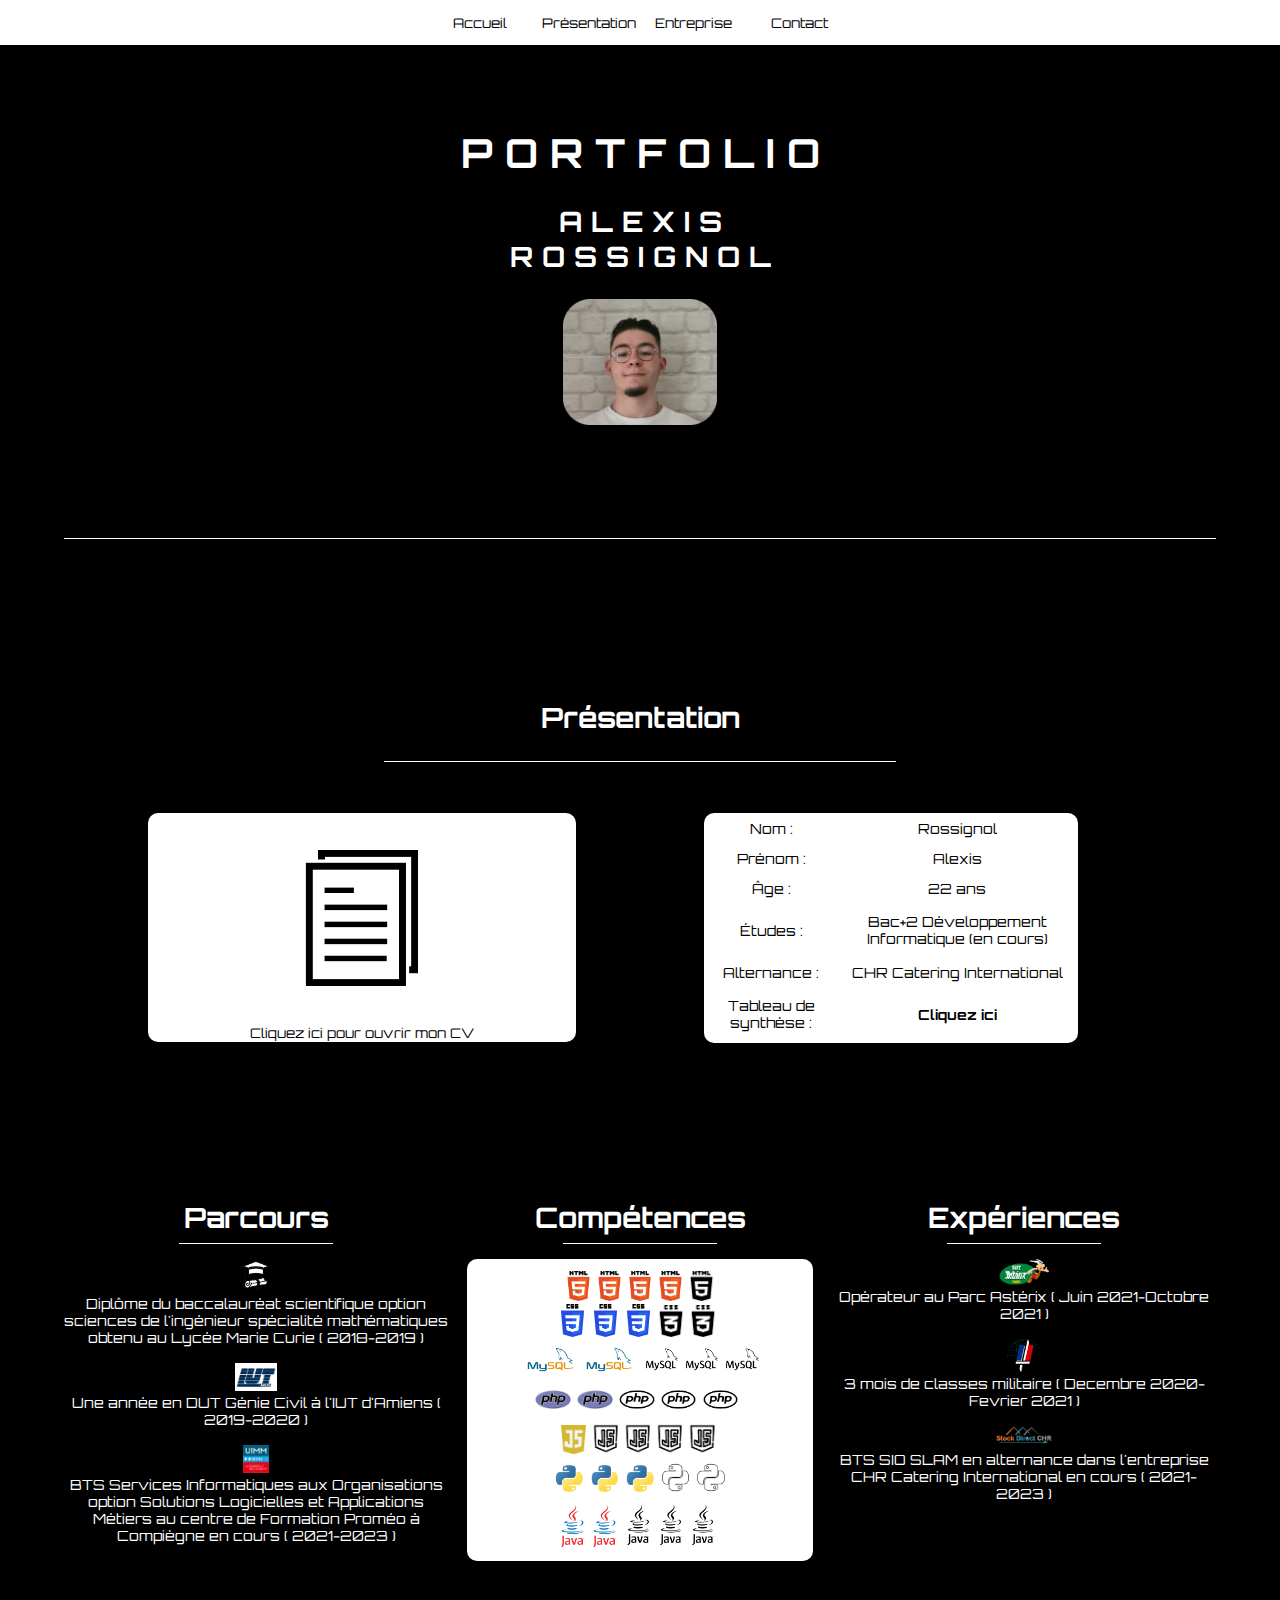
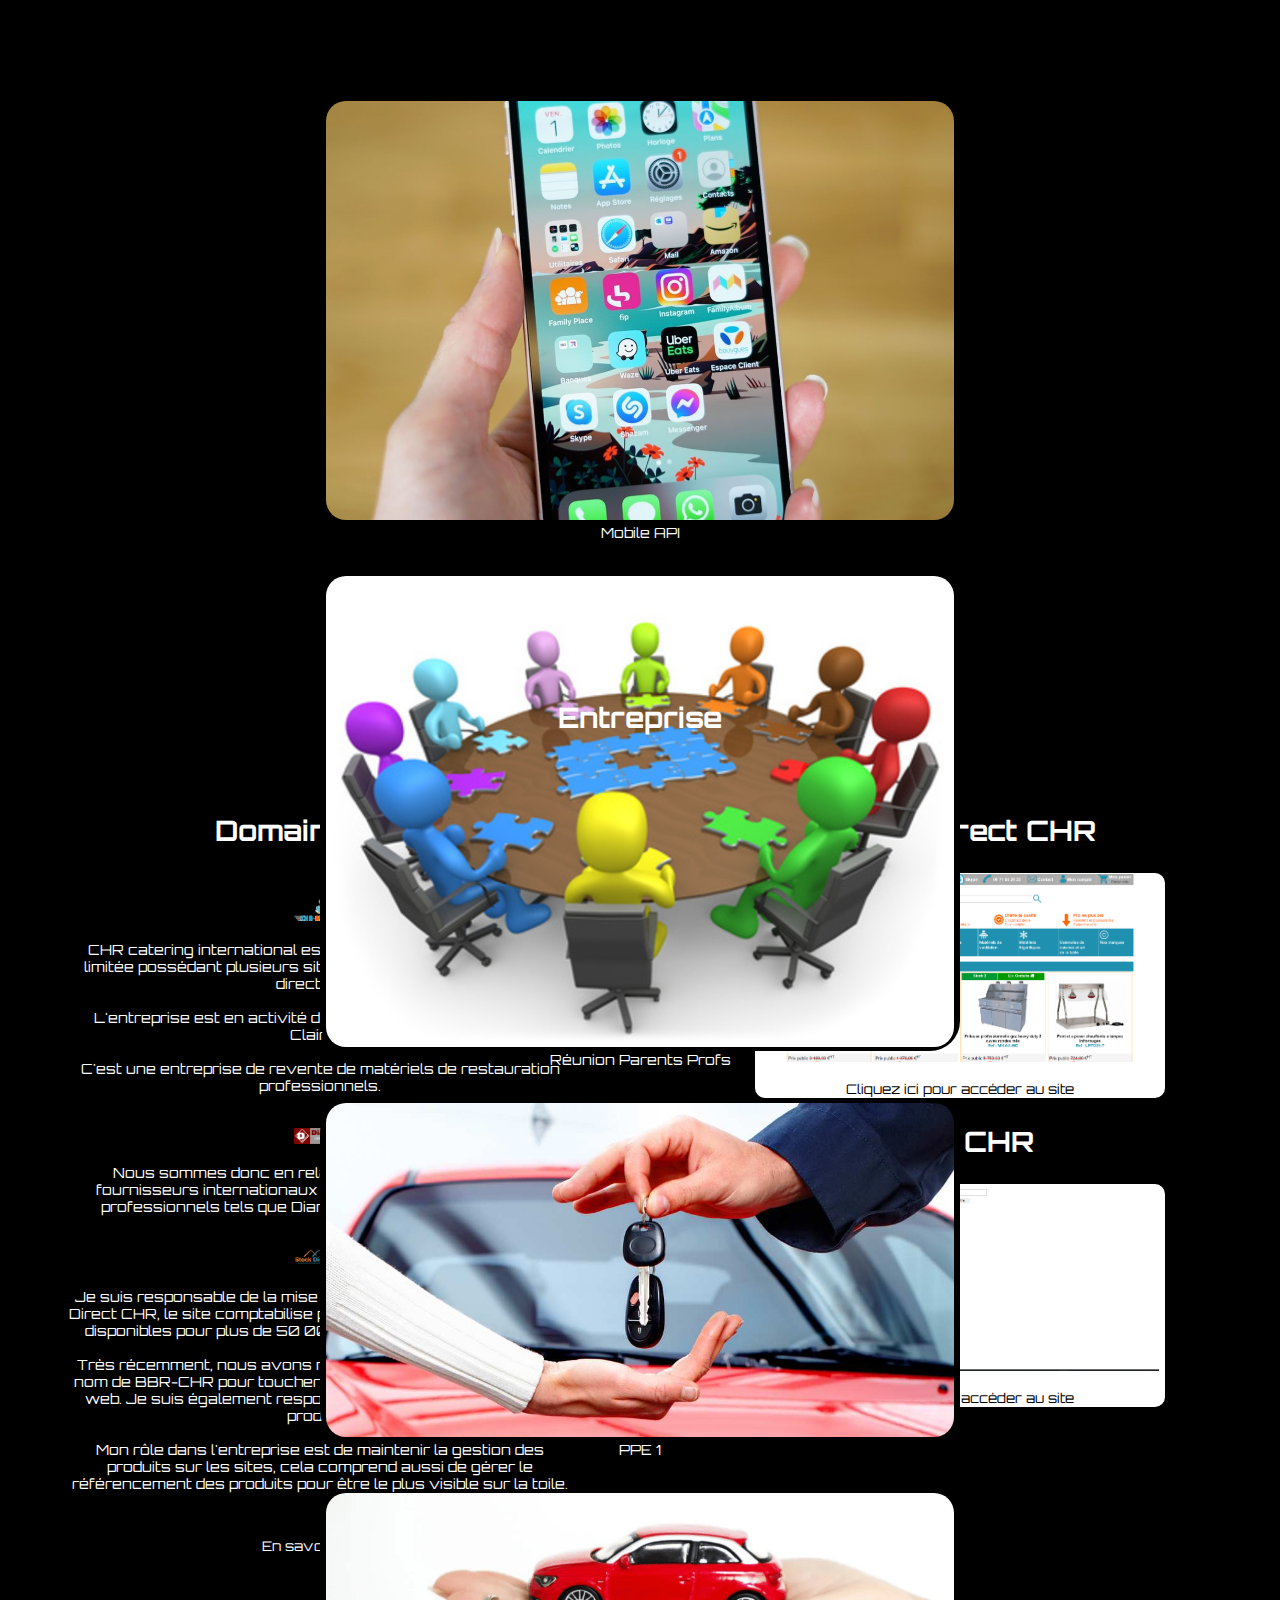
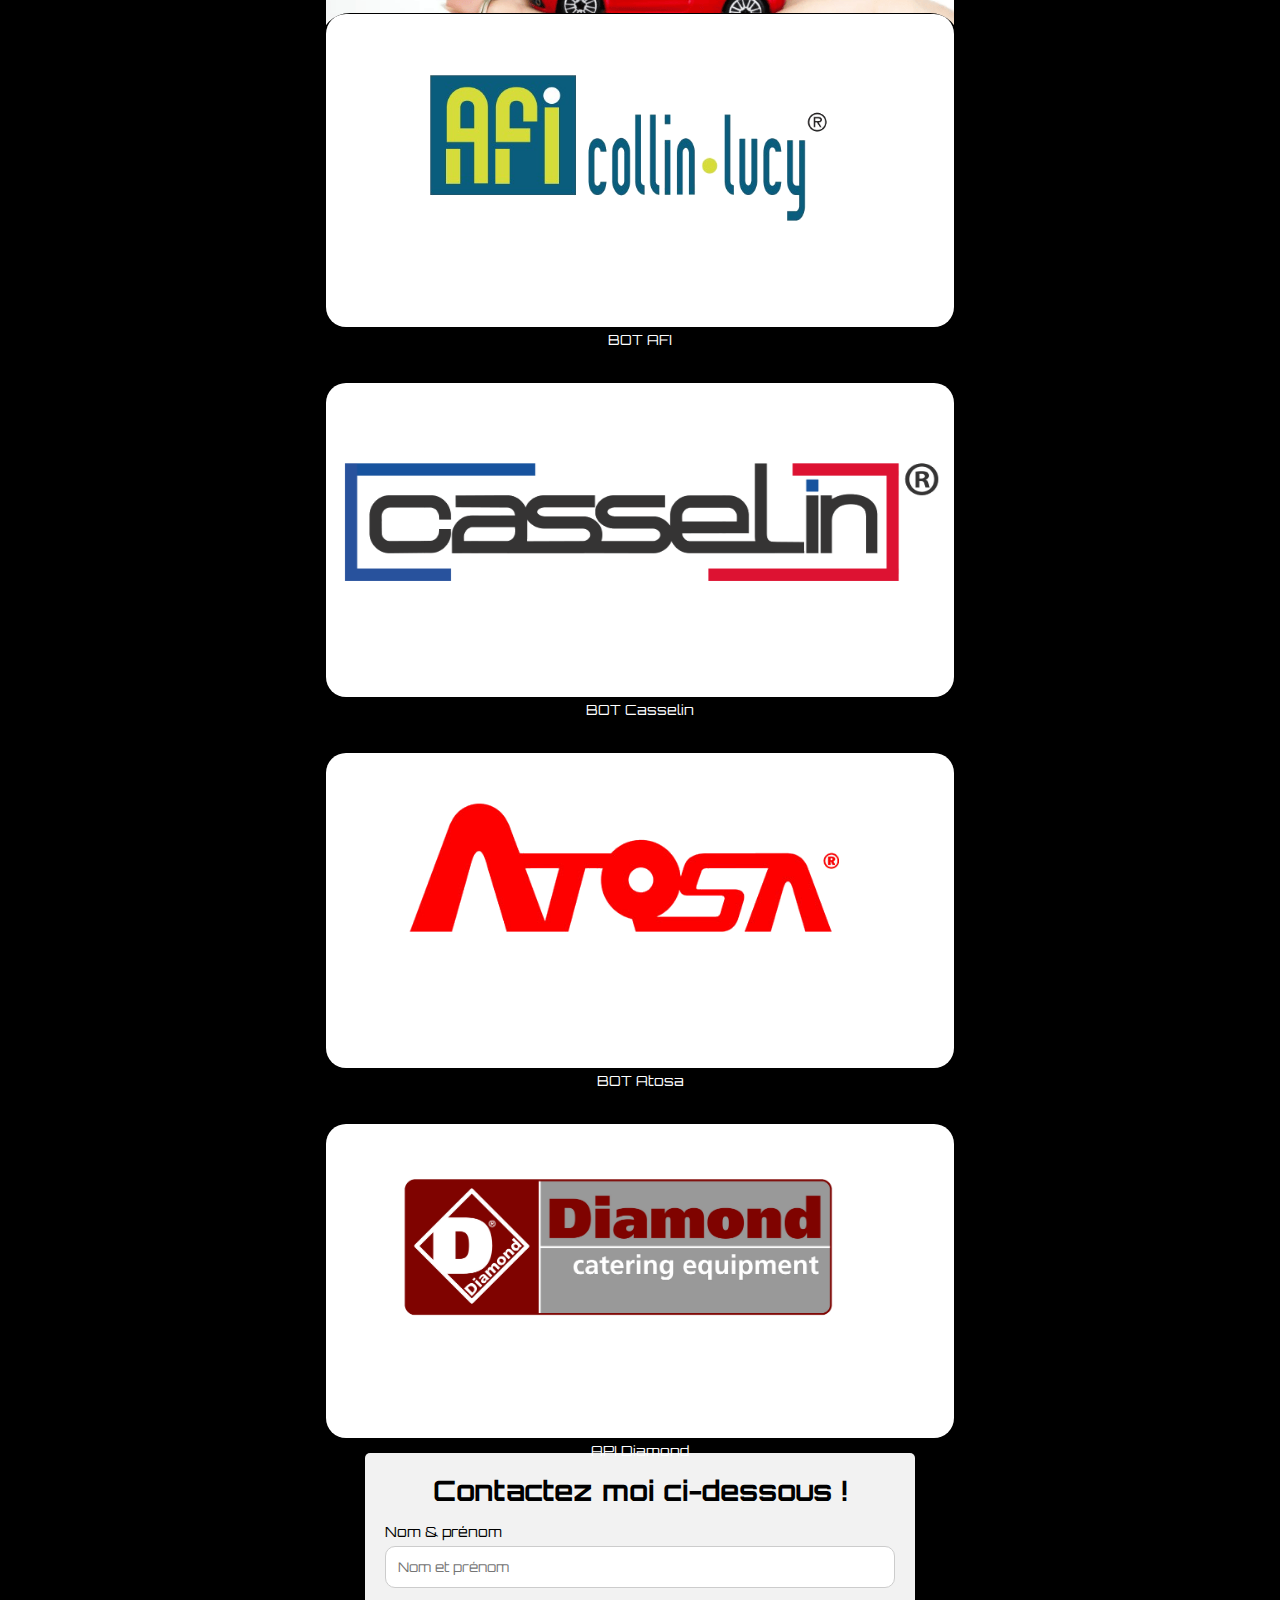
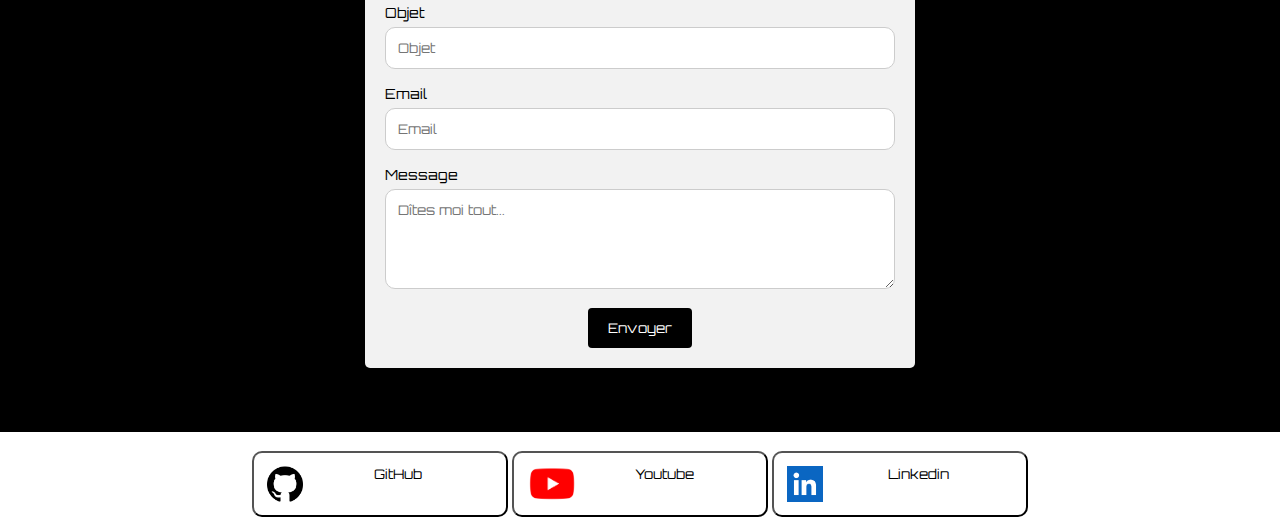
<file: index.html>
<!DOCTYPE html>
<html lang="en">
<head>
    <meta charset="UTF-8">
    <meta http-equiv="X-UA-Compatible" content="IE=edge">
    <meta name="viewport" content="width=device-width, initial-scale=1.0">

    <style>img[src*="https://cdn.000webhost.com/000webhost/logo/footer-powered-by-000webhost-white2.png"] { display: none;}</style>

    <link rel="icon" href="img/portefeuille.png" width="100%"/>
    <link href="css/style.css" rel="stylesheet">
    <link href="css/responsive.css" rel="stylesheet">
    <link rel="stylesheet" href="css/responsive.css">

    <link rel="preconnect" href="https://fonts.googleapis.com">
    <link rel="preconnect" href="https://fonts.gstatic.com" crossorigin>
    <link href="https://fonts.googleapis.com/css2?family=Comfortaa:wght@300;500;600;700&family=Orbitron:wght@400;500;700&family=Ubuntu:wght@300;400;500&display=swap" rel="stylesheet">

    <title>Portfolio | Alexis Rossignol</title>
</head>
<body>
    <div class="menu">
        <a href="#"><button>Accueil</button></a>
        <a href="#moi"><button>Présentation</button></a>
        <a href="#entreprise"><button>Entreprise</button></a>
        <a href="#contact"><button>Contact</button></a>
        <a href="#"><button id="bouton-menu">Projets</button></a>
        <ul id="menu-deroulant">
            <li><a href="proj/perso/mobileapi.html" id="menu_li" target="_blank">Mobile API</a></li>
            <li><a href="proj/perso/reupp.html" id="menu_li" target="_blank">Réunion PP</a></li>
            <li><a href="proj/perso/ppe1.html" id="menu_li" target="_blank">PPE 1</a></li>
            <li><a href="proj/perso/ppe2.html" id="menu_li" target="_blank">PPE 2</a></li>
            <li><a href="proj/entreprise/bot_afi.html" id="menu_li" target="_blank">BOT AFI</a></li>
            <li><a href="proj/entreprise/bot_casselin.html" id="menu_li" target="_blank">BOT Casselin</a></li>
            <li><a href="proj/entreprise/bot_atosa.html" id="menu_li" target="_blank">BOT Atosa</a></li>
            <li><a href="proj/entreprise/api_diamond.html" id="menu_li" target="_blank">API Diamond</a></li>
        </ul>
        <script>
        document.getElementById("bouton-menu").addEventListener("mouseenter", function() {
        document.getElementById("menu-deroulant").style.display = "block";
        })
        document.getElementById("bouton-menu").addEventListener("mouseleave", function() {
        document.getElementById("menu-deroulant").style.display = "none";
        })
        document.getElementById("menu-deroulant").addEventListener("mouseenter", function() {
        document.getElementById("menu-deroulant").style.display = "block";
        })
        document.getElementById("menu-deroulant").addEventListener("mouseleave", function() {
        document.getElementById("menu-deroulant").style.display = "none";
        })
        </script>
    </div>
    <!-- présentation -->
    <div class="presentation">
        <div class="title_portfolio">
            <h1>
                <span class="lettre1">P</span>
                <span class="lettre2">O</span>
                <span class="lettre3">R</span>
                <span class="lettre4">T</span>
                <span class="lettre5">F</span>
                <span class="lettre6">O</span>
                <span class="lettre7">L</span>
                <span class="lettre8">I</span>
                <span class="lettre9">O</span>
            </h1>
        </div>
        <div class="title_firstname">
            <h1>
                <span class="lettre10">A</span>
                <span class="lettre11">L</span>
                <span class="lettre12">E</span>
                <span class="lettre13">X</span>
                <span class="lettre14">I</span>
                <span class="lettre15">S</span>
            </h1>
        </div>
        <div class="title_name">
            <h1>
                <span class="lettre16">R</span>
                <span class="lettre17">O</span>
                <span class="lettre18">S</span>
                <span class="lettre19">S</span>
                <span class="lettre20">I</span>
                <span class="lettre21">G</span>
                <span class="lettre22">N</span>
                <span class="lettre23">O</span>
                <span class="lettre24">L</span>
            </h1>
        </div>
        <div class="div_photo">
            <img src="img/photo3arrondi.png">
        </div>
        <div class="separator_top" id="moi"></div>
    </div>
    <!-- fin présentation-->

    
    <!-- moi -->
    <div class="moi">
        <div class="presentation_moi">
            <h1 class="sous_titles">Présentation</h1>
            <div class="separator"></div>
            <div class="cv">
                <a target="_blank" href="docs/CV_Rossignol_Alexis_IngénieurInfo.pdf"><button class="btn_cv"><img src="img/cv.png" width="50%"> <br><span>Cliquez ici pour ouvrir mon CV</span></button></a> 
            </div>
            <div class="tab">
                <table class="tableau">
                    <tr>
                        <td>Nom :</td>
                        <td>Rossignol</td>
                    </tr>
                    <tr>
                        <td>Prénom :</td>
                        <td>Alexis</td>
                    </tr>
                    <tr>
                        <td>Âge :</td>
                        <td>22 ans</td>
                    </tr>
                    <tr>
                        <td>Études :</td>
                        <td>Bac+2 Développement Informatique (en cours)</td>
                    </tr>
                    <tr>
                        <td>Alternance :</td>
                        <td>CHR Catering International</td>
                    </tr>
                    <tr>
                        <td>Tableau de synthèse :</td>
                        <td><a href="docs/Tableau_de_synthèse.pdf" target="_blank">Cliquez ici</a></td>
                    </tr>
                </table>
            </div>
        </div>
        <div class="trois_cat">
            <div class="parcours">
                <h1 class="sous_titles">Parcours</h1>
                <div class="separator"></div>
                <img src="img/diplome.png" width="8%">
                <p>Diplôme du baccalauréat scientifique option sciences de l'ingénieur spécialité mathématiques obtenu au Lycée Marie Curie ( 2018-2019 )</p>
                <br><img src="img/iut.jpg" width="11%">
                <br><p>Une année en DUT Génie Civil à l'IUT d'Amiens ( 2019-2020 )</p>
                <br><img src="img/promeo.png" width="7%">
                <br><p>BTS Services Informatiques aux Organisations option Solutions Logicielles et Applications Métiers au centre de Formation Proméo à Compiègne en cours ( 2021-2023 )</p>
            </div>
            <div class="skills">
                <h1 class="sous_titles">Compétences</h1>
                <div class="separator"></div>
                <div class="skills_tab">
                    <p><img src="img/html.png" class="img_html"><img src="img/html.png" class="img_html"><img src="img/html.png" class="img_html"><img src="img/html.png" class="img_html"><img src="img/htmlvide.png" class="img_html_vide"></p>
                    <p><img src="img/css.png" class="img_css"><img src="img/css.png" class="img_css"><img src="img/css.png" class="img_css"><img src="img/cssvide.png" class="img_css_vide" style="margin-left: -1.5%;"><img src="img/cssvide.png" class="img_css_vide"></p>
                    <p><img src="img/mysql.png" class="img_sql"><img src="img/mysql.png" class="img_sql"><img src="img/mysqlvide.png" class="img_sql_vide"><img src="img/mysqlvide.png" class="img_sql_vide"><img src="img/mysqlvide.png" class="img_sql_vide"></p>
                    <p><img src="img/php.png" class="img_php"><img src="img/php.png" class="img_php"><img src="img/phpvide.png" class="img_php_vide"><img src="img/phpvide.png" class="img_php_vide"><img src="img/phpvide.png" class="img_php_vide"></p>
                    <p><img src="img/js.png" class="img_js"><img src="img/jsvide.png" class="img_js_vide"><img src="img/jsvide.png" class="img_js_vide"><img src="img/jsvide.png" class="img_js_vide"><img src="img/jsvide.png" class="img_js_vide"></p>
                    <p><img src="img/python.png" class="img_python"><img src="img/python.png" class="img_python"><img src="img/python.png" class="img_python"><img src="img/pythonvide.png" class="img_python_vide"><img src="img/pythonvide.png" class="img_python_vide"></p>
                    <p><img src="img/java.png" class="img_java"><img src="img/java.png" class="img_java" style="margin-left: 3%;margin-right: 2%;"><img src="img/javavide.png" class="img_java_vide"><img src="img/javavide.png" class="img_java_vide"><img src="img/javavide.png" class="img_java_vide"></p>
                </div>
            </div>
            <div class="exp">
                <h1 class="sous_titles">Expériences</h1>
                <div class="separator"></div>
                <img src="img/parc astérix.png" width="13%"> 
                <br><p>Opérateur au Parc Astérix ( Juin 2021-Octobre 2021 )</p>
                <br><img src="img/armée de terre.png" width="11%">
                <br><p>3 mois de classes militaire ( Decembre 2020-Fevrier 2021 )</p>
                <br><img src="img/sdc.png" width="15%">
                <br><p>BTS SIO SLAM en alternance dans l'entreprise CHR Catering International en cours ( 2021-2023 )</p>
            </div>
            <div class="projets_perso">
                <h1 class="sous_titles">Projets</h1>
                <div class="separator"></div>
                <ul class="cards">
                    <li>
                    <a href="proj/perso/mobileapi.html" class="card" target="_blank">
                        <img src="img/mobile.jpeg" class="card__image" alt="" />
                        <div class="card__overlay">
                        <div class="card__header">                    
                            <div class="card__header-text">
                            <h3 class="card__title">Mobile API</h3>            
                            <span class="card__status">Gestion de course</span>
                            </div>
                        </div>
                        <p class="card__description">Un projet codé en PHP pour l'API, sur Ionic pour le Mobile et Axios pour faire le lien.</p>
                        </div>
                    </a>      
                    </li>
                    <li>
                    <a href="proj/perso/reupp.html" class="card" target="_blank">
                        <img src="img/reu pp.jpg" class="card__image" alt="" />
                        <div class="card__overlay">        
                        <div class="card__header">               
                            <div class="card__header-text">
                            <h3 class="card__title">PHP & Mobile</h3>
                            <span class="card__status">Réunion Parents Profs</span>
                            </div>
                        </div>
                        <p class="card__description">Les parents prennent rdv avec des professeurs grâce à leur smartphone.</p>
                        </div>
                    </a>
                    </li>
                    <li>
                    <a href="proj/perso/ppe1.html" class="card" target="_blank">
                        <img src="img/ppe1.jpg" class="card__image" alt="" />
                        <div class="card__overlay">
                        <div class="card__header">
                            <div class="card__header-text">
                            <h3 class="card__title">PPE 1</h3>         
                            <span class="card__status">Gestion de location sur web</span>
                            </div>
                        </div>
                        <p class="card__description">Projet BTS de location de véhicule pour agence sur application web.</p>
                        </div>
                    </a>
                    </li>
                    <li>
                    <a href="proj/perso/ppe2.html" class="card" target="_blank">
                        <img src="img/ppe2.png" class="card__image" alt="" />
                        <div class="card__overlay">
                        <div class="card__header">
                            <div class="card__header-text">
                            <h3 class="card__title">PPE 2</h3>
                            <span class="card__status">Gestion de location sur mobile</span>
                            </div>          
                        </div>
                        <p class="card__description">Projet BTS de location de véhicule pour agence sur application mobile.</p>
                        </div>
                    </a>
                    </li>    
                </ul>
            </div>
            <div class="projets_perso_res">
                <a href="proj/perso/mobileapi.html" target="_blank"><button><img src="img/mobile_res.jpeg"></button></a>
                <br><span>Mobile API</span>
                <br><br><br><a href="proj/perso/reupp.html" target="_blank"><button><img src="img/reu pp.jpg"></button></a>
                <br><span>Réunion Parents Profs</span>
                <br><br><br><a href="" target="_blank"><button><img src="img/ppe1.jpg"></button></a>
                <br><span>PPE 1</span>
                <br><br><br><a href="" target="_blank"><button><img src="img/ppe2.png"></button></a>
                <br><span>PPE 2</span>
            </div>
        </div>
    </div>
    

    <!-- fin moi -->

    <!-- entreprise -->
    <div class="entreprise" id="entreprise">
        <h1 class="sous_titles">Entreprise</h1>
            <div class="separator"></div>
            <div class="main_firm">
            <div class="desc_entreprise">
                <h1 class="sous_titles">Domaine CHR</h1>
                <br><br><br><img src="img/chr master.png" width="10%">
                <br><br><p>CHR catering international est une société à responsabilité limitée possédant plusieurs sites dont CHR Master ou Stock direct CHR.</p>
                <br><p>L'entreprise est en activité depuis 5 ans et est domicilié à Clairoix.</p>
                <br><p>C'est une entreprise de revente de matériels de restauration professionnels.</p>
                <br><br><p><img src="img/diamondsansfond.png" width="10%">
                <br><br><p>Nous sommes donc en relation avec les plus grands fournisseurs internationaux de matériels de restauration professionnels tels que Diamond ou encore Combisteel.</p>
                <br><br><img src="img/sdc.png" width="10%">
                <br><br><p>Je suis responsable de la mise en ligne des produits sur Stock Direct CHR, le site comptabilise plus de 100 marques de produits disponibles pour plus de 50 000 produits ajoutés sur le site.</p>
                <br><p>Très récemment, nous avons mis en ligne un nouveau site du nom de BBR-CHR pour toucher un maximum de clientèle sur le web. Je suis également responsable de la mise en ligne des produits.</p>
                <br><p>Mon rôle dans l'entreprise est de maintenir la gestion des produits sur les sites, cela comprend aussi de gérer le référencement des produits pour être le plus visible sur la toile.</p>
                <br><br><a href="catering.html" target="_blank"   ><button class="btn_more">En savoir plus +</button></a>
            </div>
            <div class="website_links">
                <h1 class="sous_titles">Stock Direct CHR</h1>
                <button class="btn_website"><a target="_blank" href="https://www.stock-direct-chr.com"><img src="img/ScreenSDC.png"></a><br><br><span> Cliquez ici pour accéder au site </span></button>
                <h1 class="sous_titles">BBR CHR</h1>
                <button class="btn_website"><a target="_blank" href="https://www.bbr-chr.com"><img src="img/ScreenBBR.png"></a><br><br><span> Cliquez ici pour accéder au site </span></button>
            </div>
        </div>
            <div class="projets_entreprise">
                <h1 class="sous_titles">Projets</h1>
                <div class="separator"></div>
                <ul class="cards">
                    <li>
                    <a href="proj/entreprise/bot_afi.html" target="_blank" class="card">
                        <img src="img/afi.png" class="card__image" alt=""/>
                        <div class="card__overlay">
                        <div class="card__header">                    
                            <div class="card__header-text">
                            <h3 class="card__title">BOT AFI</h3>            
                            <span class="card__status">Récupérateur de stock</span>
                            </div>
                        </div>
                        <p class="card__description">Programme codé en python permettant de récupérer le stock des produits.</p>
                        </div>
                    </a>      
                    </li>
                    <li>
                    <a href="proj/entreprise/bot_casselin.html" target="_blank" class="card">
                        <img src="img/casselin.png" class="card__image" alt="" />
                        <div class="card__overlay">        
                        <div class="card__header">               
                            <div class="card__header-text">
                            <h3 class="card__title">BOT Casselin</h3>
                            <span class="card__status">Récupérateur de stock</span>
                            </div>
                        </div>
                        <p class="card__description">Programme codé en python permettant de récupérer le stock des produits.</p>
                        </div>
                    </a>
                    </li>
                    <li>
                    <a href="proj/entreprise/bot_atosa.html" target="_blank" class="card">
                        <img src="img/atosa.png" class="card__image" alt="" />
                        <div class="card__overlay">
                        <div class="card__header">
                            <div class="card__header-text">
                            <h3 class="card__title">BOT Atosa</h3>         
                            <span class="card__status">Récupérateur de stock</span>
                            </div>
                        </div>
                        <p class="card__description">Programme codé en python permettant de récupérer le stock des produits.</p>
                        </div>
                    </a>
                    </li>
                    <li>
                    <a href="proj/entreprise/api_diamond.html" target="_blank" class="card">
                        <img src="img/diamond.png" class="card__image" alt="" />
                        <div class="card__overlay">
                        <div class="card__header">
                            <div class="card__header-text">
                            <h3 class="card__title">API Diamond</h3>
                            <span class="card__status">Récupération des données du site</span>
                            </div>          
                        </div>
                        <p class="card__description">Obtenir les données du site Diamond par le biais d'une API et de Postman.</p>
                        </div>""
                    </a>
                    </li>    
                </ul>
            </div>
            <div class="projets_entreprise_res">
                <a href="proj/entreprise/bot_afi.html" target="_blank"><button><img src="img/afi_res.png"></button></a>
                <br><span>BOT AFI</span>
                <br><br><br><a href="proj/entreprise/bot_casselin.html" target="_blank"><button><img src="img/casselin_res.png"></button></a>
                <br><span>BOT Casselin</span>
                <br><br><br><a href="proj/entreprise/bot_atosa.html" target="_blank"><button><img src="img/atosa_res.png"></button></a>
                <br><span>BOT Atosa</span>
                <br><br><br><a href="proj/entreprise/api_diamond.html" target="_blank"><button><img src="img/diamond_res.png"></button></a>
                <br><span>API Diamond</span>
            </div>
    </div>
    <!-- fin entreprise -->
    <!-- contact -->
    <div class="contact">
        <h1 class="sous_titles" id="contact">Contact</h1>
        <div class="separator"></div>
        <div class="container">
            <h1>Contactez moi ci-dessous !</h1>
            <form action="contact.php" method="post">
              <label for="firstname">Nom & prénom</label>
              <input type="text" id="firstname" name="firstname" placeholder="Nom et prénom">
          
              <label for="sujet">Objet</label>
              <input type="text" id="sujet" name="sujet" placeholder="Objet">
          
              <label for="email">Email</label>
              <input id="email" type="email" name="email" placeholder="Email">
          
          
              <label for="message">Message</label>
              <textarea id="message" name="message" placeholder="Dîtes moi tout..." style="height:100px"></textarea>
            <div class="btn_send">
              <input type="submit" value="Envoyer">
            </div>
            </form>
          </div>
    </div>
    <footer>
        <div class="btn_contact">
            <button><a target="_blank" href="https://github.com/AlexisRsgl"><img src="img/github.png" width="16%"><p>GitHub</p></a></button>
            <button><a target="_blank" href="https://www.youtube.com/channel/UC8K-Y6lso9RuxGR8zYNRw2A"><img src="img/youtube.png" width="22%"><span>Youtube</span></a></button>
            <button><a target="_blank" href="https://www.linkedin.com/in/alexis-rossignol-4a1872206/"><img src="img/linkedin.png" width="16%"><span>Linkedin</span></a></button>
        </div>
    </footer>
</body>
</html>
</file>
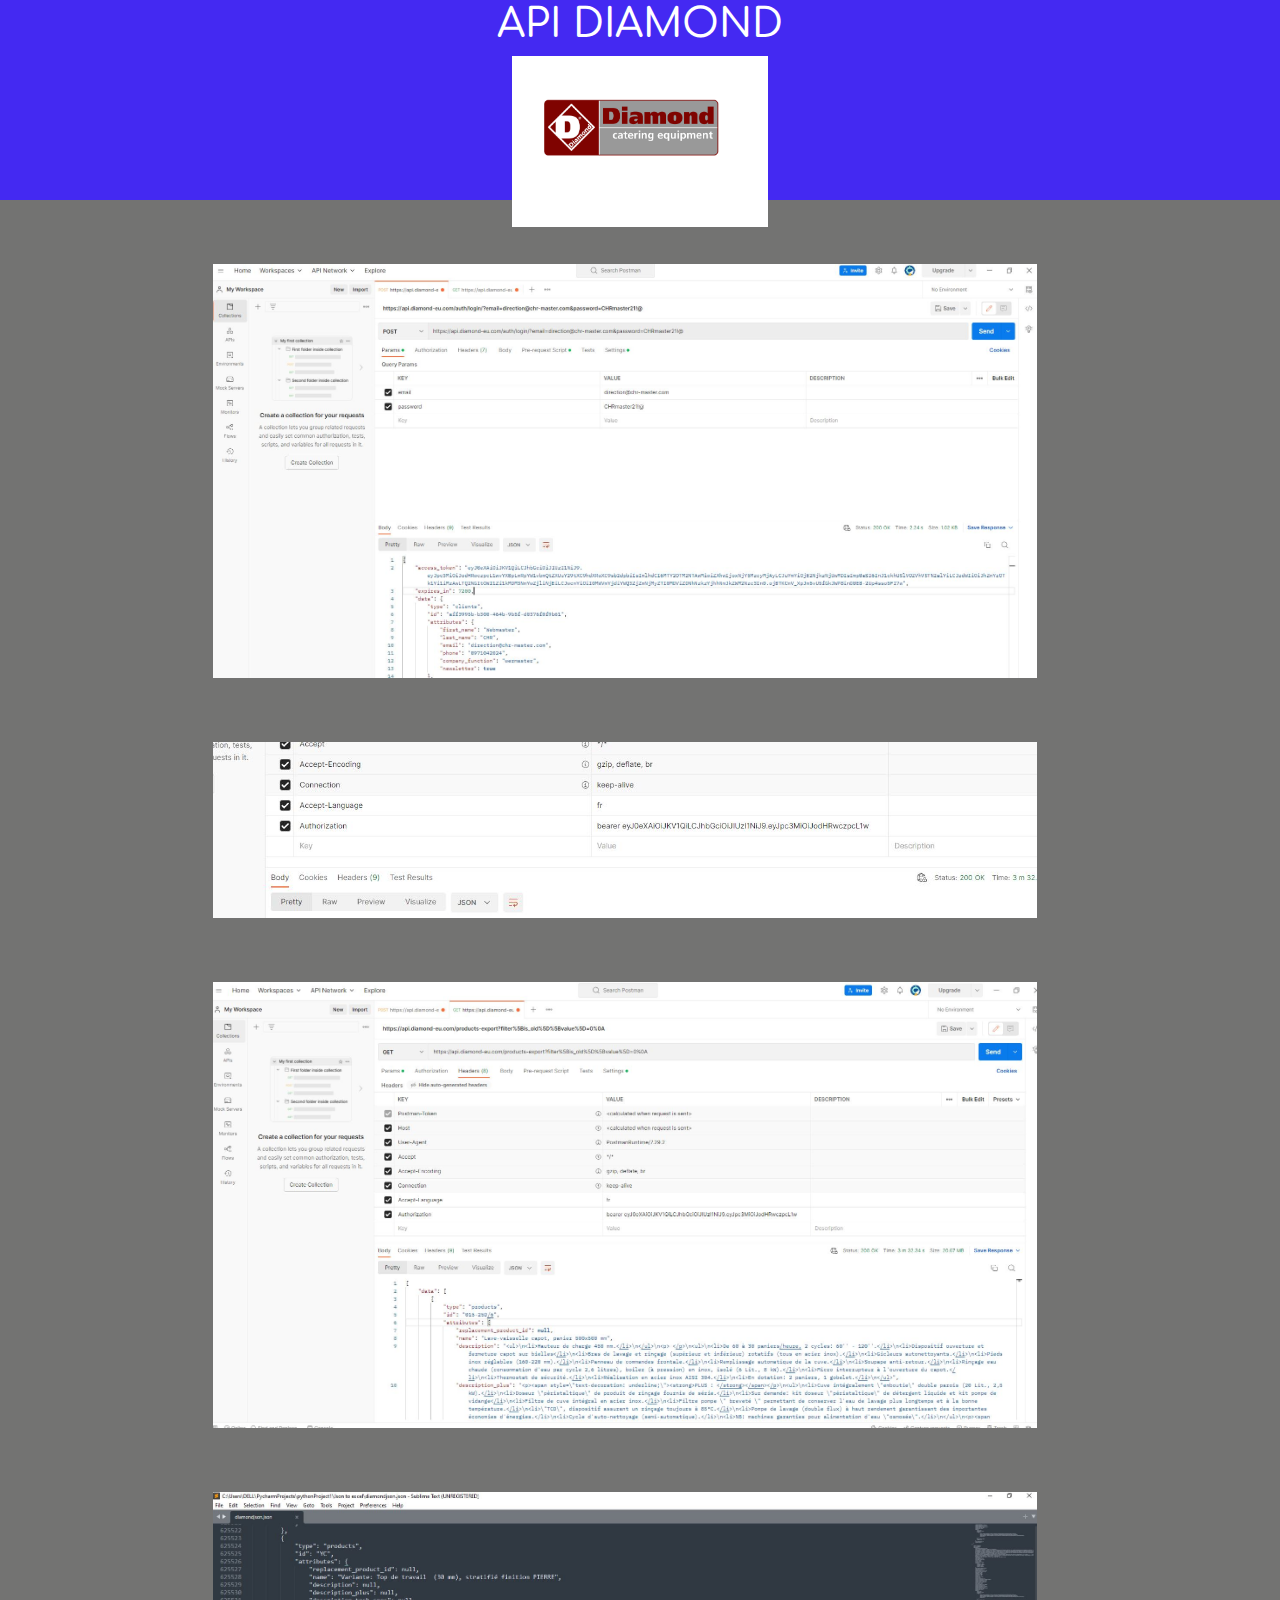
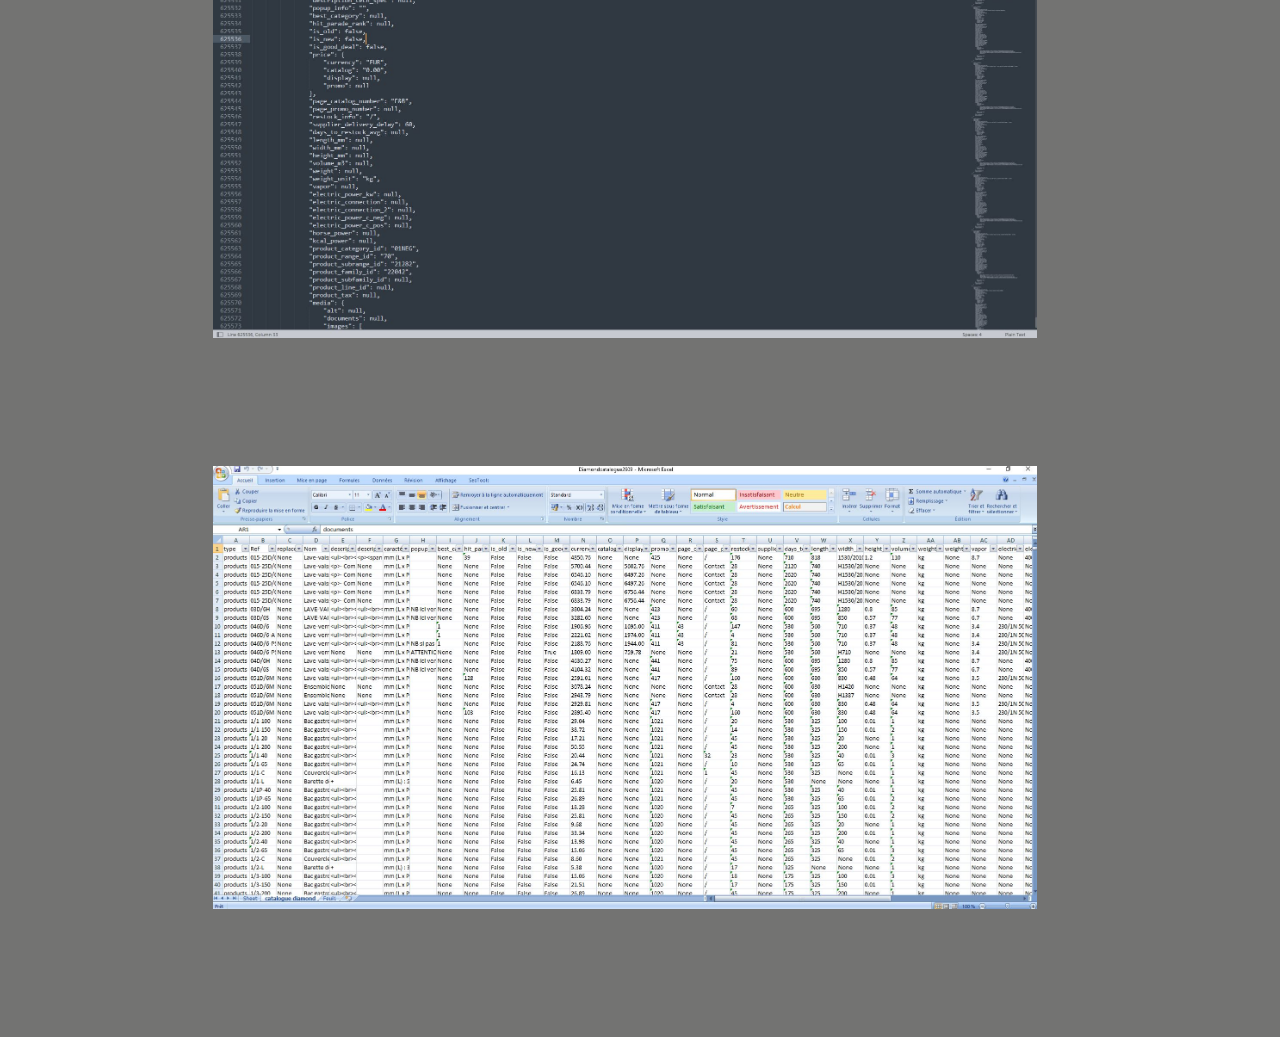
<file: API_Diamond.html>
<!doctype html>
<html lang="fr">
<head>
  <meta charset="utf-8">
  <link rel="icon" href="img/diamond.png"/>
  <title> API Diamond </title>

  <!-- Police d'écriture -->
    <link href='https://fonts.googleapis.com/css2?family=Comfortaa:wght@300;500;600;700&display=swap' rel='stylesheet' type="text/css">

    <!-- CSS et bootstrap -->
  <link rel="stylesheet" href="css/style.css">
  <link rel="stylesheet" href="css/bootstrap.min.css">
</head>
<body style="background-color: #737372;">
    <header style="text-align: center; background-color: #4429F2; color: white; height: 200px;">
        <h1> API DIAMOND </h1>
        <img src="img/diamond.png" width="20%">
    </header>
    <div class="row" style="width: 100%;">
      <article class="col-md-2 col-lg-2 col-xs-12 col-sm-2" style="margin-top: 5%;">
      </article>
      <article class="col-md-8 col-lg-8 col-xs-12 col-sm-8" style="margin-top: 5%;">
      <img src="img/Screen Postman 1.JPG" width="100%">
      </article>
      <article class="col-md-2 col-lg-2 col-xs-12 col-sm-2" style="margin-top: 5%;">
      </article>
    </div>
    <div class="row" style="width: 100%;">
      <article class="col-md-2 col-lg-2 col-xs-12 col-sm-2" style="margin-top: 5%;">
      </article>
      <article class="col-md-8 col-lg-8 col-xs-12 col-sm-8" style="margin-top: 5%;">
      <img src="img/Screen Postman 2.JPG" width="100%">
      </article>
      <article class="col-md-2 col-lg-2 col-xs-12 col-sm-2" style="margin-top: 5%;">
      </article>
    </div>
    <div class="row" style="width: 100%;">
      <article class="col-md-2 col-lg-2 col-xs-12 col-sm-2" style="margin-top: 5%;">
      </article>
      <article class="col-md-8 col-lg-8 col-xs-12 col-sm-8" style="margin-top: 5%;">
      <img src="img/Screen Postman 3.JPG" width="100%">
      </article>
      <article class="col-md-2 col-lg-2 col-xs-12 col-sm-2" style="margin-top: 5%;">
      </article>
    </div>
    <div class="row" style="width: 100%;">
      <article class="col-md-2 col-lg-2 col-xs-12 col-sm-2" style="margin-top: 5%;">
      </article>
      <article class="col-md-8 col-lg-8 col-xs-12 col-sm-8" style="margin-top: 5%;">
      <img src="img/Screen Postman 4.JPG" width="100%">
      </article>
      <article class="col-md-2 col-lg-2 col-xs-12 col-sm-2" style="margin-top: 5%;">
      </article>
    </div>
    <div class="row" style="width: 100%;">
      <article class="col-md-2 col-lg-2 col-xs-12 col-sm-2" style="margin-top: 10%; margin-bottom: 10%;">
      </article>
      <article class="col-md-8 col-lg-8 col-xs-12 col-sm-8" style="margin-top: 10%; margin-bottom: 10%;">
      <img src="img/Screen Postman 5.JPG" width="100%">
      </article>
      <article class="col-md-2 col-lg-2 col-xs-12 col-sm-2" style="margin-top: 10%; margin-bottom: 10%;">
      </article>
    </div>

</body>
</html>
</file>
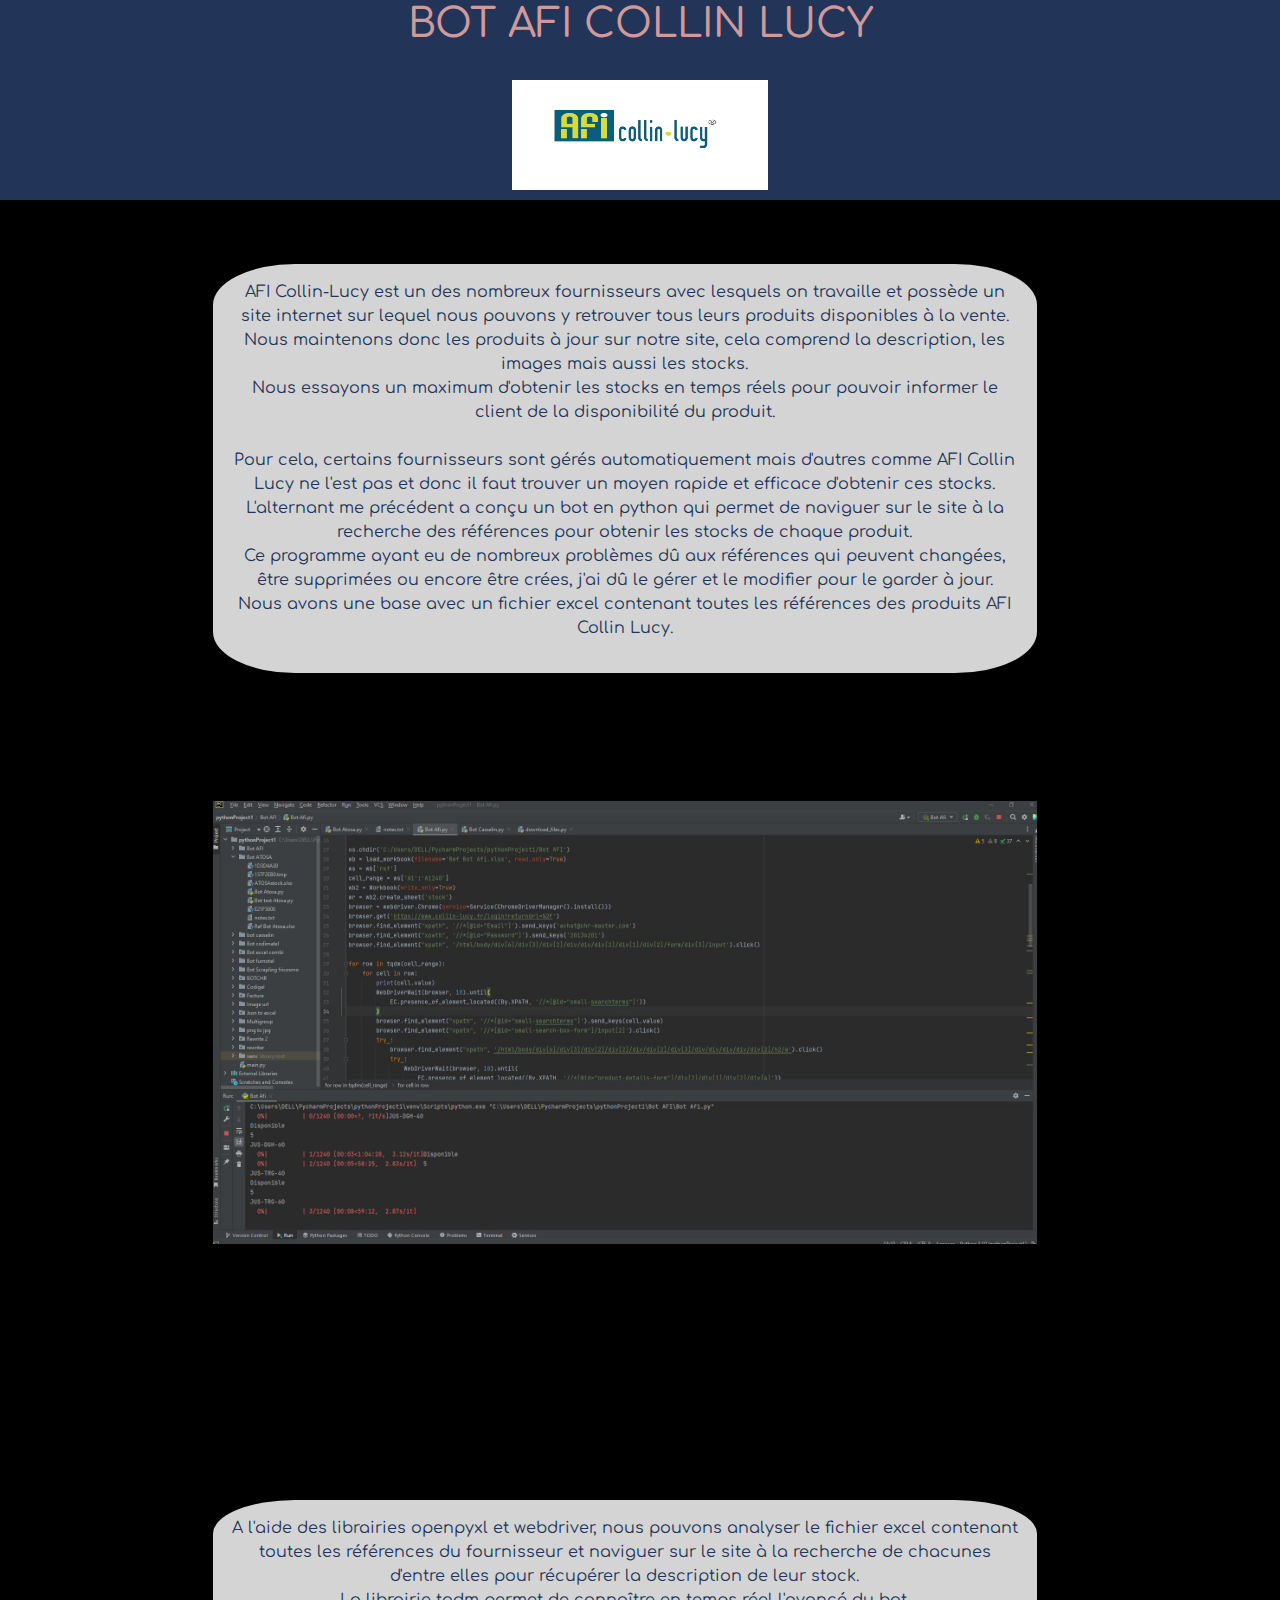
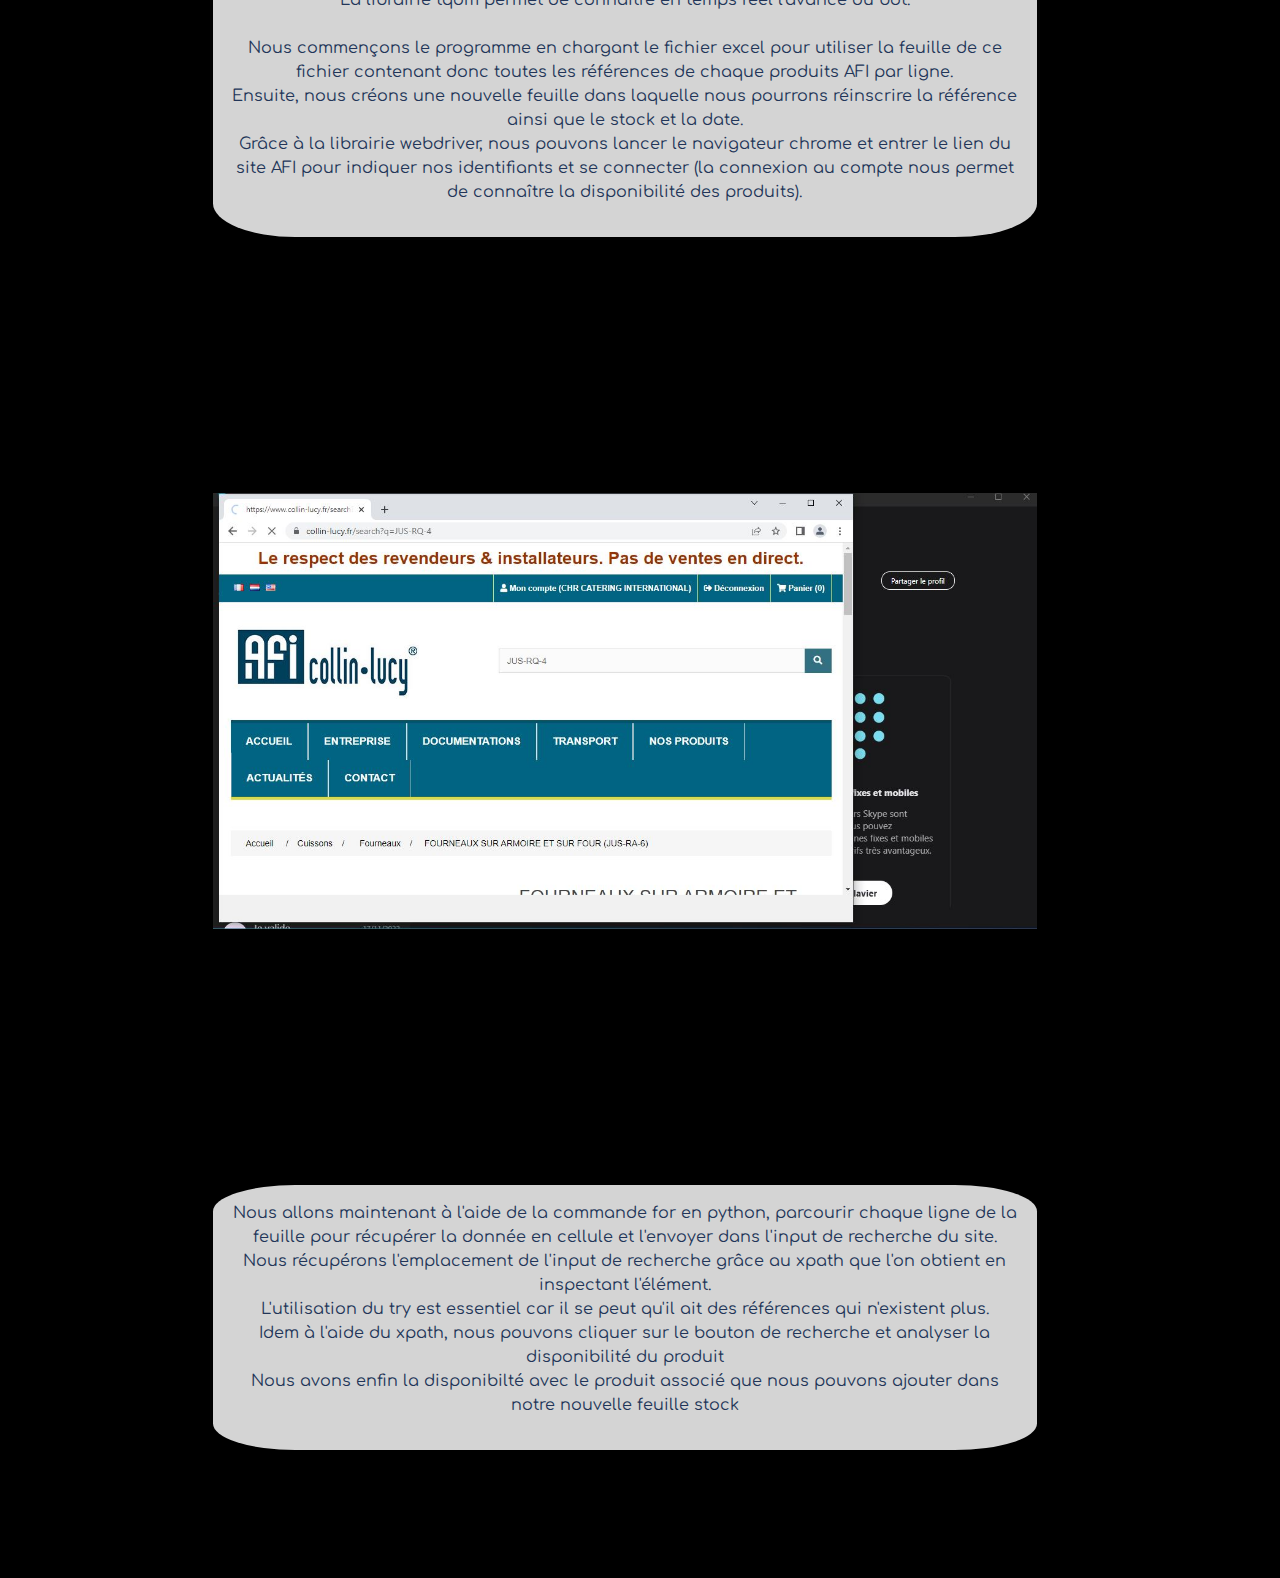
<file: Bot_AFI.html>
<!doctype html>
<html lang="fr">
<head>
  <meta charset="utf-8">
  <link rel="icon" href="img/afi.png"/>
  <title> Bot AFI Collin Lucy </title>

  <!-- Police d'écriture -->
    <link href='https://fonts.googleapis.com/css2?family=Comfortaa:wght@300;500;600;700&display=swap' rel='stylesheet' type="text/css">

    <!-- CSS et bootstrap -->
  <link rel="stylesheet" href="css/style.css">
  <link rel="stylesheet" href="css/bootstrap.min.css">
</head>
<body style="background-color: black;">
    <header style="text-align: center; background-color: #223558; color: #d19a9a; height: 200px;">
        <h1> BOT AFI COLLIN LUCY </h1>
        <br>
        <img src="img/afi.png" width="20%" height="55%">
    </header>
    <div class="row" style="width: 100%;">
      <article class="col-md-2 col-lg-2 col-xs-12 col-sm-2" style="margin-top: 5%;">
      </article>
      <article class="col-md-8 col-lg-8 col-xs-12 col-sm-8" style="margin-top: 5%;">
        <div class="page_projet" style="background-color: rgb(212, 212, 212); border-radius: 10%; padding: 2%; height: 100%;">
          <p style="color: #223558; text-align: center;">AFI Collin-Lucy est un des nombreux fournisseurs avec lesquels on travaille et possède un site internet sur lequel nous pouvons y retrouver tous leurs produits disponibles à la vente.
          <br>Nous maintenons donc les produits à jour sur notre site, cela comprend la description, les images mais aussi les stocks.
          <br>Nous essayons un maximum d'obtenir les stocks en temps réels pour pouvoir informer le client de la disponibilité du produit.
          <br><br>Pour cela, certains fournisseurs sont gérés automatiquement mais d'autres comme AFI Collin Lucy ne l'est pas et donc il faut trouver un moyen rapide et efficace d'obtenir ces stocks.
          <br>L'alternant me précédent a conçu un bot en python qui permet de naviguer sur le site à la recherche des références pour obtenir les stocks de chaque produit.
          <br>Ce programme ayant eu de nombreux problèmes dû aux références qui peuvent changées, être supprimées ou encore être crées, j'ai dû le gérer et le modifier pour le garder à jour.
          <br>Nous avons une base avec un fichier excel contenant toutes les références des produits AFI Collin Lucy.</p>
        </div>
      </article>
      <article class="col-md-2 col-lg-2 col-xs-12 col-sm-2" style="margin-top: 5%;">
      </article>
    </div>
    <div class="row" style="width: 100%;">
      <article class="col-md-2 col-lg-2 col-xs-12 col-sm-2" style="margin-top: 10%; margin-bottom: 10%;">
      </article>
      <article class="col-md-8 col-lg-8 col-xs-12 col-sm-8" style="margin-top: 10%; margin-bottom: 10%;">
      <img src="img/Screen Prog AFI.JPG" width="100%">
      </article>
      <article class="col-md-2 col-lg-2 col-xs-12 col-sm-2" style="margin-top: 10%; margin-bottom: 10%;">
      </article>
    </div>
    <div class="row" style="width: 100%;">
      <article class="col-md-2 col-lg-2 col-xs-12 col-sm-2" style="margin-top: 10%; margin-bottom: 10%;">
      </article>
      <article class="col-md-8 col-lg-8 col-xs-12 col-sm-8" style="margin-top: 10%; margin-bottom: 10%;">
        <div class="page-projet" style="background-color: rgb(212, 212, 212); border-radius: 10%; padding: 2%;">
          <p style="color: #223558; text-align: center;">A l'aide des librairies openpyxl et webdriver, nous pouvons analyser le fichier excel contenant toutes les références du fournisseur et naviguer sur le site à la recherche de chacunes d'entre elles pour récupérer la description de leur stock.
          <br>La librairie tqdm permet de connaître en temps réel l'avancé du bot.
          <br><br>Nous commençons le programme en chargant le fichier excel pour utiliser la feuille de ce fichier contenant donc toutes les références de chaque produits AFI par ligne.
          <br>Ensuite, nous créons une nouvelle feuille dans laquelle nous pourrons réinscrire la référence ainsi que le stock et la date.
          <br>Grâce à la librairie webdriver, nous pouvons lancer le navigateur chrome et entrer le lien du site AFI pour indiquer nos identifiants et se connecter (la connexion au compte nous permet de connaître la disponibilité des produits).
          </p>
        </div>
      </article>
      <article class="col-md-2 col-lg-2 col-xs-12 col-sm-2" style="margin-top: 10%; margin-bottom: 10%;">
      </article>
    </div>
    <div class="row" style="width: 100%;">
      <article class="col-md-2 col-lg-2 col-xs-12 col-sm-2" style="margin-top: 10%; margin-bottom: 10%;">
      </article>
      <article class="col-md-8 col-lg-8 col-xs-12 col-sm-8" style="margin-top: 10%; margin-bottom: 10%;">
      <img src="img/Screen bot AFI.JPG" width="100%">
      </article>
      <article class="col-md-2 col-lg-2 col-xs-12 col-sm-2" style="margin-top: 10%; margin-bottom: 10%;">
      </article>
    </div>
    <div class="row" style="width: 100%;">
      <article class="col-md-2 col-lg-2 col-xs-12 col-sm-2" style="margin-top: 10%; margin-bottom: 10%;">
      </article>
      <article class="col-md-8 col-lg-8 col-xs-12 col-sm-8" style="margin-top: 10%; margin-bottom: 10%;">
        <div class="page-projet" style="background-color: rgb(212, 212, 212); border-radius: 10%; padding: 2%;">
          <p style="color:#223558; text-align: center;">Nous allons maintenant à l'aide de la commande for en python, parcourir chaque ligne de la feuille pour récupérer la donnée en cellule et l'envoyer dans l'input de recherche du site.
          <br>Nous récupérons l'emplacement de l'input de recherche grâce au xpath que l'on obtient en inspectant l'élément.
          <br>L'utilisation du try est essentiel car il se peut qu'il ait des références qui n'existent plus.
          <br>Idem à l'aide du xpath, nous pouvons cliquer sur le bouton de recherche et analyser la disponibilité du produit
          <br>Nous avons enfin la disponibilté avec le produit associé que nous pouvons ajouter dans notre nouvelle feuille stock</p>
        </div>
      </article>
      <article class="col-md-2 col-lg-2 col-xs-12 col-sm-2" style="margin-top: 10%; margin-bottom: 10%;">
      </article>
    </div>

</body>
</html>
</file>
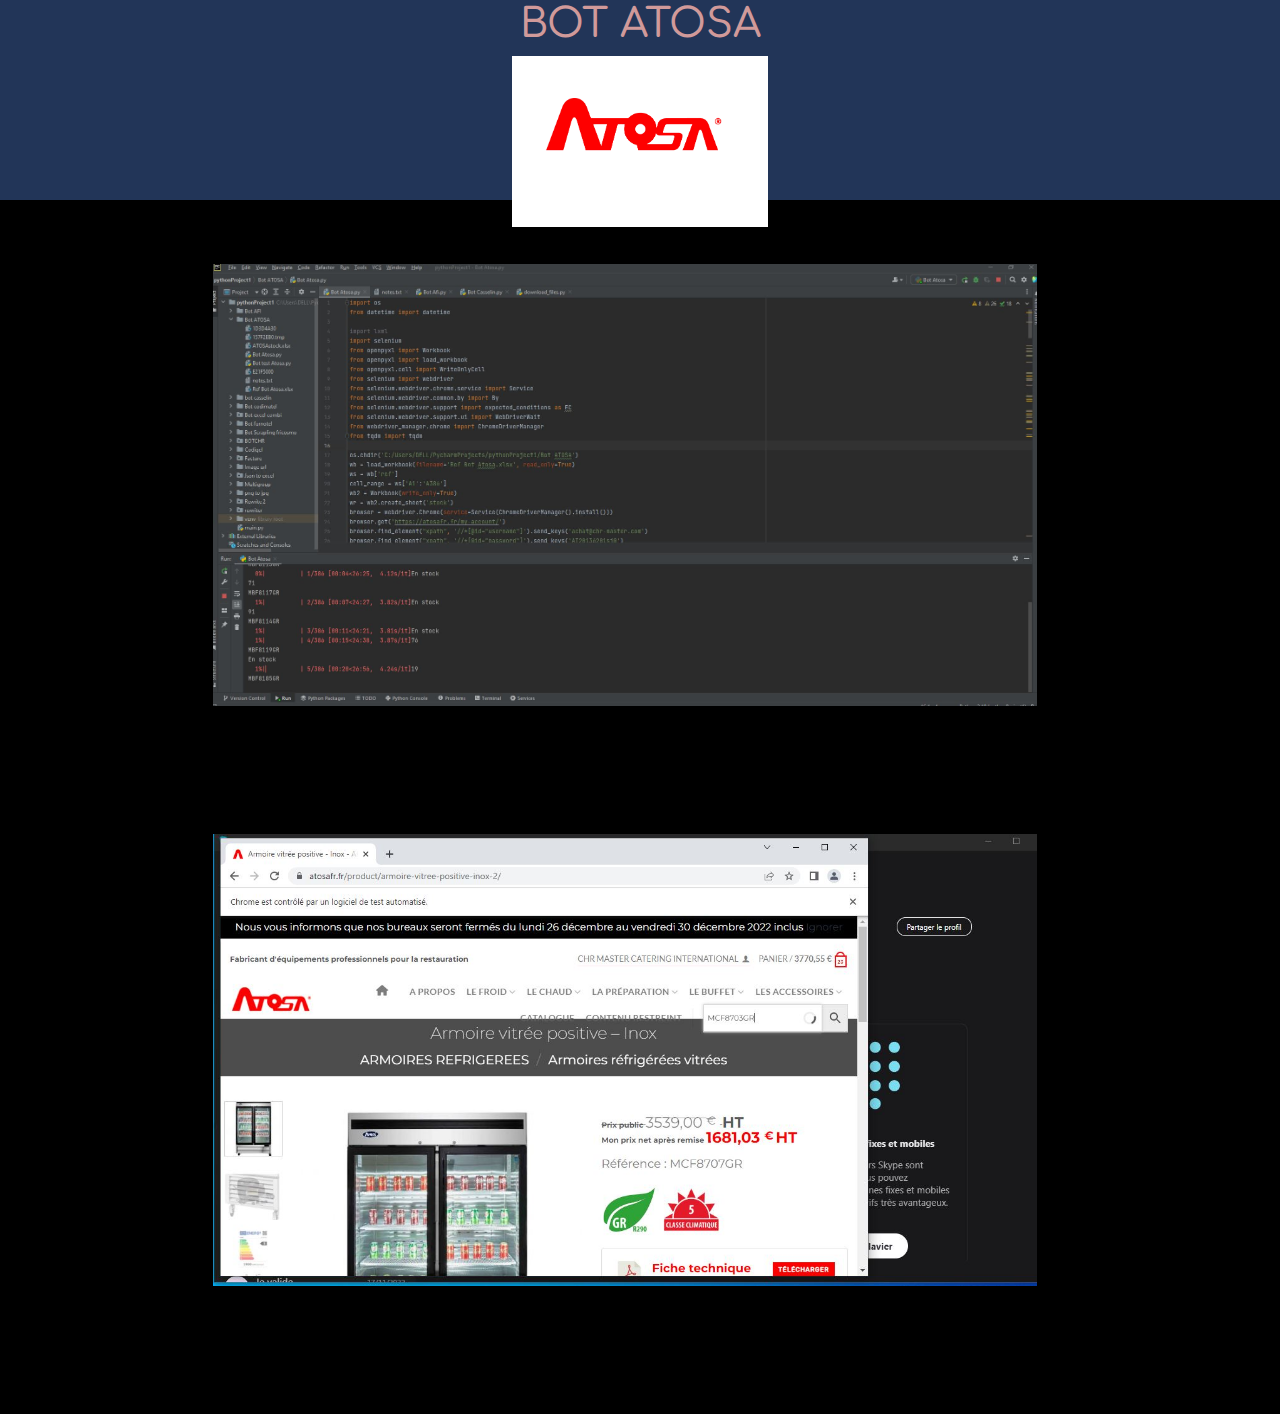
<file: Bot_Atosa.html>
<!doctype html>
<html lang="fr">
<head>
  <meta charset="utf-8">
  <link rel="icon" href="img/atosa.png"/>
  <title> Bot ATOSA </title>

  <!-- Police d'écriture -->
    <link href='https://fonts.googleapis.com/css2?family=Comfortaa:wght@300;500;600;700&display=swap' rel='stylesheet' type="text/css">

    <!-- CSS et bootstrap -->
  <link rel="stylesheet" href="css/style.css">
  <link rel="stylesheet" href="css/bootstrap.min.css">
</head>
<body style="background-color: black;">
    <header style="text-align: center; background-color: #223558; color: #d19a9a; height: 200px;">
        <h1> BOT ATOSA </h1>
        <img src="img/atosa.png" width="20%">
    </header>
    <div class="row" style="width: 100%;">
      <article class="col-md-2 col-lg-2 col-xs-12 col-sm-2" style="margin-top: 5%;">
      </article>
      <article class="col-md-8 col-lg-8 col-xs-12 col-sm-8" style="margin-top: 5%;">
      <img src="img/Screen Prog ATOSA.JPG" width="100%">
      </article>
      <article class="col-md-2 col-lg-2 col-xs-12 col-sm-2" style="margin-top: 5%;">
      </article>
    </div>
    <div class="row" style="width: 100%;">
      <article class="col-md-2 col-lg-2 col-xs-12 col-sm-2" style="margin-top: 10%; margin-bottom: 10%;">
      </article>
      <article class="col-md-8 col-lg-8 col-xs-12 col-sm-8" style="margin-top: 10%; margin-bottom: 10%;">
      <img src="img/Screen bot ATOSA.JPG" width="100%">
      </article>
      <article class="col-md-2 col-lg-2 col-xs-12 col-sm-2" style="margin-top: 10%; margin-bottom: 10%;">
      </article>
    </div>

</body>
</html>
</file>
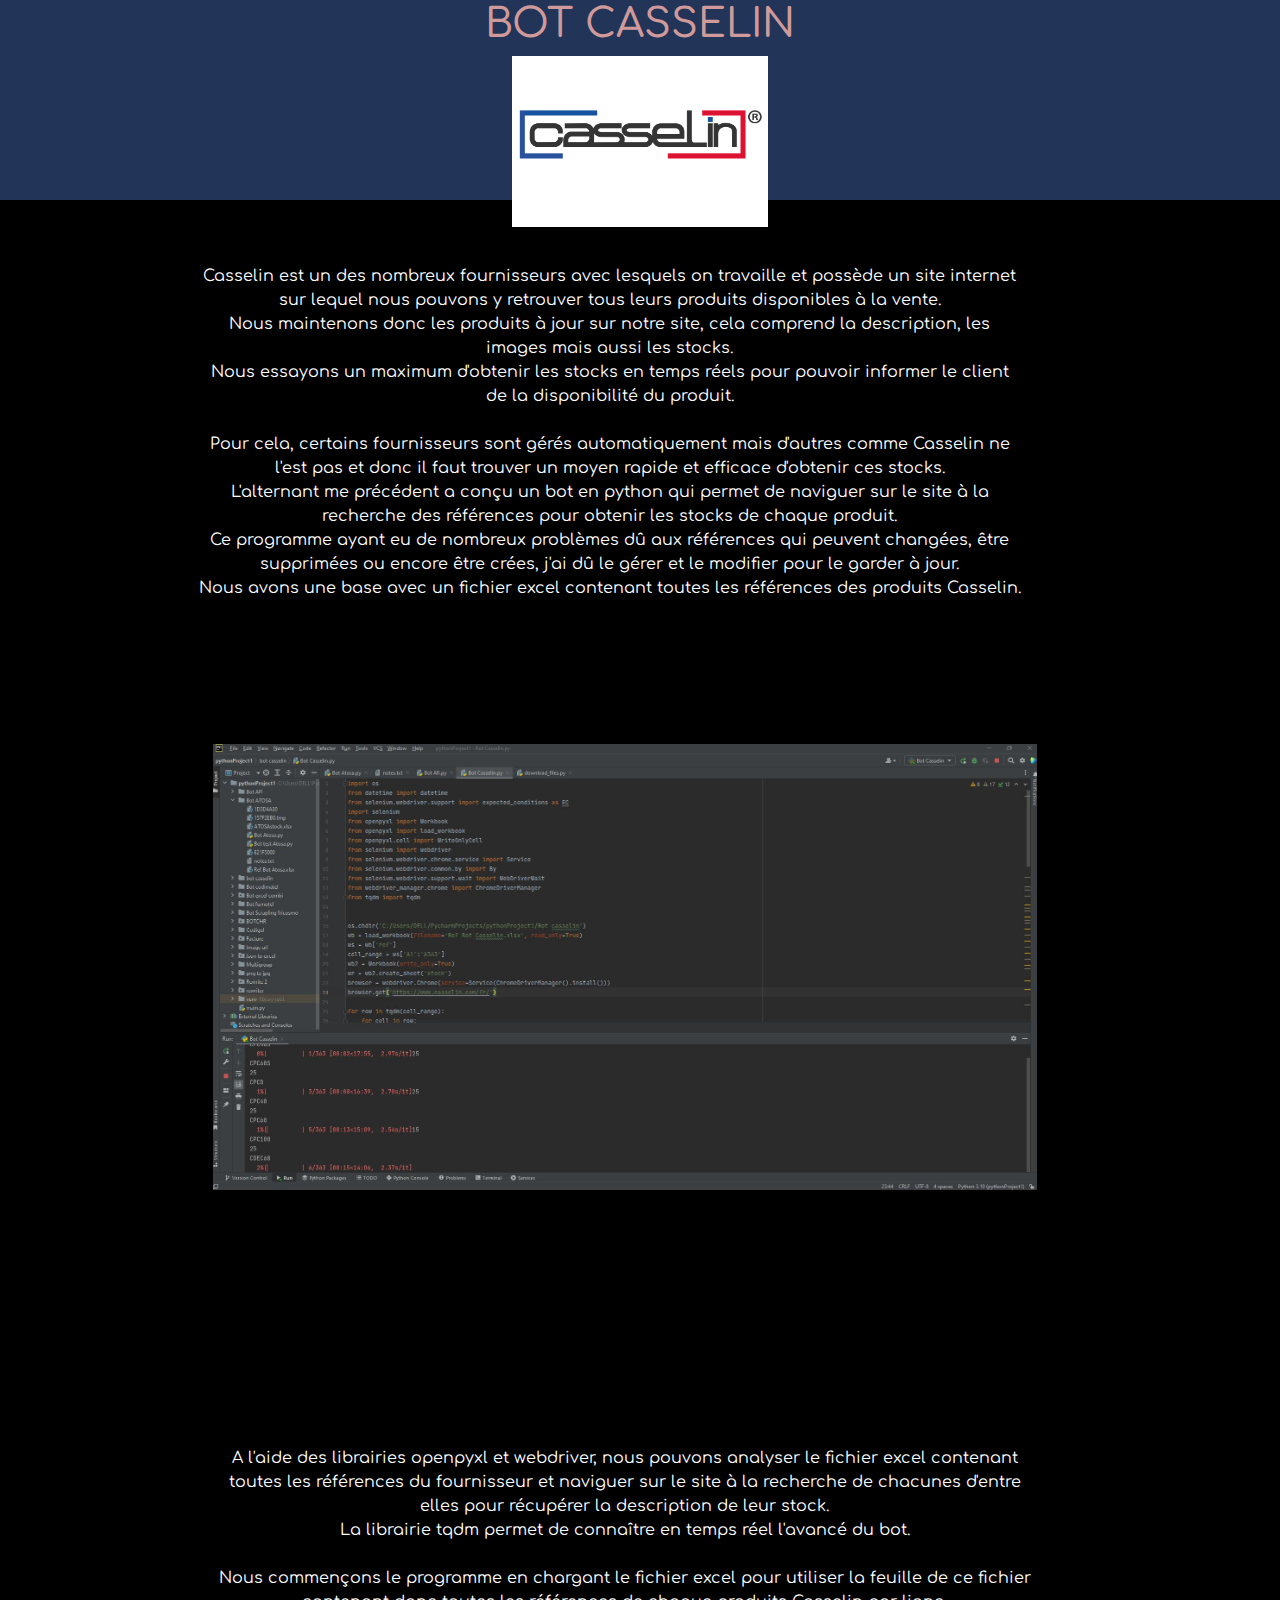
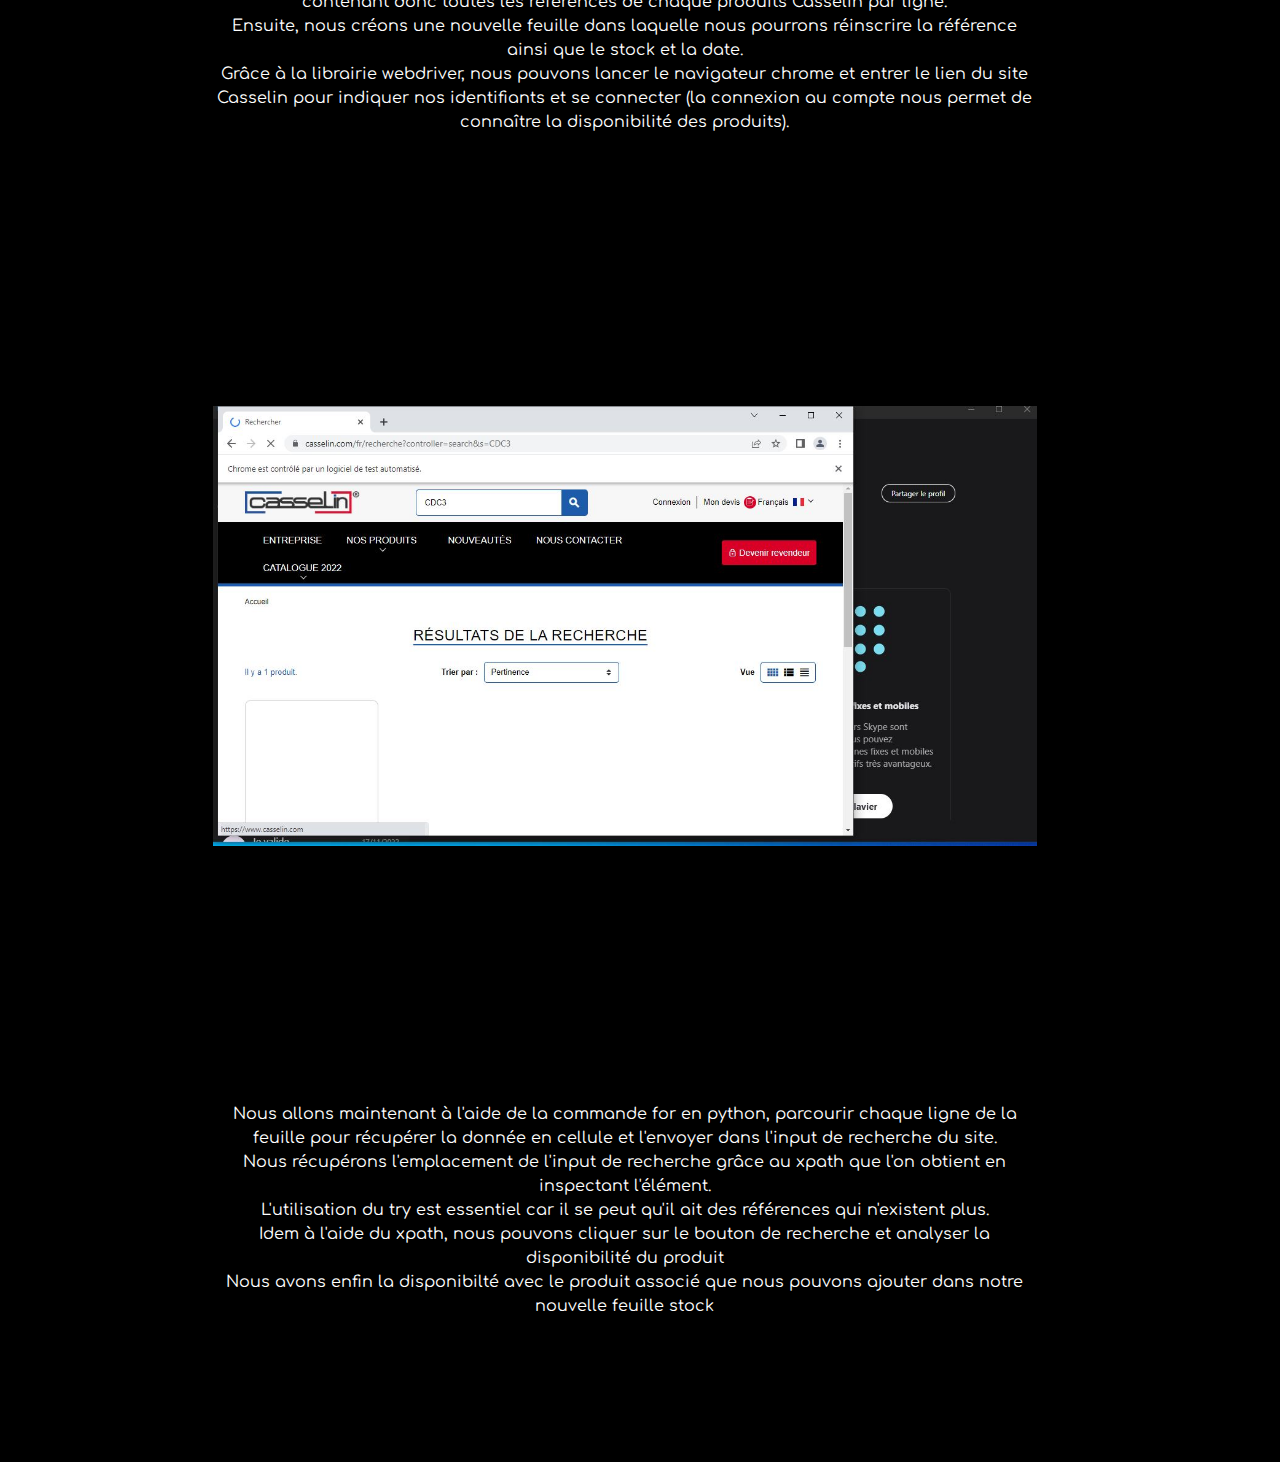
<file: Bot_Casselin.html>
<!doctype html>
<html lang="fr">
<head>
  <meta charset="utf-8">
  <link rel="icon" href="img/casselin.png"/>
  <title> Bot Casselin </title>

  <!-- Police d'écriture -->
    <link href='https://fonts.googleapis.com/css2?family=Comfortaa:wght@300;500;600;700&display=swap' rel='stylesheet' type="text/css">

    <!-- CSS et bootstrap -->
  <link rel="stylesheet" href="css/style.css">
  <link rel="stylesheet" href="css/bootstrap.min.css">
</head>
<body style="background-color: black;">
    <header style="text-align: center; background-color: #223558; color: #d19a9a; height: 200px;">
        <h1> BOT CASSELIN </h1>
        <img src="img/casselin.png" width="20%">
    </header>
    <div class="row" style="width: 100%;">
      <div class="row" style="width: 100%;">
        <article class="col-md-2 col-lg-2 col-xs-12 col-sm-2" style="margin-top: 5%;">
        </article>
        <article class="col-md-8 col-lg-8 col-xs-12 col-sm-8" style="margin-top: 5%;">
          <p style="color:white; text-align: center;">Casselin est un des nombreux fournisseurs avec lesquels on travaille et possède un site internet sur lequel nous pouvons y retrouver tous leurs produits disponibles à la vente.
          <br>Nous maintenons donc les produits à jour sur notre site, cela comprend la description, les images mais aussi les stocks.
          <br>Nous essayons un maximum d'obtenir les stocks en temps réels pour pouvoir informer le client de la disponibilité du produit.
          <br><br>Pour cela, certains fournisseurs sont gérés automatiquement mais d'autres comme Casselin ne l'est pas et donc il faut trouver un moyen rapide et efficace d'obtenir ces stocks.
          <br>L'alternant me précédent a conçu un bot en python qui permet de naviguer sur le site à la recherche des références pour obtenir les stocks de chaque produit.
          <br>Ce programme ayant eu de nombreux problèmes dû aux références qui peuvent changées, être supprimées ou encore être crées, j'ai dû le gérer et le modifier pour le garder à jour.
          <br>Nous avons une base avec un fichier excel contenant toutes les références des produits Casselin.</p>
        </article>
        <article class="col-md-2 col-lg-2 col-xs-12 col-sm-2" style="margin-top: 5%;">
        </article>
      </div>
      <article class="col-md-2 col-lg-2 col-xs-12 col-sm-2" style="margin-top: 10%; margin-bottom: 10%;">
      </article>
      <article class="col-md-8 col-lg-8 col-xs-12 col-sm-8" style="margin-top: 10%; margin-bottom: 10%;">
      <img src="img/Screen Prog Casselin.JPG" width="100%">
      </article>
      <article class="col-md-2 col-lg-2 col-xs-12 col-sm-2" style="margin-top: 10%; margin-bottom: 10%;">
      </article>
    </div>
    <div class="row" style="width: 100%;">
      <article class="col-md-2 col-lg-2 col-xs-12 col-sm-2" style="margin-top: 10%; margin-bottom: 10%;">
      </article>
      <article class="col-md-8 col-lg-8 col-xs-12 col-sm-8" style="margin-top: 10%; margin-bottom: 10%;">
        <p style="color:white; text-align: center;">A l'aide des librairies openpyxl et webdriver, nous pouvons analyser le fichier excel contenant toutes les références du fournisseur et naviguer sur le site à la recherche de chacunes d'entre elles pour récupérer la description de leur stock.
        <br>La librairie tqdm permet de connaître en temps réel l'avancé du bot.
        <br><br>Nous commençons le programme en chargant le fichier excel pour utiliser la feuille de ce fichier contenant donc toutes les références de chaque produits Casselin par ligne.
        <br>Ensuite, nous créons une nouvelle feuille dans laquelle nous pourrons réinscrire la référence ainsi que le stock et la date.
        <br>Grâce à la librairie webdriver, nous pouvons lancer le navigateur chrome et entrer le lien du site Casselin pour indiquer nos identifiants et se connecter (la connexion au compte nous permet de connaître la disponibilité des produits).
        </p>
      </article>
      <article class="col-md-2 col-lg-2 col-xs-12 col-sm-2" style="margin-top: 10%; margin-bottom: 10%;">
      </article>
    </div>
    <div class="row" style="width: 100%;">
      <article class="col-md-2 col-lg-2 col-xs-12 col-sm-2" style="margin-top: 10%; margin-bottom: 10%;">
      </article>
      <article class="col-md-8 col-lg-8 col-xs-12 col-sm-8" style="margin-top: 10%; margin-bottom: 10%;">
      <img src="img/Screen bot Casselin.JPG" width="100%">
      </article>
      <article class="col-md-2 col-lg-2 col-xs-12 col-sm-2" style="margin-top: 10%; margin-bottom: 10%;">
      </article>
    </div>
    <div class="row" style="width: 100%;">
      <article class="col-md-2 col-lg-2 col-xs-12 col-sm-2" style="margin-top: 10%; margin-bottom: 10%;">
      </article>
      <article class="col-md-8 col-lg-8 col-xs-12 col-sm-8" style="margin-top: 10%; margin-bottom: 10%;">
        <p style="color:white; text-align: center;">Nous allons maintenant à l'aide de la commande for en python, parcourir chaque ligne de la feuille pour récupérer la donnée en cellule et l'envoyer dans l'input de recherche du site.
        <br>Nous récupérons l'emplacement de l'input de recherche grâce au xpath que l'on obtient en inspectant l'élément.
        <br>L'utilisation du try est essentiel car il se peut qu'il ait des références qui n'existent plus.
        <br>Idem à l'aide du xpath, nous pouvons cliquer sur le bouton de recherche et analyser la disponibilité du produit
        <br>Nous avons enfin la disponibilté avec le produit associé que nous pouvons ajouter dans notre nouvelle feuille stock</p>
      </article>
      <article class="col-md-2 col-lg-2 col-xs-12 col-sm-2" style="margin-top: 10%; margin-bottom: 10%;">
      </article>
    </div>

</body>
</html>
</file>
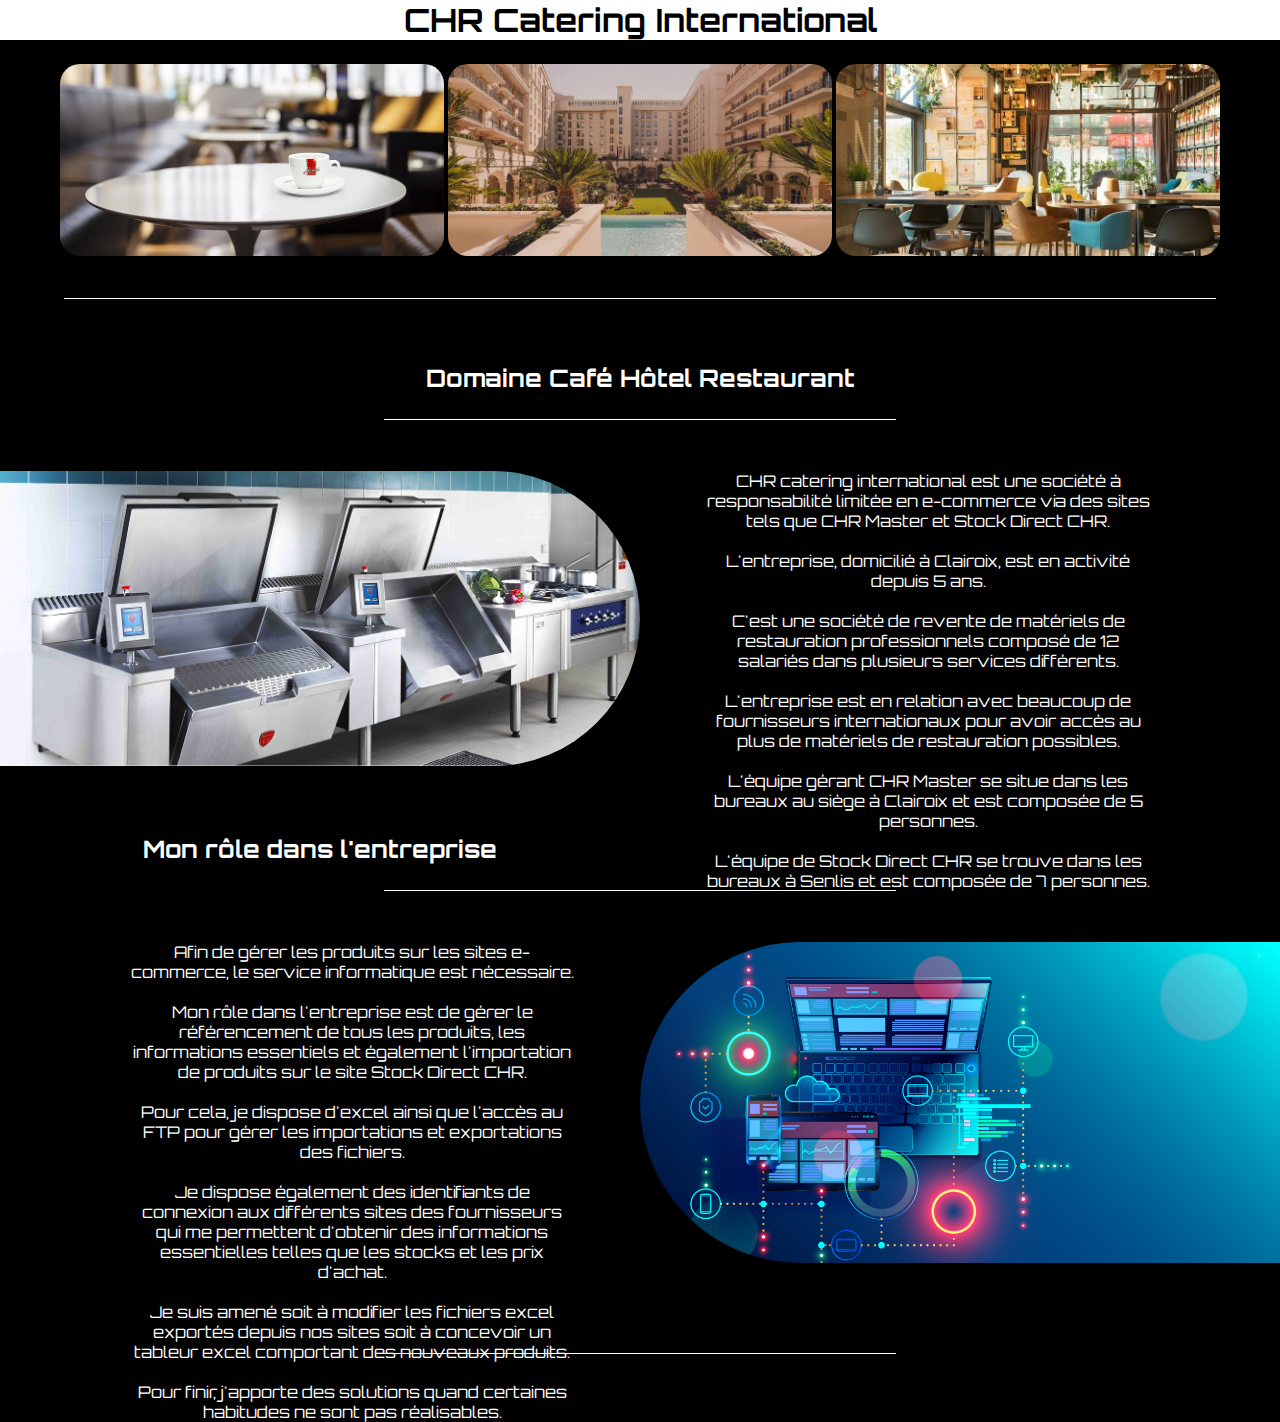
<file: catering.html>
<!DOCTYPE html>
<html lang="en">

<head>
    <meta charset="UTF-8">
    <meta http-equiv="X-UA-Compatible" content="IE=edge">
    <meta name="viewport" content="width=device-width, initial-scale=1.0">

    <style>
        img[src*="https://cdn.000webhost.com/000webhost/logo/footer-powered-by-000webhost-white2.png"] {
            display: none;
        }
    </style>
    <link rel="icon" href="img/chr master.png" width="100%" />
    <link href="css/catering.css" rel="stylesheet">

    <link rel="preconnect" href="https://fonts.googleapis.com">
    <link rel="preconnect" href="https://fonts.gstatic.com" crossorigin>
    <link
        href="https://fonts.googleapis.com/css2?family=Comfortaa:wght@300;500;600;700&family=Orbitron:wght@400;500;700&family=Ubuntu:wght@300;400;500&display=swap"
        rel="stylesheet">

    <title>CHR Catering International</title>
</head>
<header>
    <h1>CHR Catering International</h1>
</header>

<body>
    <div class="top_body">
        <img src="img/cafe.jpg">
        <img src="img/hotel.jpg">
        <img src="img/restaurant.jpg">
        <div class="separator_top"></div>
    </div>
    <h2>Domaine Café Hôtel Restaurant</h2>
    <div class="separator"></div>
    <div class="projets">
        <img src="img/materiels.jpg" class="img_left">
        <div class="txt_right">
            <p>CHR catering international est une société à responsabilité limitée en e-commerce via des sites tels que
                CHR Master et Stock Direct CHR.</p>
            <br>
            <p>L'entreprise, domicilié à Clairoix, est en activité depuis 5 ans.</p>
            <br>
            <p>C'est une société de revente de matériels de restauration professionnels composé de 12 salariés dans
                plusieurs services différents.</p>
            <br>
            <p>L'entreprise est en relation avec beaucoup de fournisseurs internationaux pour avoir accès au plus de
                matériels de restauration possibles.</p>
            <br>
            <p>L'équipe gérant CHR Master se situe dans les bureaux au siège à Clairoix et est composée de 5 personnes.
            </p>
            <br>
            <p>L'équipe de Stock Direct CHR se trouve dans les bureaux à Senlis et est composée de 7 personnes.</p>
        </div>
    </div>
    <h2>Mon rôle dans l'entreprise</h2>
    <div class="separator"></div>
    <div class="intro_afi">
        <div class="txt_left">
            <p>Afin de gérer les produits sur les sites e-commerce, le service informatique est nécessaire.</p>
            <br>
            <p>Mon rôle dans l'entreprise est de gérer le référencement de tous les produits, les informations
                essentiels et
                également l'importation de produits sur le site Stock Direct CHR.</p>
            <br>
            <p>Pour cela, je dispose d'excel ainsi que l'accès au FTP pour gérer les importations et exportations des
                fichiers.</p>
            <br>
            <p>Je dispose également des identifiants de connexion aux différents sites des fournisseurs qui me permettent
                d'obtenir des informations essentielles telles que les stocks et les prix d'achat.</p>
            <br>
            <p>Je suis amené soit à modifier les fichiers excel exportés depuis nos sites soit à concevoir un tableur
                excel comportant des nouveaux produits.</p>
            <br>
            <p>Pour finir, j'apporte des solutions quand certaines habitudes ne sont pas réalisables.</p>
        </div>
        <img src="img/role.jpg" class="img_right">
        <br><br><br><br>
        <div class="separator"></div>
    </div>
</body>

</html>
</file>
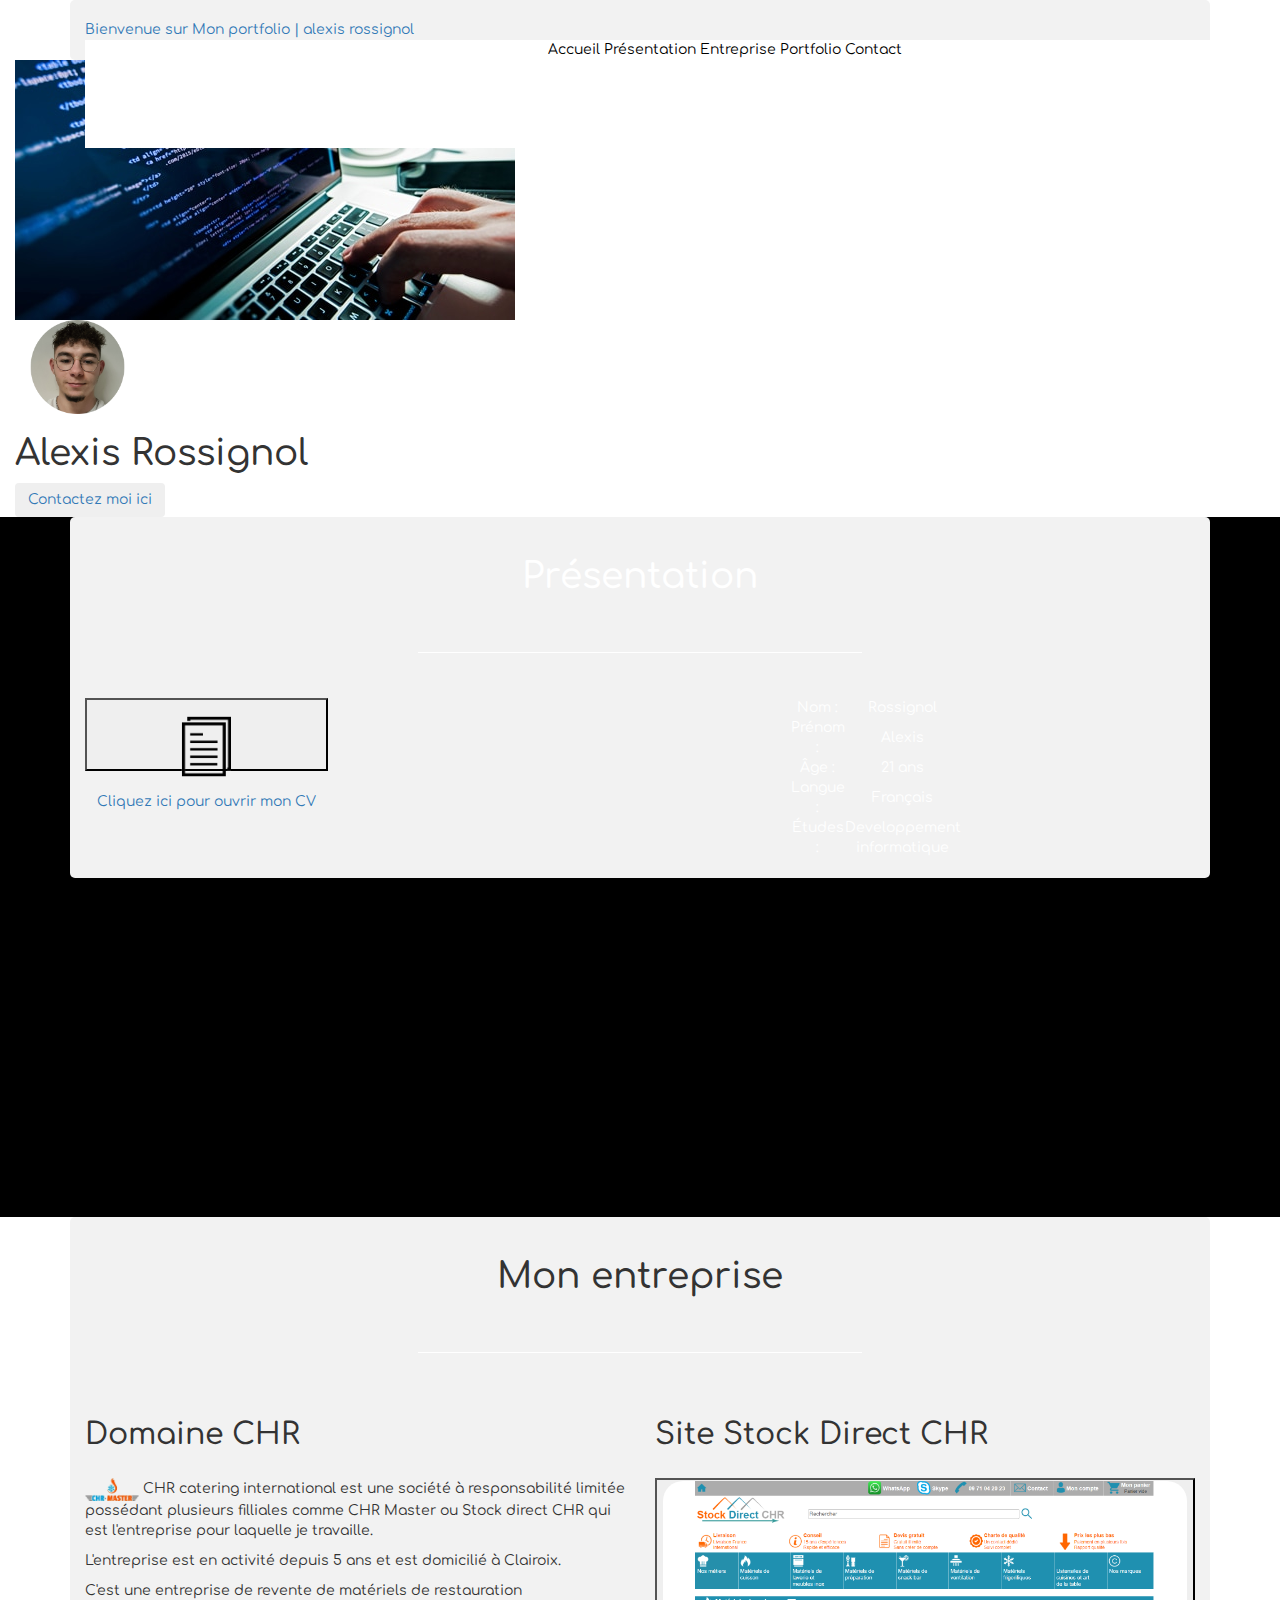
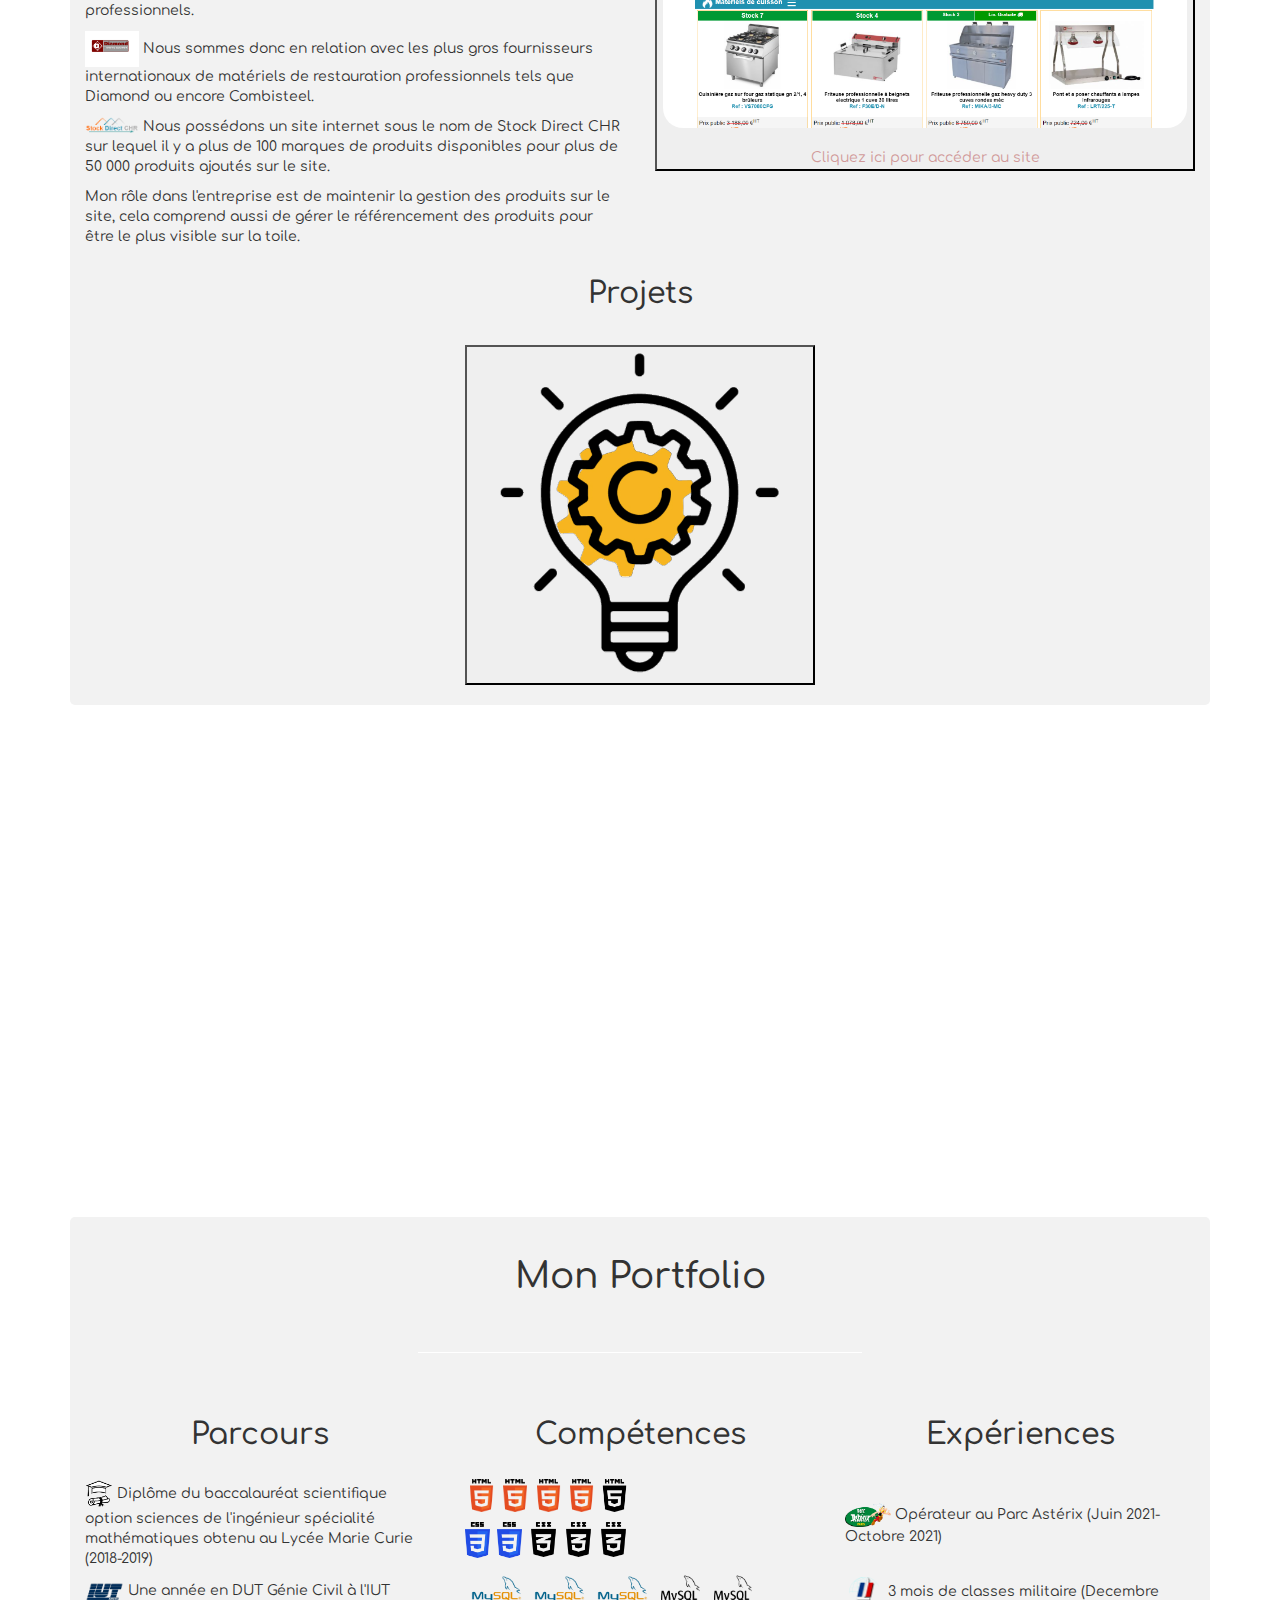
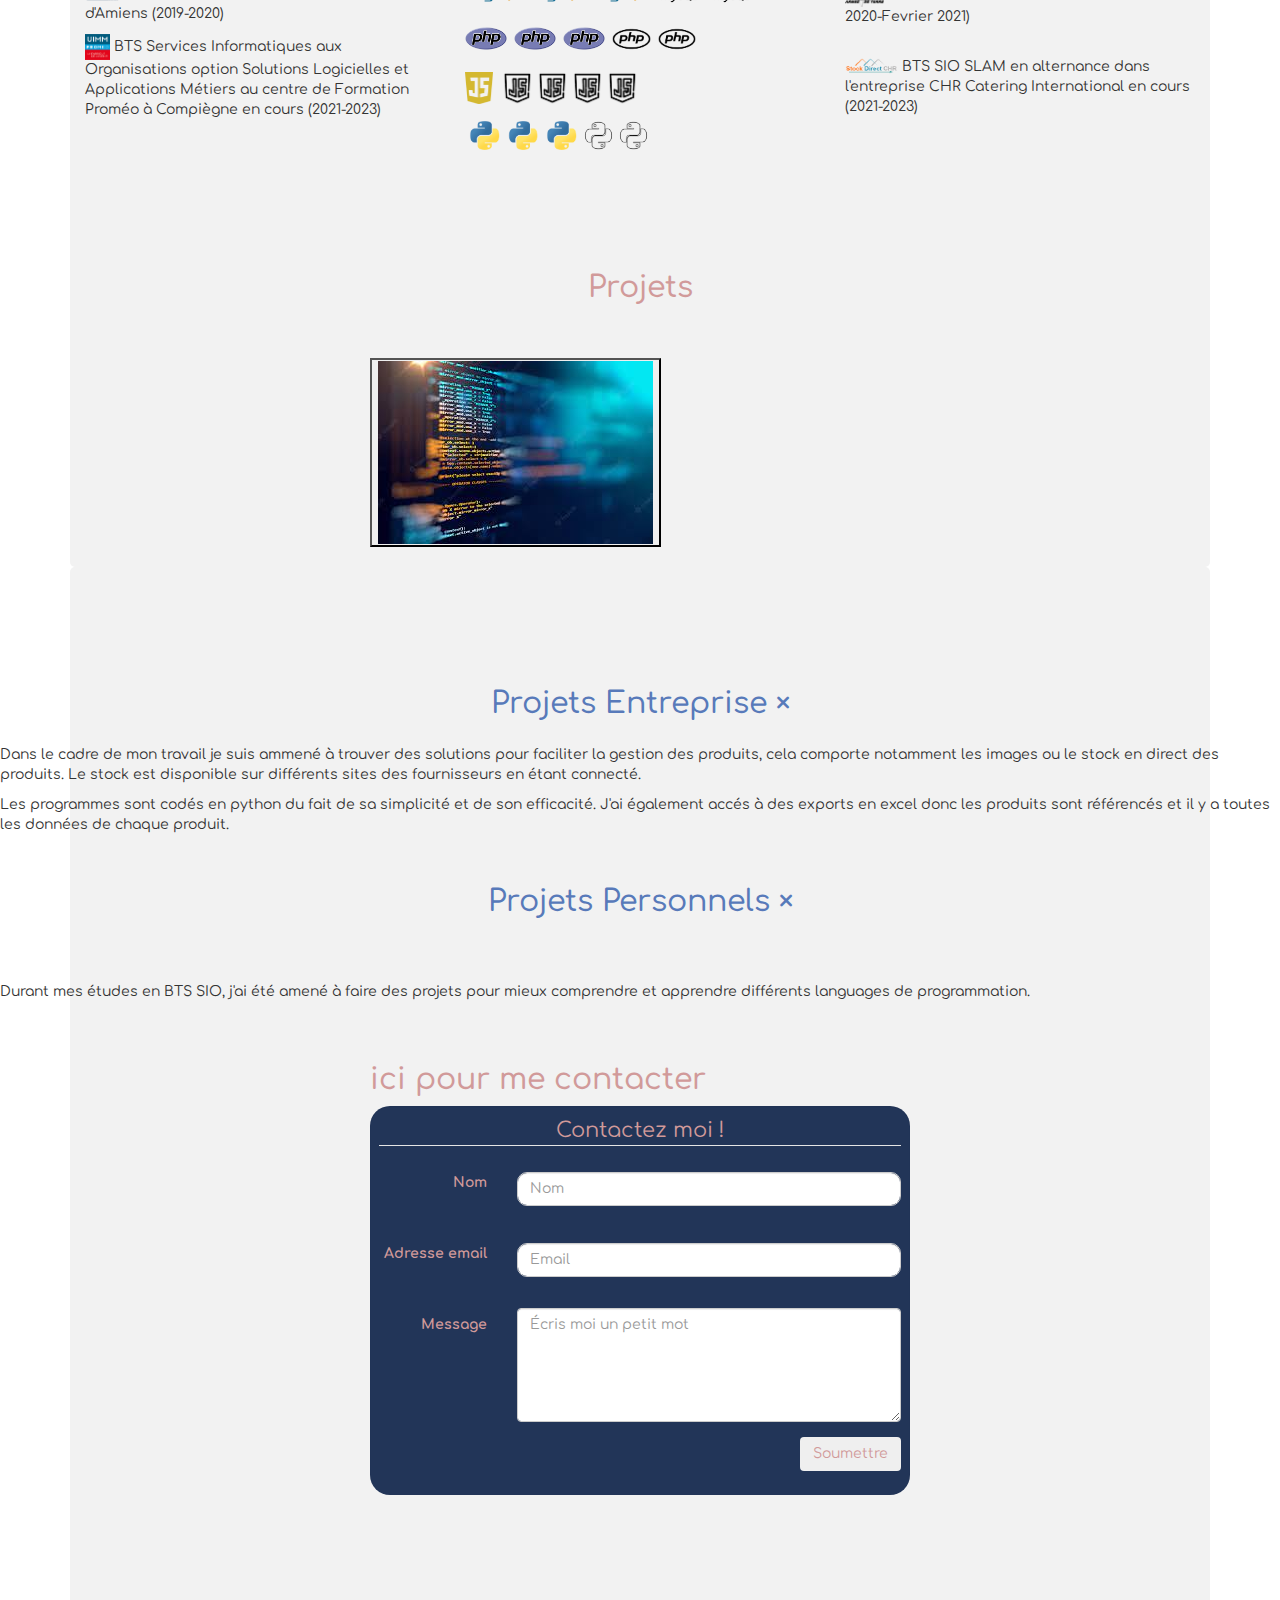
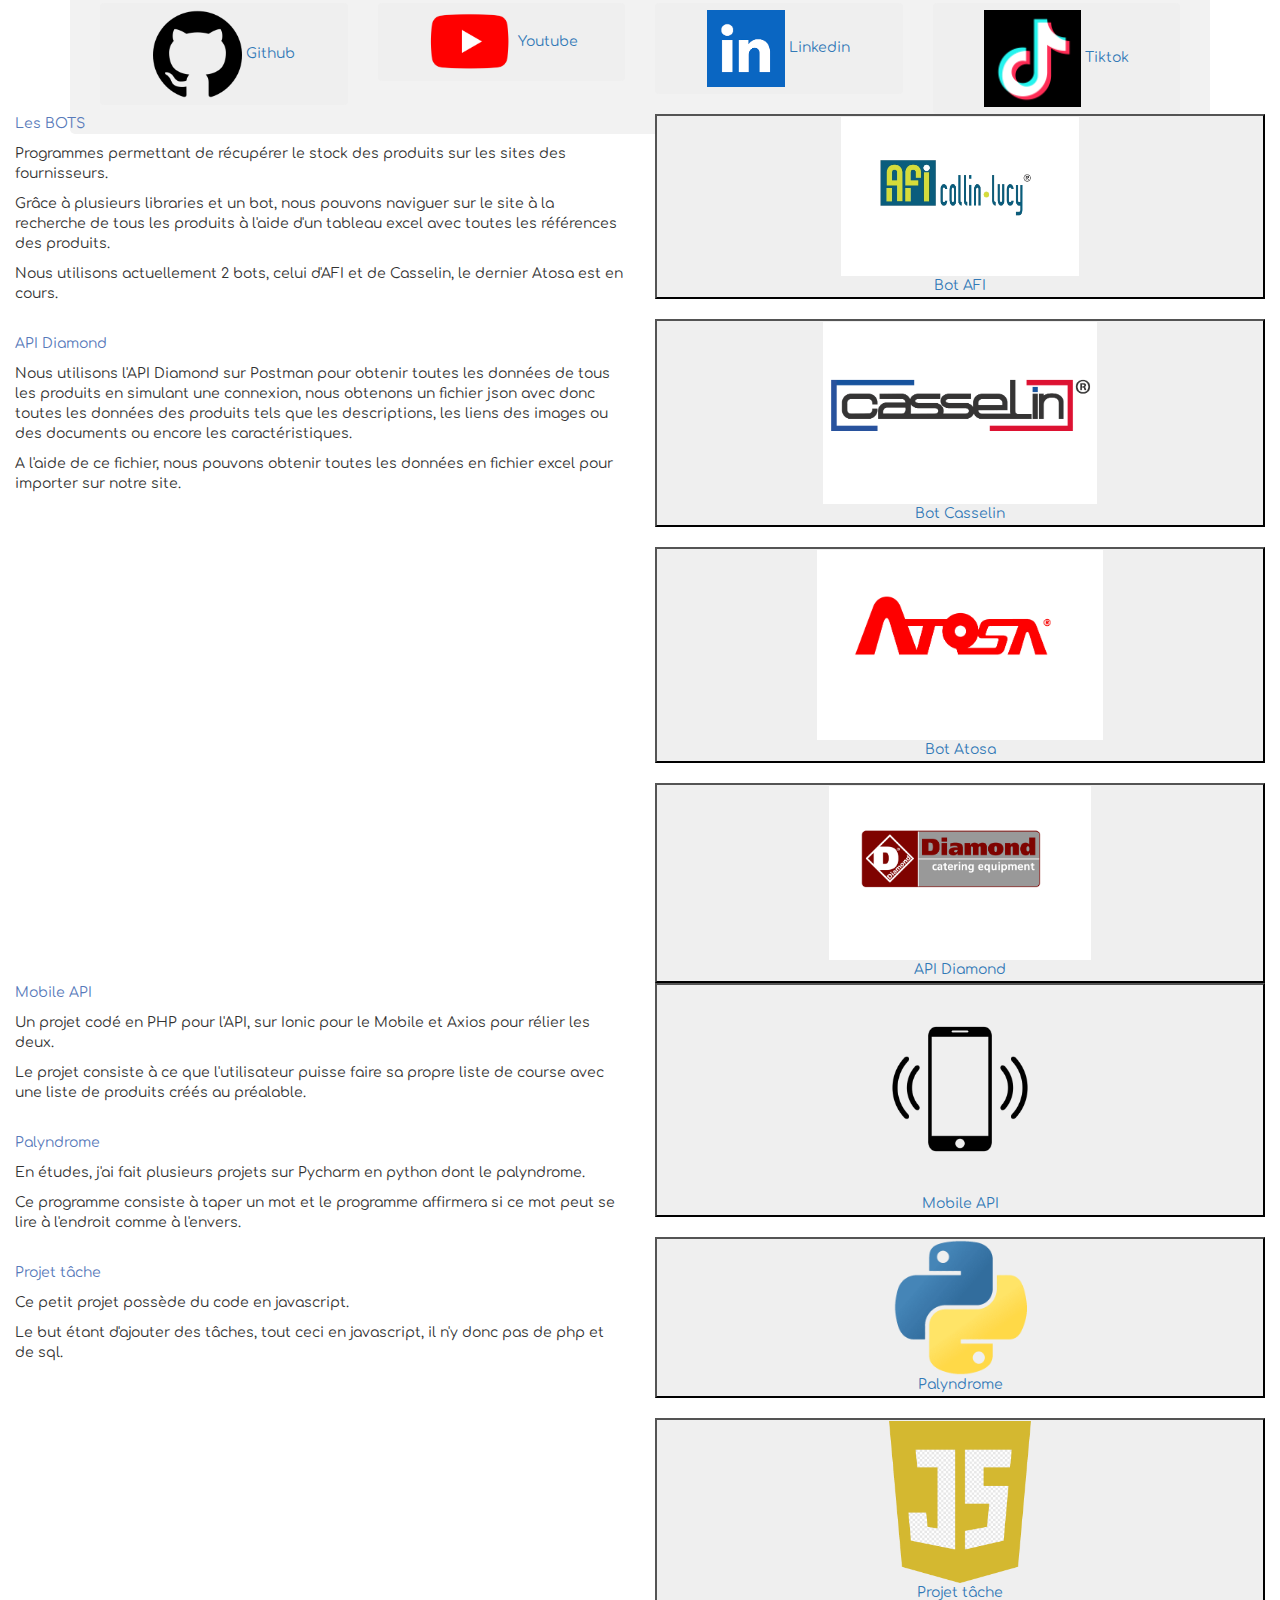
<file: main.html>
<!doctype html>
<html lang="fr">
<head>
  <meta charset="utf-8">
  <link rel="icon" href="img/photo profil.png"/>
  <title> Portfolio | Alexis Rossignol </title>

  <!-- Police d'écriture -->
    <link href='https://fonts.googleapis.com/css2?family=Comfortaa:wght@300;500;600;700&display=swap' rel='stylesheet' type="text/css">

    <!-- CSS et bootstrap -->
  <link rel="stylesheet" href="css/style.css">
  <link rel="stylesheet" href="css/bootstrap.min.css">
  <!--<link rel="stylesheet" media="screen and (max-width: 1280px)" href="css/responsive.css">-->

  <!-- Contact footer -->
  <link href="//netdna.bootstrapcdn.com/bootstrap/3.1.0/css/bootstrap.min.css" rel="stylesheet" id="bootstrap-css">
    <script src="//netdna.bootstrapcdn.com/bootstrap/3.1.0/js/bootstrap.min.js"></script>
    <script src="//code.jquery.com/jquery-1.11.1.min.js"></script>
</head>


<body>
    <!-- header -->
    <header class="container-fluid header">
      <div class="container">
          <a href="#" class="logo"> Bienvenue sur Mon portfolio | alexis rossignol</a>
          <nav class="menu">
              <a href="#"> Accueil </a>
              <a href="#presentation"> Présentation </a>
              <a href="#entreprise"> Entreprise </a>
              <a href="#portfolio"> Portfolio </a>
              <a href="#contact"> Contact </a>
          </nav>  
      </div>


    </header>
    <!-- fin header -->

    <!-- bannière -->
    <section class="container-fluid banner">
      <div class="ban">
          <img src="img/ban.jpg" alt="bannière du site" />
      </div>
      <div class="inner-banner">
          <img src="img/pp.png" width="10%">
          <h1> Alexis Rossignol </h1>
          <a href="#contact"><button class="btn btn-custom"> Contactez moi ici </button></a>
      </div>
    </section>
    <!-- fin bannière -->
    
    <!-- présentation -->
    <section class="container-fluid presentation">
      <div class="container container_presentation">
        <h1 id="presentation"> Présentation </h1>
        <hr class="separator">
        <div class="row presentation_flex">
          <article class="col-md-6 col-lg-6 col-xs-12 col-sm-12" id="article_presentation">
            <a target="_blank" href="docs/CV_Rossignol_Alexis.pdf"><button class="cv"><img src="img/cv.png" width="40%"> <br>Cliquez ici pour ouvrir mon CV </button></a>
          </article>
          <article class="block_presentation_flex">
            <div class="tab">
              <table width="100%">
                <tr>
                  <td><center>Nom :</center></td>
                  <td><center>Rossignol</center></td>
                </tr>
                <tr>
                  <td><center>Prénom :</center></td>
                  <td><center>Alexis</center></td>
                </tr>
                <tr>
                  <td><center>Âge :</center></td>
                  <td><center>21 ans</center></td>
                </tr>
                <tr>
                  <td><center>Langue :</center></td>
                  <td><center>Français</center></td>
                </tr>
                <tr>
                  <td><center>Études :</center></td>
                  <td><center>Developpement informatique</center></td>
                </tr>
              </table>
            </div>
            
          </article>
        </div>

      </div>
    </section>
    <!-- finprésentation -->

    <!-- entreprise -->
    <section class="container-fluid entreprise">
      <div class="container">
        <h1 id="entreprise"> Mon entreprise </h1>
        <hr class="separator">
      <div id="responsive_flex" class="entreprise_flex">
        <div class="row entreprise_flex">
          <article class="col-md-6 col-lg-6 col-xs-12 col-sm-12 center_entreprise_block" id="width_block_entreprise">
            <h2 style="margin-bottom: 5%;"> Domaine CHR </h2>
            <p><img src="img/chr master.png" width="10%"> CHR catering international est une société à responsabilité limitée possédant plusieurs filliales comme CHR Master ou Stock direct CHR qui est l'entreprise pour laquelle je travaille.</p>
            <p> L'entreprise est en activité depuis 5 ans et est domicilié à Clairoix.</p>
            <p>C'est une entreprise de revente de matériels de restauration professionnels.</p>
            <p><img src="img/diamond.png" width="10%"> Nous sommes donc en relation avec les plus gros fournisseurs internationaux de matériels de restauration professionnels tels que Diamond ou encore Combisteel.</p>
            <p><img src="img/sdc.png" width="10%"> Nous possédons un site internet sous le nom de Stock Direct CHR sur lequel il y a plus de 100 marques de produits disponibles pour plus de 50 000 produits ajoutés sur le site.</p>
            <p>Mon rôle dans l'entreprise est de maintenir la gestion des produits sur le site, cela comprend aussi de gérer le référencement des produits pour être le plus visible sur la toile.</p>
          </article>
          <article class="col-md-6 col-lg-6 col-xs-12 col-sm-12 center_entreprise_block" >
            <h2 style="margin-bottom: 5%;"> Site Stock Direct CHR </h2>
            <button class="screen"><a target="_blank" href="https://www.stock-direct-chr.com"><img src="docs/ScreenSDC.png" width="100%" style="border-radius: 20px"></a><br><br><span style="color: #d19a9a;"> Cliquez ici pour accéder au site </span></button>
          </article>
        </div>
        <div class="row width_row_projet">
          <article class="col-md-3 col-lg-4 col-xs-12 col-sm-12 block_none">

          </article>
          <article class="col-md-6 col-lg-4 col-xs-12 col-sm-12 center_projet">
              <h2 style="text-align: center; margin-bottom: 10%;"> Projets </h2>
              <button id="btnPopup_projets_e" class="btnPopup_projets_e"><img src="img/proj_p.png" width="100%"></button>
          </article>
          <article class="col-md-3 col-lg-4 col-xs-12 col-sm-12 block_none">
            
          </article>
        </div>
      </div>
       
      </div>
    </section>
    <!-- fin entreprise -->

    <!-- portfolio -->
    <section class="container-fluid portfolio">
      <div class="container">
        <h1 id="portfolio"> Mon Portfolio </h1>
        <hr class="separator">
        <div class="row portfolio_flex">
          <article class="col-md-4 col-lg-4 col-xs-12 col-sm-4 item-folio article_portfolio">
            <div class="block_border">
            <h2 style="text-align: center; margin-bottom: 8%;"> Parcours </h2>
            <p><img src="img/diplome.png" width="8%"> Diplôme du baccalauréat scientifique option sciences de l'ingénieur spécialité mathématiques obtenu au Lycée Marie Curie (2018-2019)</p>
            <p><img src="img/iut.png" width="11%"> Une année en DUT Génie Civil à l'IUT d'Amiens (2019-2020)</p>
            <p><img src="img/promeo.png" width="7%"> BTS Services Informatiques aux Organisations option Solutions Logicielles et Applications Métiers au centre de Formation Proméo à Compiègne en cours (2021-2023)</p>
            </div>
          </article>
          <article class="col-md-4 col-lg-4 col-xs-12 col-sm-4 item-folio">
            <div class="block_border">
            <h2 style="text-align: center; margin-bottom: 8%;"> Compétences </h2>
            <p><img src="img/html.png" width="9.5%"><img src="img/html.png" width="9.5%"><img src="img/html.png" width="9.5%"><img src="img/html.png" width="9.5%"><img src="img/htmlvide.png" width="9.5%"></p>
            <p><img src="img/css.png" width="7.2%" style="margin-right: 2%;"><img src="img/css.png" width="7.2%" style="margin-right: 1%;"><img src="img/cssvide.png" width="10%"><img src="img/cssvide.png" width="10%"><img src="img/cssvide.png" width="10%"></p>
            <p><img src="img/mysql.png" width="18%"><img src="img/mysql.png" width="18%"><img src="img/mysql.png" width="18%" style="margin-right: 2%;"><img src="img/mysqlvide.png" width="11%" style="margin-right: 4%;"><img src="img/mysqlvide.png" width="11%"></p>
            <p><img src="img/php.png" width="12%" style="margin-right: 2%;"><img src="img/php.png" width="12%" style="margin-right: 2%;"><img src="img/php.png" width="12%" style="margin-right: 2%;"><img src="img/phpvide.png" width="11%" style="margin-right: 2%;"><img src="img/phpvide.png" width="11%"></p>
            <p><img src="img/js.png" width="8%" style="margin-right: 2%;"><img src="img/jsvide.png" width="10%"><img src="img/jsvide.png" width="10%"><img src="img/jsvide.png" width="10%"><img src="img/jsvide.png" width="10%"></p>
            <p><img src="img/pythontest.png" width="11%"><img src="img/pythontest.png" width="11%"><img src="img/pythontest.png" width="11%"><img src="img/pythonvide.png" width="10%"><img src="img/pythonvide.png" width="10%"></p>
          </div>
          </article>
          <article class="col-md-4 col-lg-4 col-xs-12 col-sm-4 item-folio">
            <div class="block_border">
            <h2 style="text-align: center; margin-bottom: 15%;"> Expériences </h2>
            <p><img src="img/parc astérix.png" width="13%"> Opérateur au Parc Astérix (Juin 2021-Octobre 2021)</p>
            <br/><p><img src="img/armée de terre.png" width="11%"> 3 mois de classes militaire (Decembre 2020-Fevrier 2021)</p>
            <br/><p><img src="img/sdc.png" width="15%"> BTS SIO SLAM en alternance dans l'entreprise CHR Catering International en cours (2021-2023)</p>
          </div>
          </article>
        </div>
        <div class="row">
          <article class="col-md-3 col-lg-3 col-xs-12 col-sm-3 item-folio">
          </article>
          <article class="col-md-6 col-lg-6 col-xs-12 col-sm-6 item-folio">
            <h2 style="text-align: center; margin-bottom: 10%; margin-top: 20%; color: #d19a9a;"> Projets </h2>
            <button id="btnPopup_projets_p" class="btnPopup_projets_p"><img src="img/proj_p.jpg" width="100%"></button>
          </article>
          <article class="col-md-3 col-lg-3 col-xs-12 col-sm-3 item-folio">
          </article>
        </div>
      </div>
    </section>
    <!-- fin portfolio -->

    <!-- footer / contact -->
    <footer class="container-fluid footer">
        <div class="container">
            <div class="row" style="flex-direction: column !important;">
              <div class="col-md-6 col-xs-12 col-sm-12 col-md-offset-3" style="margin-top: 40%;">
                <h2 id="contact" style="color: #d19a9a;"> ici pour me contacter </h2>
              </div>
           
              <div class="col-md-6 col-xs-12 col-sm-12 col-md-offset-3">
                <div class="well well-sm" style="border-radius: 20px; margin-bottom: 20%; background-color: #223558; border: none; color: #d19a9a;">
                  <form class="form-horizontal" action="contact.php" method="post">
                  <fieldset>
                    <legend class="text-center" style="color: #d19a9a;"> Contactez moi ! </legend>
            
                    <!-- Name input-->
                    <div class="form-group">
                      <label class="col-md-3 control-label" for="name"> Nom </label>
                      <div class="col-md-9">
                        <input id="name" name="name" type="text" placeholder="Nom" class="form-control" required>
                      </div>
                    </div>
            
                    <!-- Email input-->
                    <div class="form-group">
                      <label class="col-md-3 control-label" for="email"> Adresse email </label>
                      <div class="col-md-9">
                        <input id="email" name="email" type="text" placeholder="Email" class="form-control" required>
                      </div>
                    </div>
            
                    <!-- Message body -->
                    <div class="form-group">
                      <label class="col-md-3 control-label" for="message"> Message </label>
                      <div class="col-md-9">
                        <textarea class="form-control" id="message" name="message" placeholder="Écris moi un petit mot" rows="5" required></textarea>
                      </div>
                    </div>
            
                    <!-- Form actions -->
                    <div class="form-group">
                      <div class="col-md-12 text-right">
                        <button type="submit" class="btn btn-custom"> Soumettre </button>
                      </div>
                    </div>
                  </fieldset>
                  </form>
                </div>
              </div>
            </div>
         
            <div class="row2">
              <div class="col-md-3 col-lg-3 col-xs-12 col-sm-3 item-row2">
                <button type="submit" class="btn btn-custom"><a target="_blank" href="https://github.com/AlexisRsgl"><img src="img/github.png" width="40%"> Github </a></button>
              </div>
              <div class="col-md-3 col-lg-3 col-xs-12 col-sm-3 item-row2">
                <button type="submit" class="btn btn-custom"><a target="_blank" href="https://www.youtube.com/channel/UC8K-Y6lso9RuxGR8zYNRw2A"><img src="img/youtube.png" width="40%"> Youtube </a></button>
              </div>
              <div class="col-md-3 col-lg-3 col-xs-12 col-sm-3 item-row2">
                <button type="submit" class="btn btn-custom"><a target="_blank" href="https://www.linkedin.com/in/alexis-rossignol-4a1872206/"><img src="img/linkedin.png" width="35%"> Linkedin </a></button>
              </div>
              <div class="col-md-3 col-lg-3 col-xs-12 col-sm-3 item-row2">
                <button type="submit" class="btn btn-custom"><a target="_blank" href="https://tiktok.com/@alexisrsgl"><img src="img/tiktok.png" width="44%"> Tiktok </a></button>
              </div>
            </div>
        </div>
    </footer>
    <!-- fin footer -->
  
    <!-- overlay projets -->
    <div id="overlay_projets_e" class="overlay" style="font-family: 'Comfortaa', cursive;">
      <div id="popup_projets_e" class="popup">
        <h2 style="margin-bottom: 2%; text-align: center; color: #587aba;">Projets Entreprise
        <span id="btnClose_projets_e" class="btnClose">&times;</span></h2>
        <p class="para_overlay">Dans le cadre de mon travail je suis ammené à trouver des solutions pour faciliter la gestion des produits, cela comporte notamment les images ou le stock en direct des produits. Le stock est disponible sur différents sites des fournisseurs en étant connecté.</p>
        <p class="para_overlay">Les programmes sont codés en python du fait de sa simplicité et de son efficacité. J'ai également accés à des exports en excel donc les produits sont référencés et il y a toutes les données de chaque produit.</p><br>
        <div class="row3">
          <article class="col-md-6 col-lg-6 col-xs-12 col-sm-12">
            <p style="color: #587aba;">Les BOTS</p>
            <p class="para_overlay">Programmes permettant de récupérer le stock des produits sur les sites des fournisseurs.</p>
            <p class="para_overlay">Grâce à plusieurs libraries et un bot, nous pouvons naviguer sur le site à la recherche de tous les produits à l'aide d'un tableau excel avec toutes les références des produits.</p>
            <p class="para_overlay">Nous utilisons actuellement 2 bots, celui d'AFI et de Casselin, le dernier Atosa est en cours.</p><br>
            <p style="color: #587aba;">API Diamond</p>
            <p class="para_overlay">Nous utilisons l'API Diamond sur Postman pour obtenir toutes les données de tous les produits en simulant une connexion, nous obtenons un fichier json avec donc toutes les données des produits tels que les descriptions, les liens des images ou des documents ou encore les caractéristiques.</p>
            <p class="para_overlay">A l'aide de ce fichier, nous pouvons obtenir toutes les données en fichier excel pour importer sur notre site.</p>
          </article>
          <article class="col-md-6 col-lg-6 col-xs-12 col-sm-12">
            <a target="_blank" href="Bot_AFI.html"><button class="btn_row3"><img src="img/afi.png" width="40%"><br> Bot AFI</button></a><br><br>
            <a target="_blank" href="Bot_Casselin.html"><button class="btn_row3"><img src="img/casselin.png" width="46%"><br> Bot Casselin</button></a><br><br>
            <a target="_blank" href="Bot_Atosa.html"><button class="btn_row3"><img src="img/atosa.png" width="48%"><br> Bot Atosa</button></a><br><br>
            <a target="_blank" href="API_Diamond.html"><button class="btn_row3"><img src="img/diamond.png" width="44%"><br> API Diamond</button></a>
          </article>
        </div>
      </div>
    </div>
    <script>
      var btnPopup_projets_e = document.getElementById('btnPopup_projets_e');
      var overlay_projets_e = document.getElementById('overlay_projets_e');
      var btnClose_projets_e = document.getElementById('btnClose_projets_e');

      btnPopup_projets_e.addEventListener('click', openProjetsE);

      btnClose_projets_e.addEventListener('click', closeProjetsE);

      function openProjetsE(){
        overlay_projets_e.style.display = 'block';
      }

      function closeProjetsE(){
        overlay_projets_e.style.display = 'none';
      }
    </script>

<div id="overlay_projets_p" class="overlay" style="font-family: 'Comfortaa', cursive;">
  <div id="popup_projets_p" class="popup">
    <h2 style="margin-bottom: 5%; text-align: center; color: #587aba;">Projets Personnels
    <span id="btnClose_projets_p" class="btnClose">&times;</span></h2>
      <p class="para_overlay">Durant mes études en BTS SIO, j'ai été amené à faire des projets pour mieux comprendre et apprendre différents languages de programmation.</p><br>
      <div class="row4">
        <article class="col-md-6 col-lg-6 col-xs-12 col-sm-12">
          <p style="color: #587aba;">Mobile API</p>
          <p class="para_overlay">Un projet codé en PHP pour l'API, sur Ionic pour le Mobile et Axios pour rélier les deux.</p>
          <p class="para_overlay">Le projet consiste à ce que l'utilisateur puisse faire sa propre liste de course avec une liste de produits créés au préalable.</p><br>
          <p style="color: #587aba;">Palyndrome</p>
          <p class="para_overlay">En études, j'ai fait plusieurs projets sur Pycharm en python dont le palyndrome.</p>
          <p class="para_overlay">Ce programme consiste à taper un mot et le programme affirmera si ce mot peut se lire à l'endroit comme à l'envers.</p><br>
          <p style="color: #587aba;">Projet tâche</p>
          <p class="para_overlay">Ce petit projet possède du code en javascript.</p>
          <p class="para_overlay">Le but étant d'ajouter des tâches, tout ceci en javascript, il n'y donc pas de php et de sql.</p>
        </article>
        <article class="col-md-6 col-lg-6 col-xs-12 col-sm-12">
          <a target="_blank" href="Mobile_API.html"><button class="btn_row3"><img src="img/mobile.png" width="35%"><br>Mobile API</button></a><br><br>
          <a target="_blank" href="Palyndrome.html"><button class="btn_row3"><img src="img/python.png" width="30%"><br>Palyndrome</button></a><br><br>
          <a target="_blank" href="Projet_tache.html"><button class="btn_row3"><img src="img/js.png" width="24%"><br>Projet tâche</button></a>
        </article>
      </div>
  </div>
</div>
<script>
  var btnPopup_projets_p = document.getElementById('btnPopup_projets_p');
  var overlay_projets_p = document.getElementById('overlay_projets_p');
  var btnClose_projets_p = document.getElementById('btnClose_projets_p');

  btnPopup_projets_p.addEventListener('click', openProjetsP);

  btnClose_projets_p.addEventListener('click', closeProjetsP);

  function openProjetsP(){
    overlay_projets_p.style.display = 'block';
  }

  function closeProjetsP(){
    overlay_projets_p.style.display = 'none';
  }
</script>
</body>
</html>
</file>
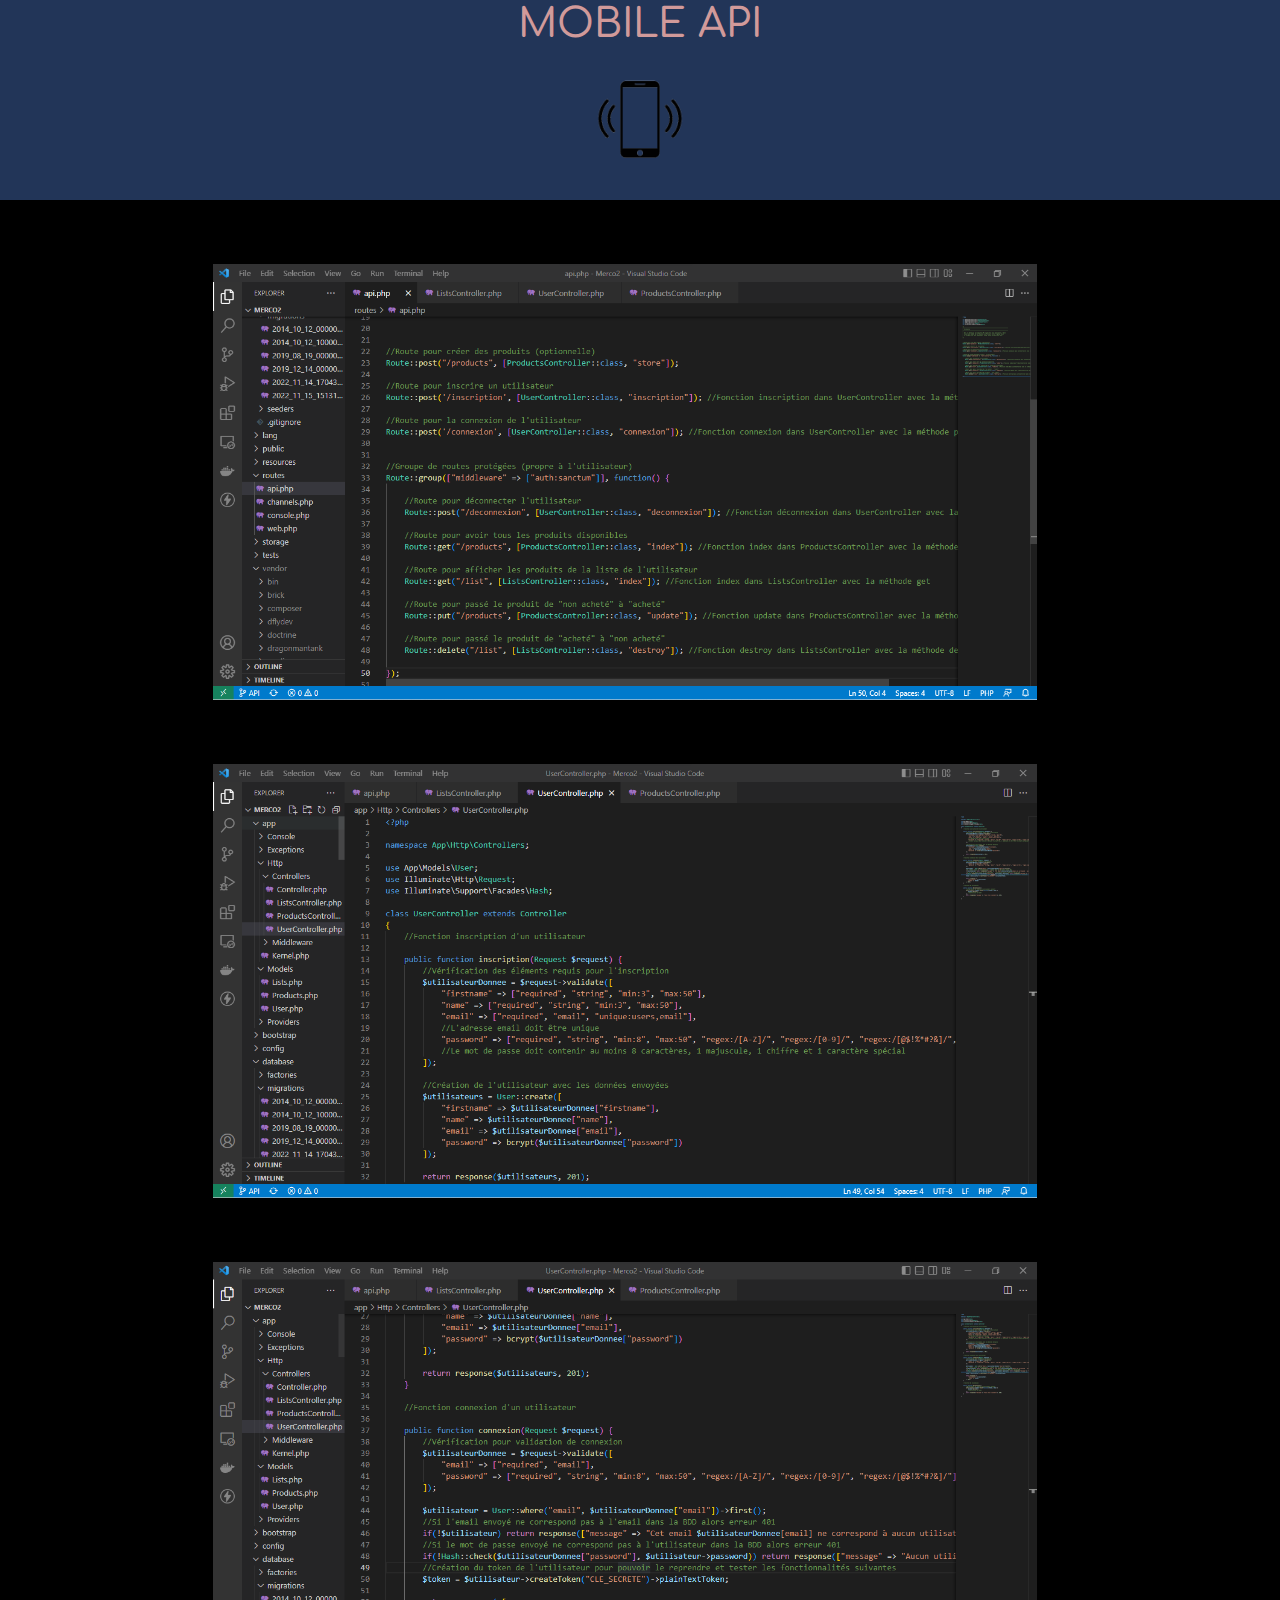
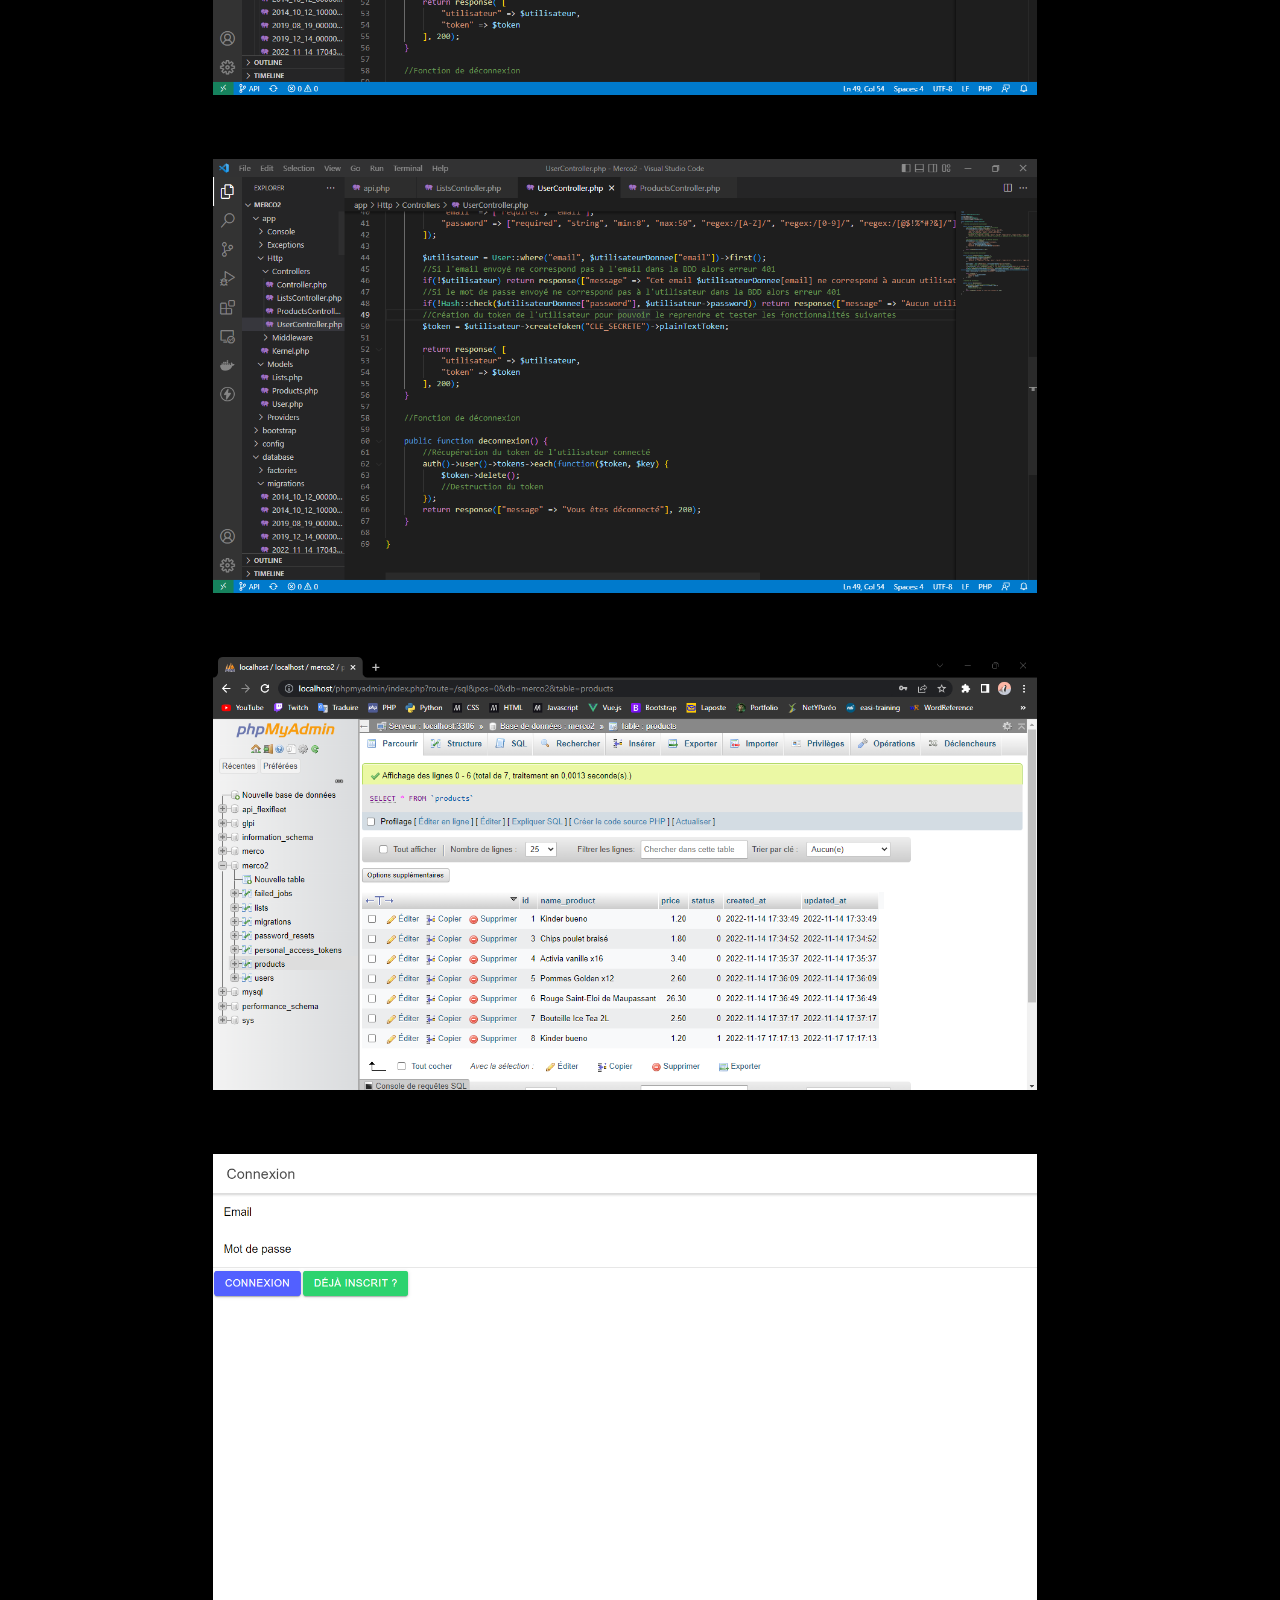
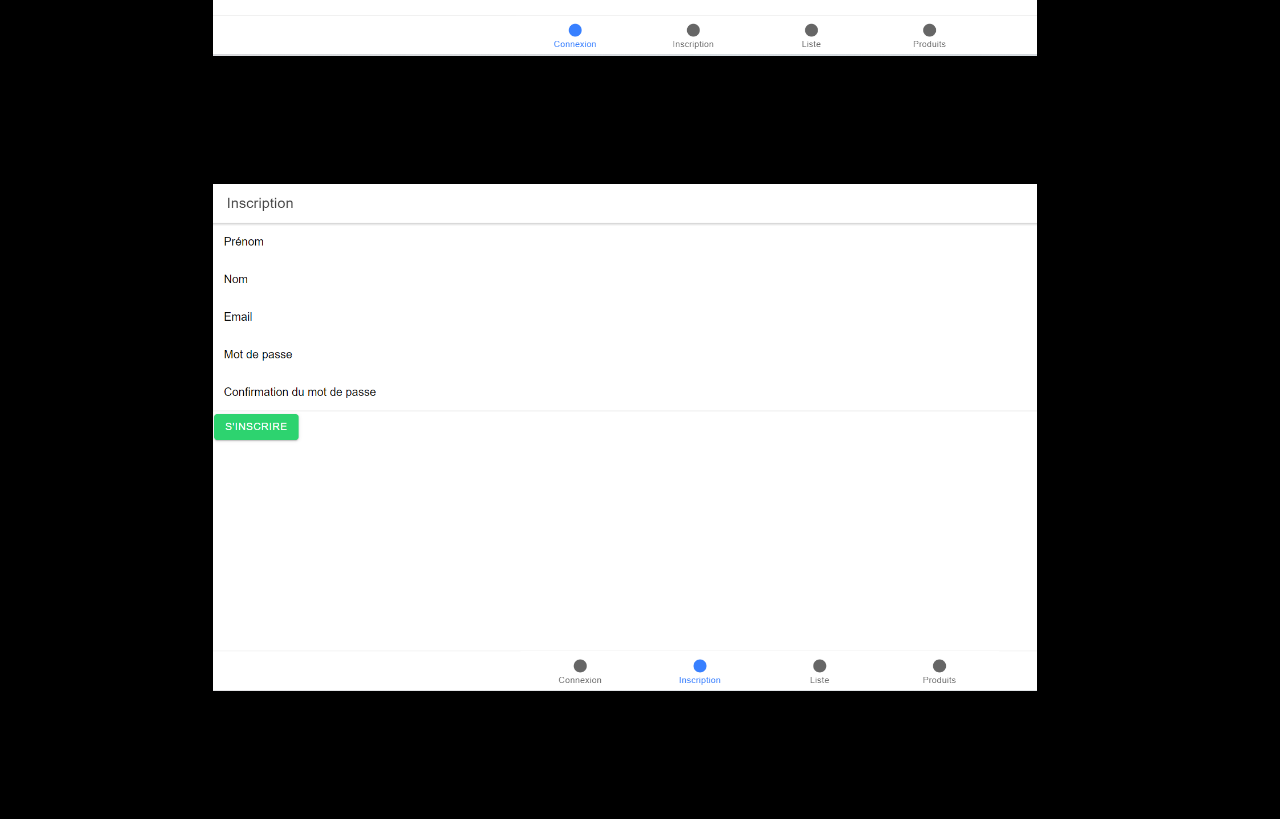
<file: Mobile_API.html>
<!doctype html>
<html lang="fr">
<head>
  <meta charset="utf-8">
  <link rel="icon" href="img/mobile.png"/>
  <title> Mobile_API </title>

  <!-- Police d'écriture -->
    <link href='https://fonts.googleapis.com/css2?family=Comfortaa:wght@300;500;600;700&display=swap' rel='stylesheet' type="text/css">

    <!-- CSS et bootstrap -->
  <link rel="stylesheet" href="css/style.css">
  <link rel="stylesheet" href="css/bootstrap.min.css">
</head>
<body style="background-color: black;">
    <header style="text-align: center; background-color: #223558; color: #d19a9a; height: 200px;">
        <h1> MOBILE API </h1>
        <img src="img/mobile.png" width="10%">
    </header>
    <div class="row" style="width: 100%;">
      <article class="col-md-2 col-lg-2 col-xs-12 col-sm-2" style="margin-top: 5%;">
      </article>
      <article class="col-md-8 col-lg-8 col-xs-12 col-sm-8" style="margin-top: 5%;">
      <img src="docs/mobileapi1.png" width="100%">
      </article>
      <article class="col-md-2 col-lg-2 col-xs-12 col-sm-2" style="margin-top: 5%;">
      </article>
    </div>
    <div class="row" style="width: 100%;">
      <article class="col-md-2 col-lg-2 col-xs-12 col-sm-2" style="margin-top: 5%;">
      </article>
      <article class="col-md-8 col-lg-8 col-xs-12 col-sm-8" style="margin-top: 5%;">
      <img src="docs/mobileapi2.png" width="100%">
      </article>
      <article class="col-md-2 col-lg-2 col-xs-12 col-sm-2" style="margin-top: 5%;">
      </article>
    </div>
    <div class="row" style="width: 100%;">
      <article class="col-md-2 col-lg-2 col-xs-12 col-sm-2" style="margin-top: 5%;">
      </article>
      <article class="col-md-8 col-lg-8 col-xs-12 col-sm-8" style="margin-top: 5%;">
      <img src="docs/mobileapi3.png" width="100%">
      </article>
      <article class="col-md-2 col-lg-2 col-xs-12 col-sm-2" style="margin-top: 5%;">
      </article>
    </div>
    <div class="row" style="width: 100%;">
      <article class="col-md-2 col-lg-2 col-xs-12 col-sm-2" style="margin-top: 5%;">
      </article>
      <article class="col-md-8 col-lg-8 col-xs-12 col-sm-8" style="margin-top: 5%;">
      <img src="docs/mobileapi4.png" width="100%">
      </article>
      <article class="col-md-2 col-lg-2 col-xs-12 col-sm-2" style="margin-top: 5%;">
      </article>
    </div>
    <div class="row" style="width: 100%;">
      <article class="col-md-2 col-lg-2 col-xs-12 col-sm-2" style="margin-top: 5%;">
      </article>
      <article class="col-md-8 col-lg-8 col-xs-12 col-sm-8" style="margin-top: 5%;">
      <img src="docs/mobileapi5.png" width="100%">
      </article>
      <article class="col-md-2 col-lg-2 col-xs-12 col-sm-2" style="margin-top: 5%;">
      </article>
    </div>
    <div class="row" style="width: 100%;">
      <article class="col-md-2 col-lg-2 col-xs-12 col-sm-2" style="margin-top: 5%;">
      </article>
      <article class="col-md-8 col-lg-8 col-xs-12 col-sm-8" style="margin-top: 5%;">
      <img src="docs/mobileapi6.png" width="100%">
      </article>
      <article class="col-md-2 col-lg-2 col-xs-12 col-sm-2" style="margin-top: 5%;">
      </article>
    </div>
    <div class="row" style="width: 100%;">
      <article class="col-md-2 col-lg-2 col-xs-12 col-sm-2" style="margin-top: 10%; margin-bottom: 10%;">
      </article>
      <article class="col-md-8 col-lg-8 col-xs-12 col-sm-8" style="margin-top: 10%; margin-bottom: 10%;">
      <img src="docs/mobileapi7.png" width="100%">
      </article>
      <article class="col-md-2 col-lg-2 col-xs-12 col-sm-2" style="margin-top: 10%; margin-bottom: 10%;">
      </article>
    </div>

</body>
</html>
</file>
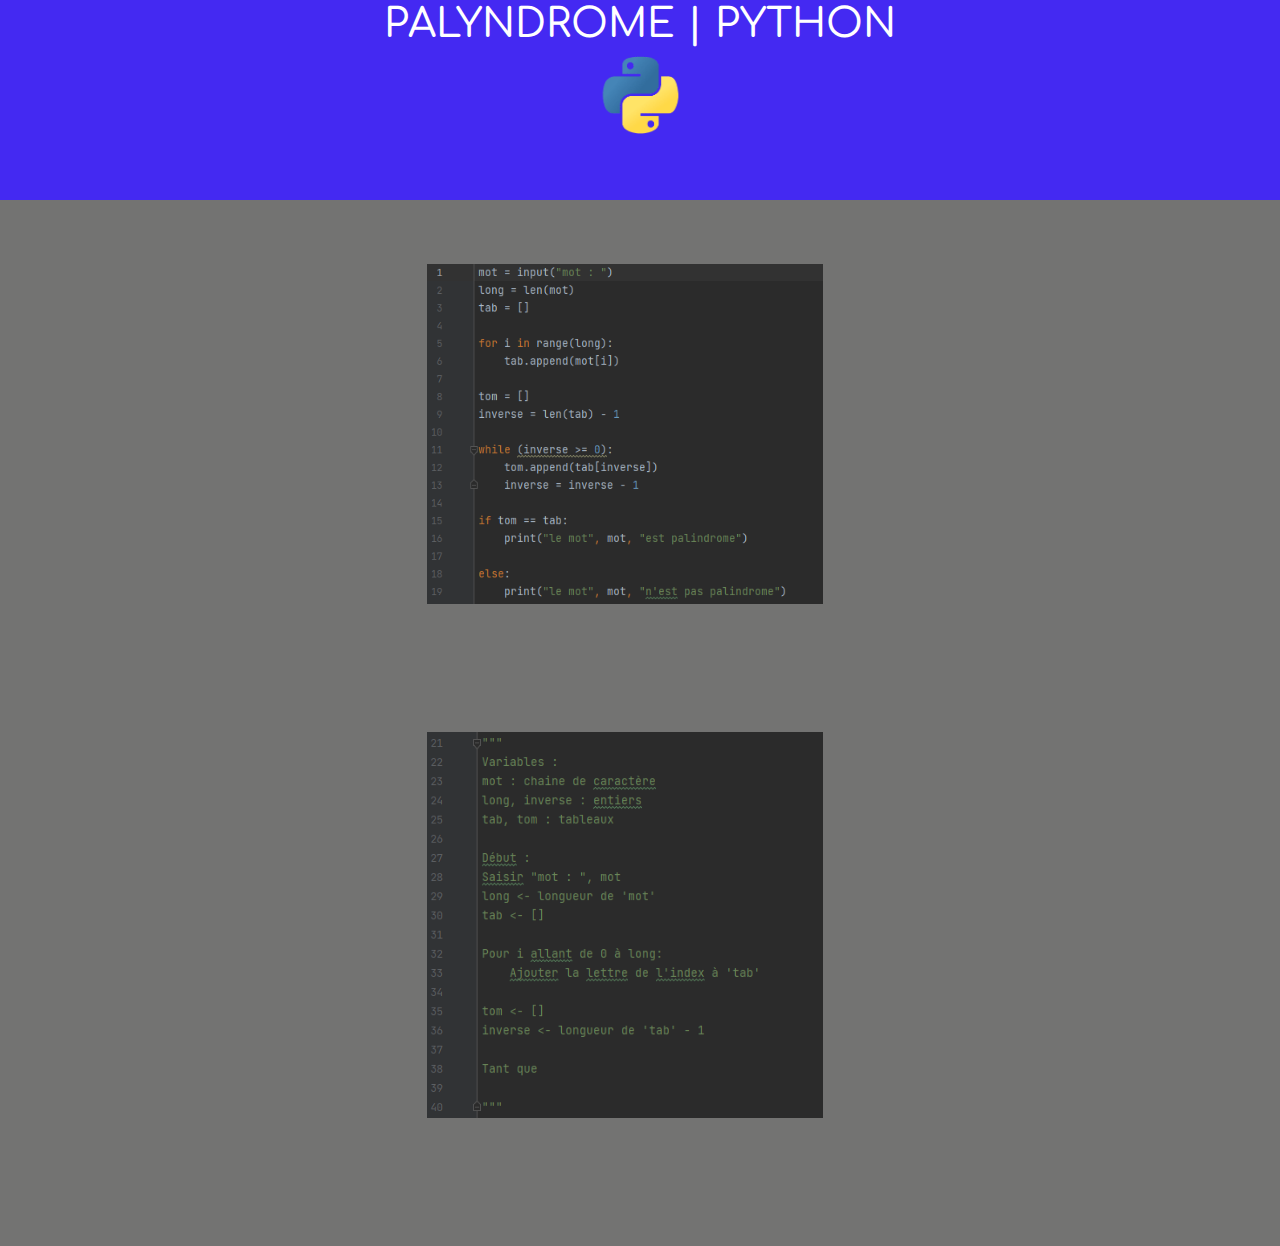
<file: Palyndrome.html>
<!doctype html>
<html lang="fr">
<head>
  <meta charset="utf-8">
  <link rel="icon" href="img/python.png"/>
  <title> Palyndrome | Python </title>

  <!-- Police d'écriture -->
    <link href='https://fonts.googleapis.com/css2?family=Comfortaa:wght@300;500;600;700&display=swap' rel='stylesheet' type="text/css">

    <!-- CSS et bootstrap -->
  <link rel="stylesheet" href="css/style.css">
  <link rel="stylesheet" href="css/bootstrap.min.css">
</head>
<body style="background-color: #737372;">
    <header style="text-align: center; background-color: #4429F2; color: white; height: 200px;">
        <h1> PALYNDROME | PYTHON </h1>
        <img src="img/python.png" width="8%">
    </header>
    <div class="row" style="width: 100%;">
      <article class="col-md-4 col-lg-4 col-xs-12 col-sm-4" style="margin-top: 5%;">
      </article>
      <article class="col-md-4 col-lg-4 col-xs-12 col-sm-4" style="margin-top: 5%;">
        <img src="docs/palyndrome1.png" width="100%">
      </article>
      <article class="col-md-4 col-lg-4 col-xs-12 col-sm-4" style="margin-top: 5%;">
      </article>
    </div>
    <div class="row" style="width: 100%;">
      <article class="col-md-4 col-lg-4 col-xs-12 col-sm-4" style="margin-top: 10%; margin-bottom: 10%;">
      </article>
      <article class="col-md-4 col-lg-4 col-xs-12 col-sm-4" style="margin-top: 10%; margin-bottom: 10%;">
        <img src="docs/palyndrome2.png" width="100%">
      </article>
      <article class="col-md-4 col-lg-4 col-xs-12 col-sm-4" style="margin-top: 10%; margin-bottom: 10%;">
      </article>
    </div>

</body>
</html>
</file>
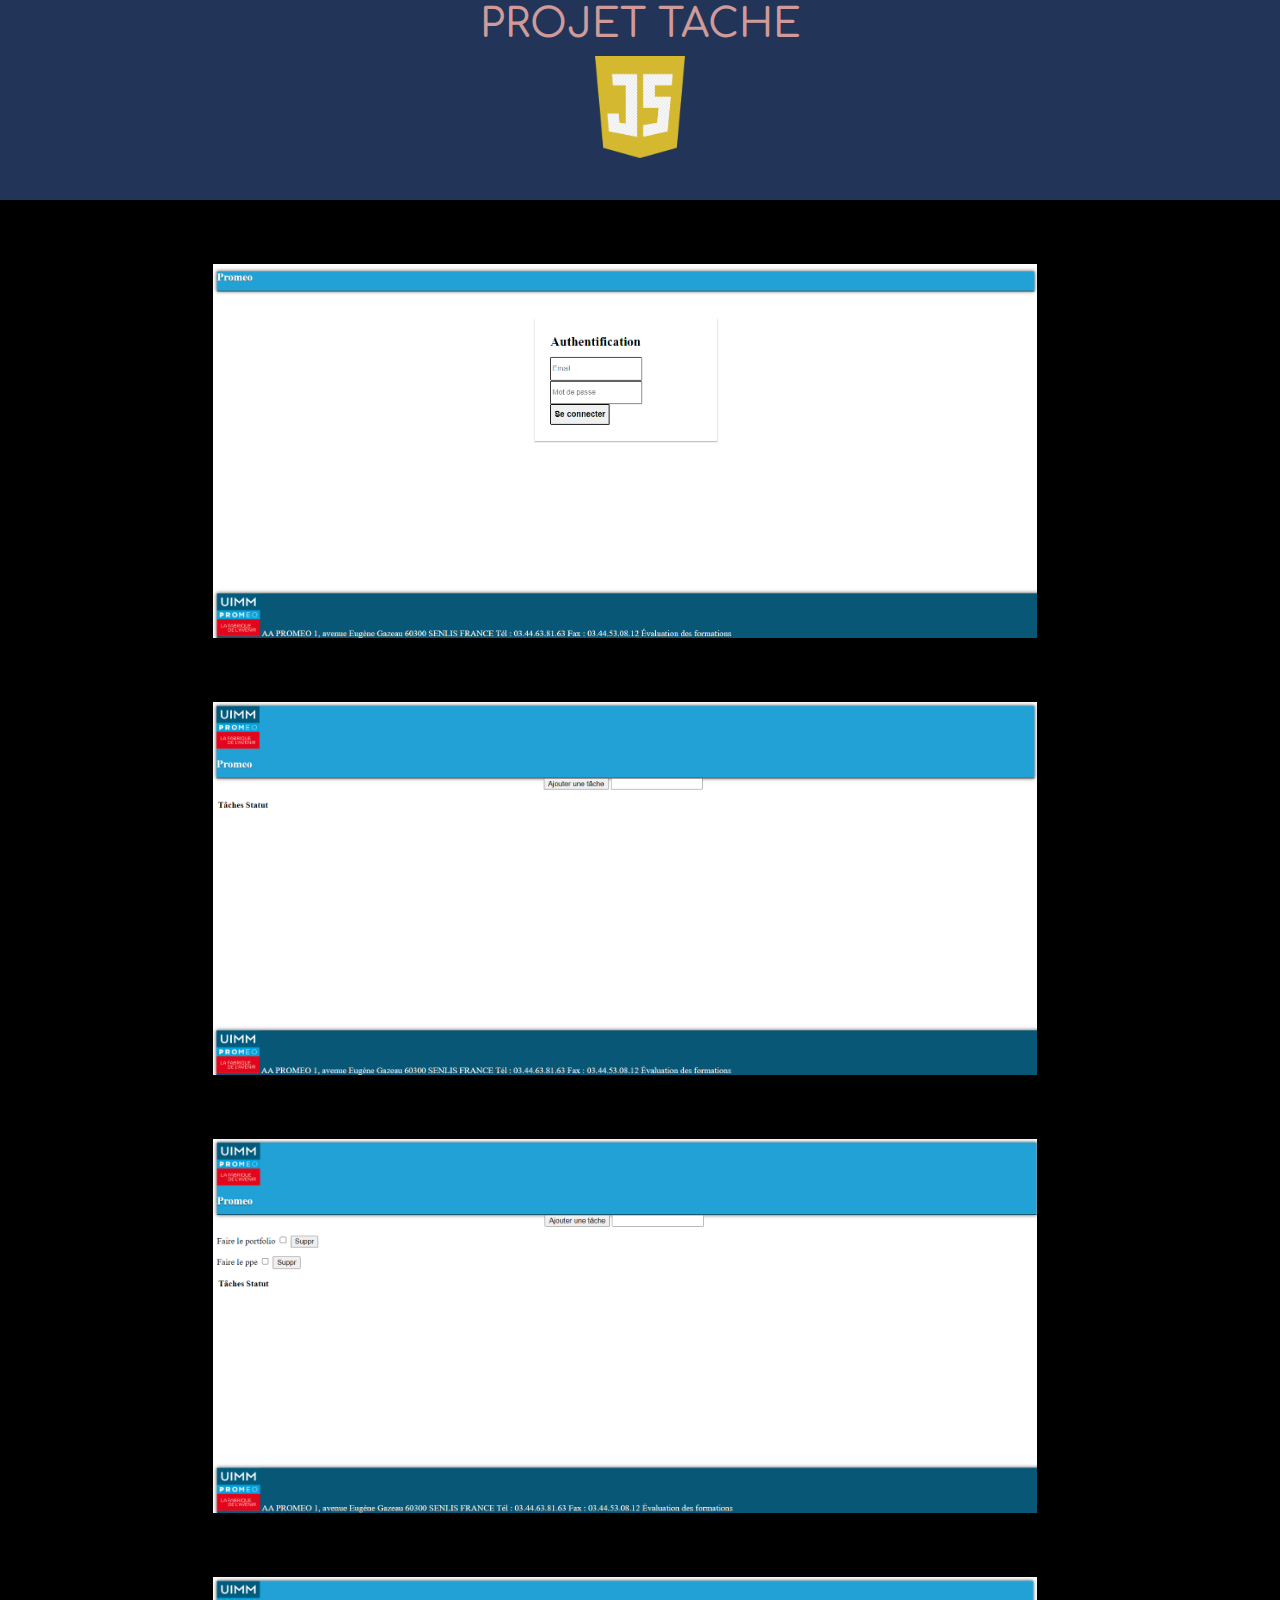
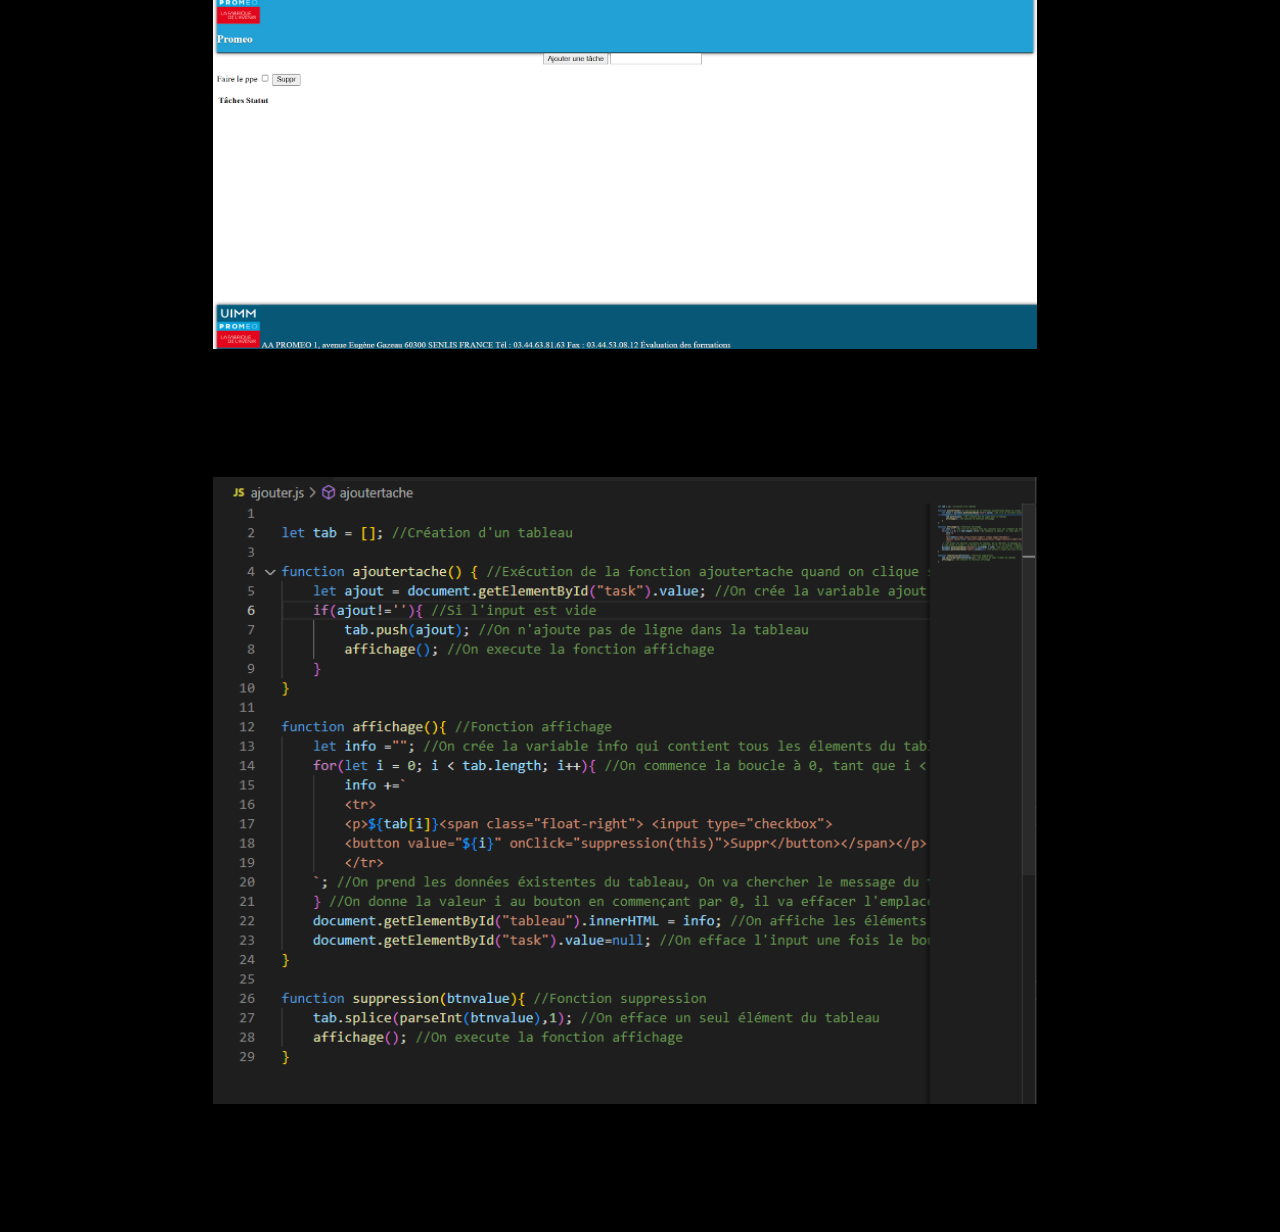
<file: Projet_tache.html>
<!doctype html>
<html lang="fr">
<head>
  <meta charset="utf-8">
  <link rel="icon" href="img/js.png"/>
  <title> Projet tâche </title>

  <!-- Police d'écriture -->
    <link href='https://fonts.googleapis.com/css2?family=Comfortaa:wght@300;500;600;700&display=swap' rel='stylesheet' type="text/css">

    <!-- CSS et bootstrap -->
  <link rel="stylesheet" href="css/style.css">
  <link rel="stylesheet" href="css/bootstrap.min.css">
</head>
<body style="background-color: black;">
    <header style="text-align: center; background-color: #223558; color: #d19a9a; height: 200px;">
        <h1> PROJET TACHE </h1>
        <img src="img/js.png" width="7%">
    </header>
    <div class="row" style="width: 100%;">
      <article class="col-md-2 col-lg-2 col-xs-12 col-sm-2" style="margin-top: 5%;">
      </article>
      <article class="col-md-8 col-lg-8 col-xs-12 col-sm-8" style="margin-top: 5%;">
      <img src="docs/projet_tache1.png" width="100%">
      </article>
      <article class="col-md-2 col-lg-2 col-xs-12 col-sm-2" style="margin-top: 5%;">
      </article>
    </div>
    <div class="row" style="width: 100%;">
      <article class="col-md-2 col-lg-2 col-xs-12 col-sm-2" style="margin-top: 5%;">
      </article>
      <article class="col-md-8 col-lg-8 col-xs-12 col-sm-8" style="margin-top: 5%;">
      <img src="docs/projet_tache2.png" width="100%">
      </article>
      <article class="col-md-2 col-lg-2 col-xs-12 col-sm-2" style="margin-top: 5%;">
      </article>
    </div>
    <div class="row" style="width: 100%;">
      <article class="col-md-2 col-lg-2 col-xs-12 col-sm-2" style="margin-top: 5%;">
      </article>
      <article class="col-md-8 col-lg-8 col-xs-12 col-sm-8" style="margin-top: 5%;">
      <img src="docs/projet_tache3.png" width="100%">
      </article>
      <article class="col-md-2 col-lg-2 col-xs-12 col-sm-2" style="margin-top: 5%;">
      </article>
    </div>
    <div class="row" style="width: 100%;">
      <article class="col-md-2 col-lg-2 col-xs-12 col-sm-2" style="margin-top: 5%;">
      </article>
      <article class="col-md-8 col-lg-8 col-xs-12 col-sm-8" style="margin-top: 5%;">
      <img src="docs/projet_tache4.png" width="100%">
      </article>
      <article class="col-md-2 col-lg-2 col-xs-12 col-sm-2" style="margin-top: 5%;">
      </article>
    </div>
    <div class="row" style="width: 100%;">
      <article class="col-md-2 col-lg-2 col-xs-12 col-sm-2" style="margin-top: 10%; margin-bottom: 10%;">
      </article>
      <article class="col-md-8 col-lg-8 col-xs-12 col-sm-8" style="margin-top: 10%; margin-bottom: 10%;">
      <img src="docs/projet_tache5.png" width="100%">
      </article>
      <article class="col-md-2 col-lg-2 col-xs-12 col-sm-2" style="margin-top: 10%; margin-bottom: 10%;">
      </article>
    </div>

</body>
</html>
</file>
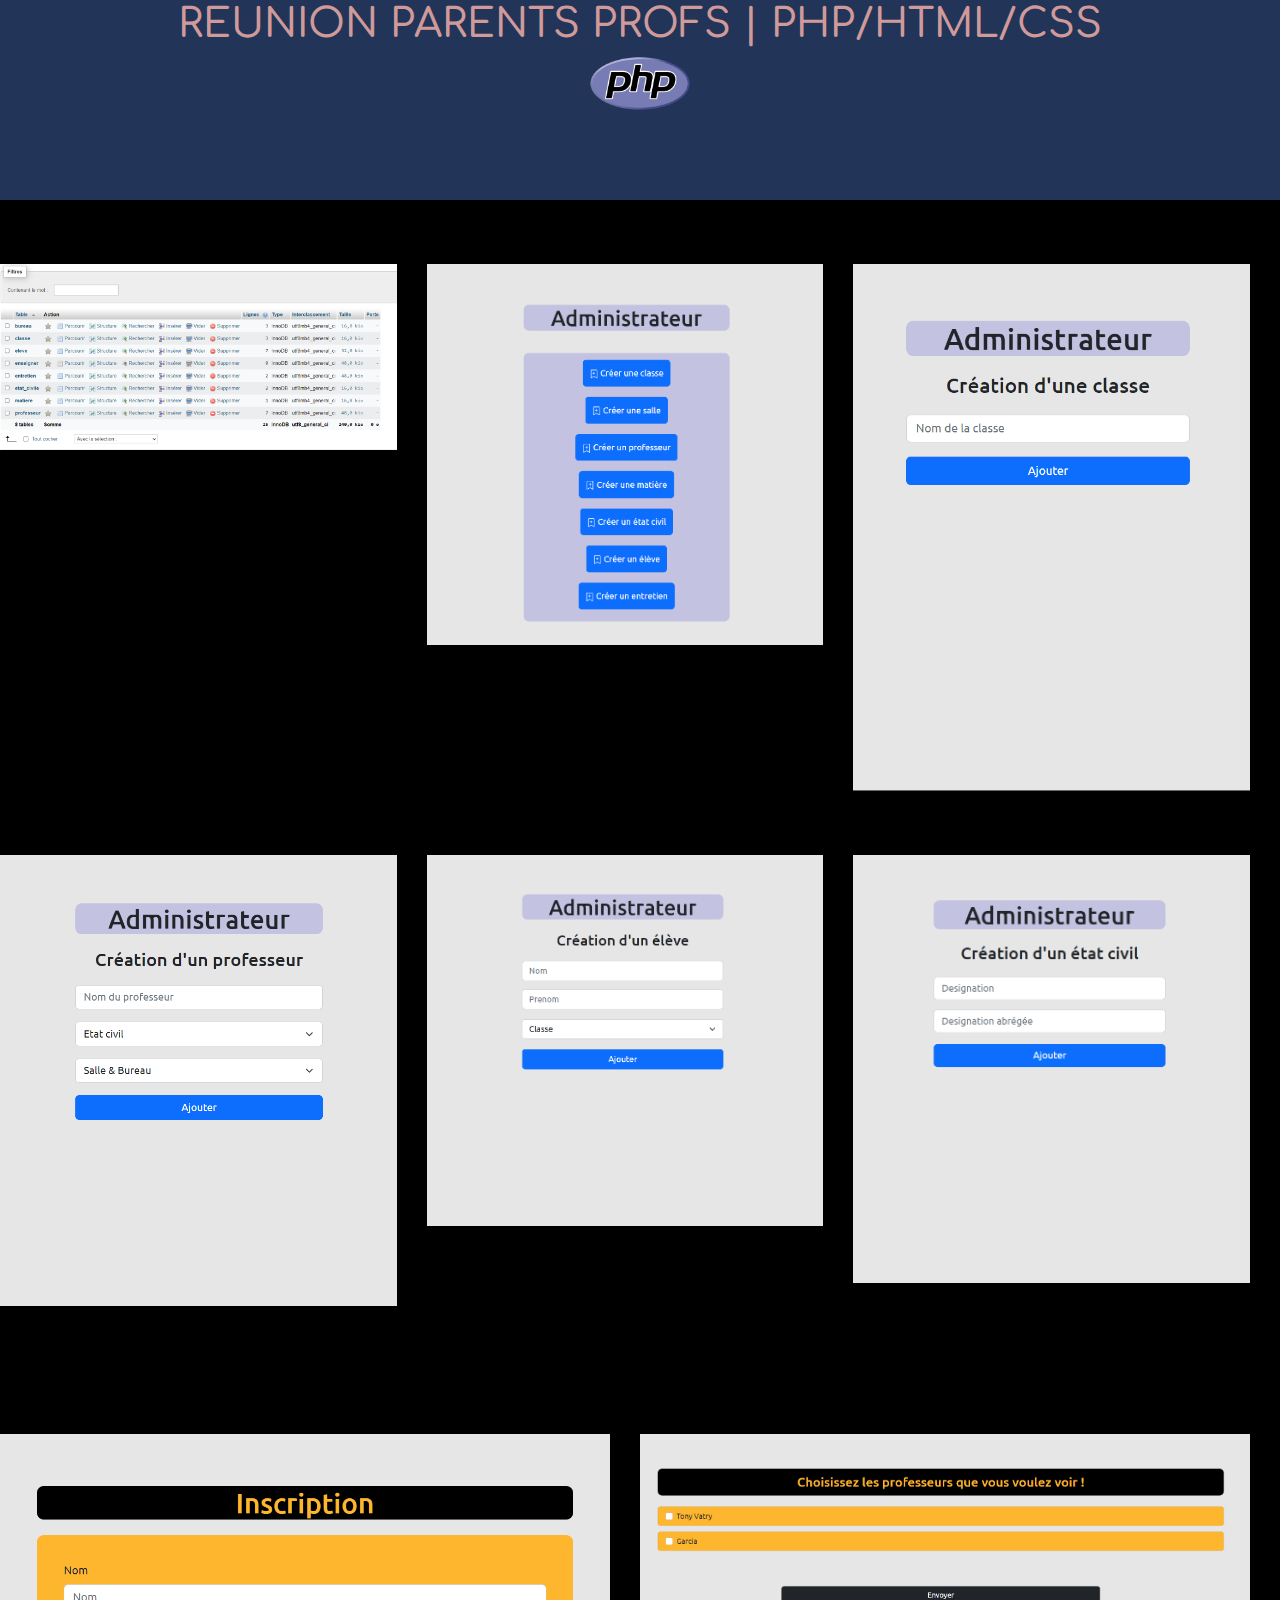
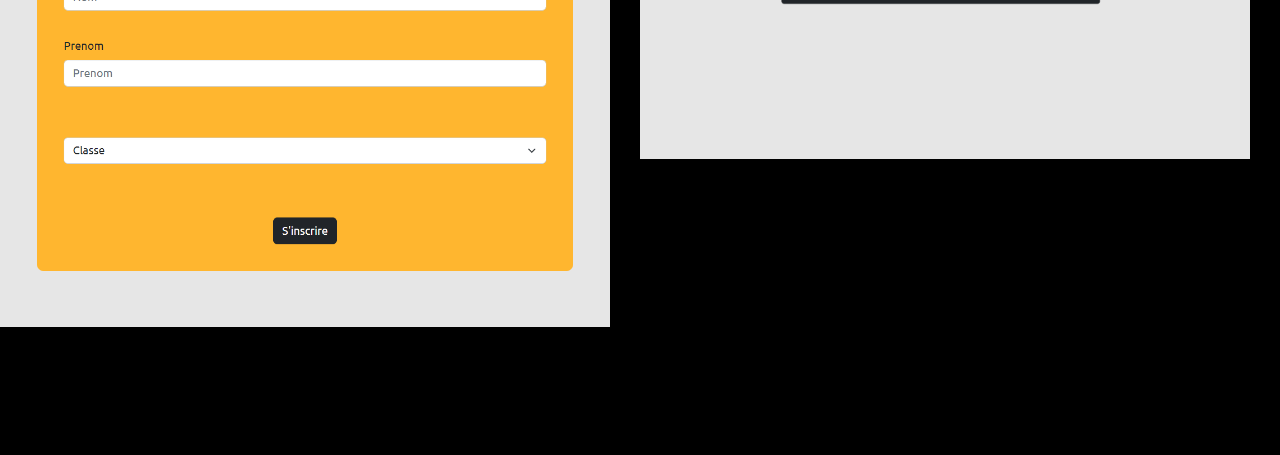
<file: ReunionPP.html>
<!doctype html>
<html lang="fr">
<head>
  <meta charset="utf-8">
  <link rel="icon" href="img/php.png"/>
  <title> Réunion Parents Profs | Php </title>

  <!-- Police d'écriture -->
    <link href='https://fonts.googleapis.com/css2?family=Comfortaa:wght@300;500;600;700&display=swap' rel='stylesheet' type="text/css">

    <!-- CSS et bootstrap -->
  <link rel="stylesheet" href="css/style.css">
  <link rel="stylesheet" href="css/bootstrap.min.css">
</head>
<body style="background-color: black;">
    <header style="text-align: center; background-color: #223558; color: #d19a9a; height: 200px;">
        <h1> REUNION PARENTS PROFS | PHP/HTML/CSS </h1>
        <img src="img/php.png" width="8%">
    </header>
    <div class="row" style="width: 100%;">
      <article class="col-md-4 col-lg-4 col-xs-12 col-sm-4" style="margin-top: 5%;">
        <img src="img/SN3.png" width="100%">
      </article>
      <article class="col-md-4 col-lg-4 col-xs-12 col-sm-4" style="margin-top: 5%;">
        <img src="img/SN1.png" width="100%">
      </article>
      <article class="col-md-4 col-lg-4 col-xs-12 col-sm-4" style="margin-top: 5%;">
        <img src="img/SN2.png" width="100%">
      </article>
    </div>
    <div class="row" style="width: 100%;">
      <article class="col-md-4 col-lg-4 col-xs-12 col-sm-4" style="margin-top: 5%;">
        <img src="img/SN4.png" width="100%">
      </article>
      <article class="col-md-4 col-lg-4 col-xs-12 col-sm-4" style="margin-top: 5%;">
        <img src="img/SN5.png" width="100%">
      </article>
      <article class="col-md-4 col-lg-4 col-xs-12 col-sm-4" style="margin-top: 5%;">
        <img src="img/SN6.png" width="100%">
      </article>
    </div>
    <div class="row" style="width: 100%;">
      <article class="col-md-6 col-lg-6 col-xs-12 col-sm-6" style="margin-top: 10%; margin-bottom: 10%;">
        <img src="img/SN7.png" width="100%">
      </article>
      <article class="col-md-6 col-lg-6 col-xs-12 col-sm-6" style="margin-top: 10%; margin-bottom: 10%;">
        <img src="img/SN8.png" width="100%">
      </article>
    </div>

</body>
</html>
</file>
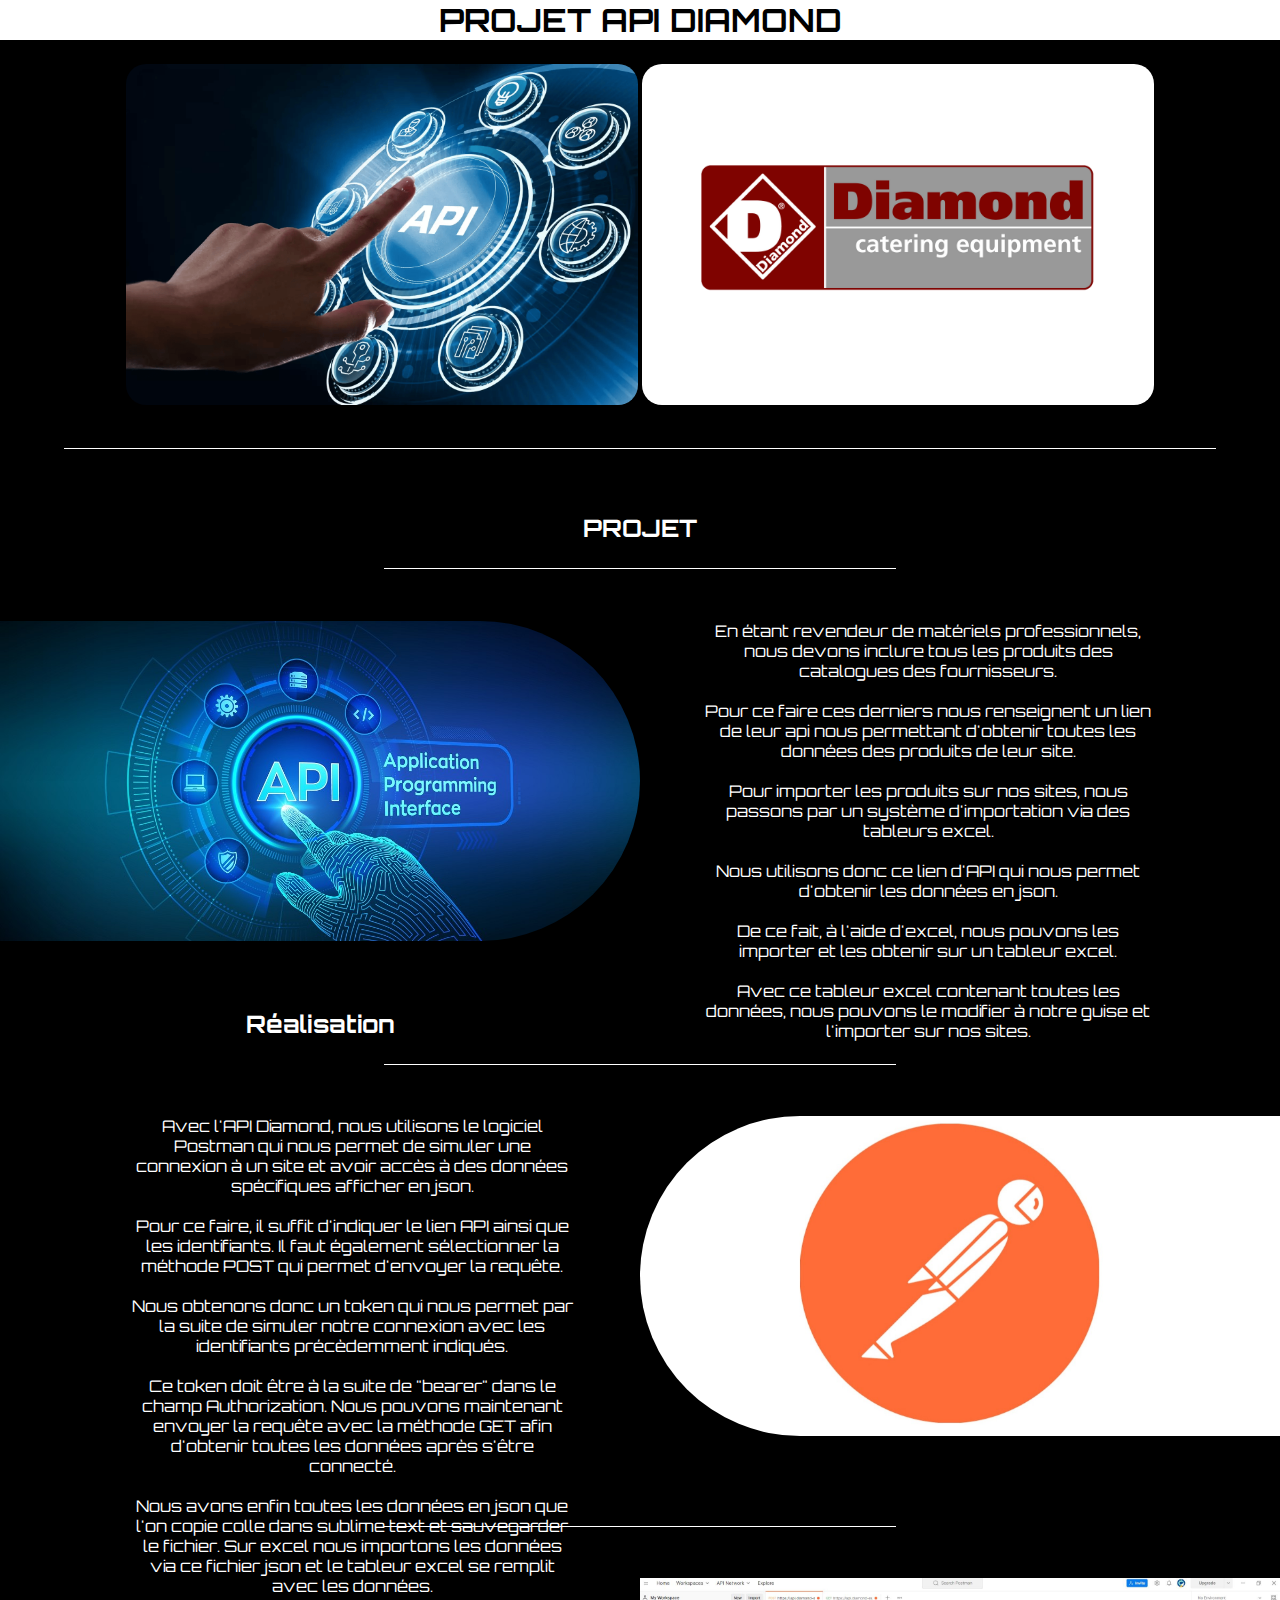
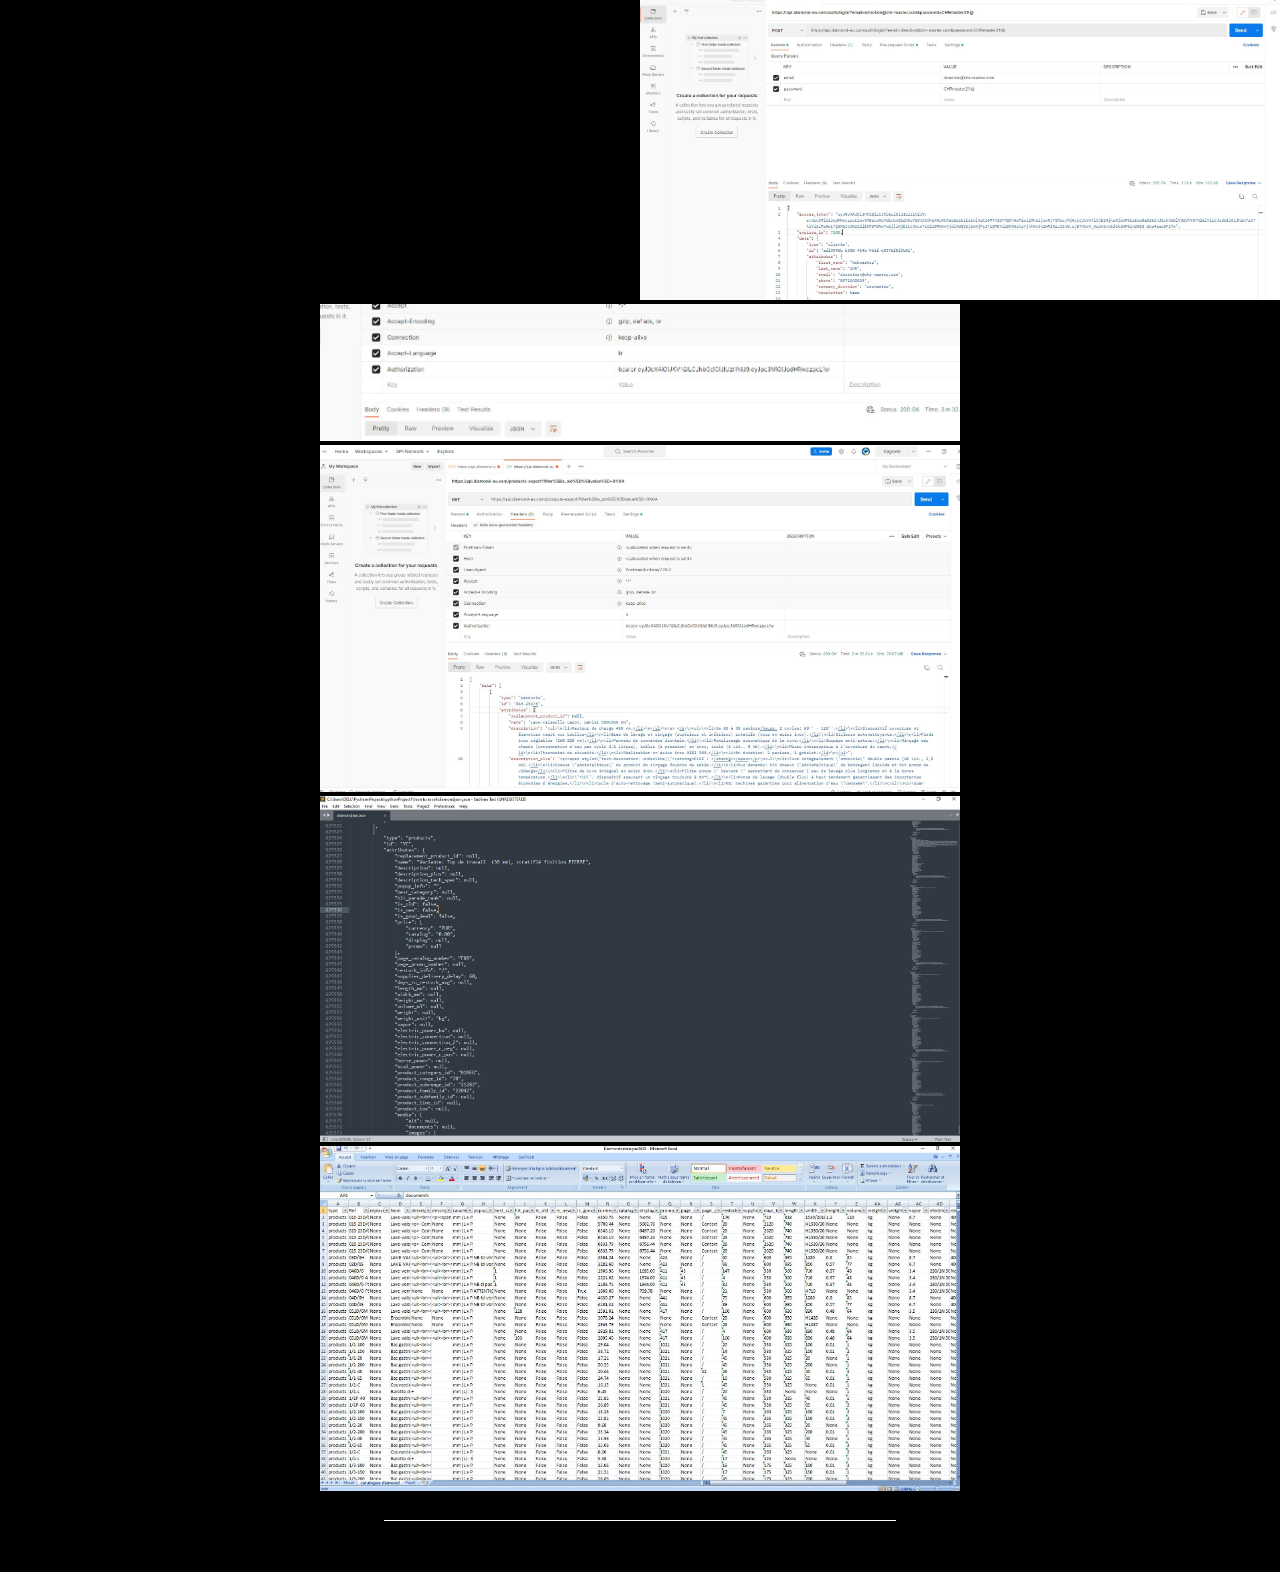
<file: proj/entreprise/api_diamond.html>
<!DOCTYPE html>
<html lang="en">

<head>
    <meta charset="UTF-8">
    <meta http-equiv="X-UA-Compatible" content="IE=edge">
    <meta name="viewport" content="width=device-width, initial-scale=1.0">

    <style>
        img[src*="https://cdn.000webhost.com/000webhost/logo/footer-powered-by-000webhost-white2.png"] {
            display: none;
        }
    </style>
    <link rel="icon" href="../img_proj/diamond.png" width="100%" />
    <link href="../../css/proj.css" rel="stylesheet">

    <link rel="preconnect" href="https://fonts.googleapis.com">
    <link rel="preconnect" href="https://fonts.gstatic.com" crossorigin>
    <link
        href="https://fonts.googleapis.com/css2?family=Comfortaa:wght@300;500;600;700&family=Orbitron:wght@400;500;700&family=Ubuntu:wght@300;400;500&display=swap"
        rel="stylesheet">

    <title>API DIAMOND</title>
</head>
<header>
    <h1>PROJET API DIAMOND</h1>
</header>

<body>
    <div class="top_body">
        <img src="../img_proj/api.png">
        <img src="../img_proj/diamond_blanc.png">
        <div class="separator_top"></div>
    </div>
    <h2>PROJET</h2>
    <div class="separator"></div>
    <div class="projets">
        <img src="../img_proj/api2.jpg" class="img_left">
        <div class="txt_right">
            <p>En étant revendeur de matériels professionnels, nous devons inclure tous les produits des catalogues des
                fournisseurs.</p>
            <br>
            <p>Pour ce faire ces derniers nous renseignent un lien de leur api nous permettant d'obtenir toutes les
                données des produits de leur site.</p>
            <br>
            <p>Pour importer les produits sur nos sites, nous passons par un système d'importation via des tableurs
                excel.</p>
            <br>
            <p>Nous utilisons donc ce lien d'API qui nous permet d'obtenir les données en json.</p>
            <br>
            <p>De ce fait, à l'aide d'excel, nous pouvons les importer et les obtenir sur un tableur excel.</p>
            <br>
            <p>Avec ce tableur excel contenant toutes les données, nous pouvons le modifier à notre guise et l'importer
                sur nos sites.</p>
        </div>
    </div>
    <h2>Réalisation</h2>
    <div class="separator"></div>
    <div class="intro_afi">
        <div class="txt_left">
            <p>Avec l'API Diamond, nous utilisons le logiciel Postman qui nous permet de simuler une connexion à un site
                et avoir accès à des données spécifiques afficher en json.</p>
            <br>
            <p>Pour ce faire, il suffit d'indiquer le lien API ainsi que les identifiants. Il faut également
                sélectionner la méthode POST qui permet d'envoyer la requête.</p>
            <br>
            <p>Nous obtenons donc un token qui nous permet par la suite de simuler notre connexion avec les identifiants
                précèdemment indiqués.</p>
            <br>
            <p>Ce token doit être à la suite de "bearer" dans le champ Authorization. Nous pouvons maintenant envoyer la
                requête avec la méthode GET afin d'obtenir toutes les données après s'être connecté.</p>
            <br>
            <p>Nous avons enfin toutes les données en json que l'on copie colle dans sublime text et sauvegarder le
                fichier. Sur excel nous importons les données via ce fichier json et le tableur excel se remplit avec
                les données.</p>
        </div>
        <img src="../img_proj/postman.jpg" class="img_right">
        <br><br><br><br>
        <div class="separator"></div>
        <img src="../img_proj/Screen Postman 1.JPG" class="one_img">
        <img src="../img_proj/Screen Postman 2.JPG" class="one_img">
        <img src="../img_proj/Screen Postman 3.JPG" class="one_img">
        <img src="../img_proj/Screen Postman 4.JPG" class="one_img">
        <img src="../img_proj/Screen Postman 5.JPG" class="one_img">
        <div class="separator"></div>
    </div>
</body>

</html>
</file>
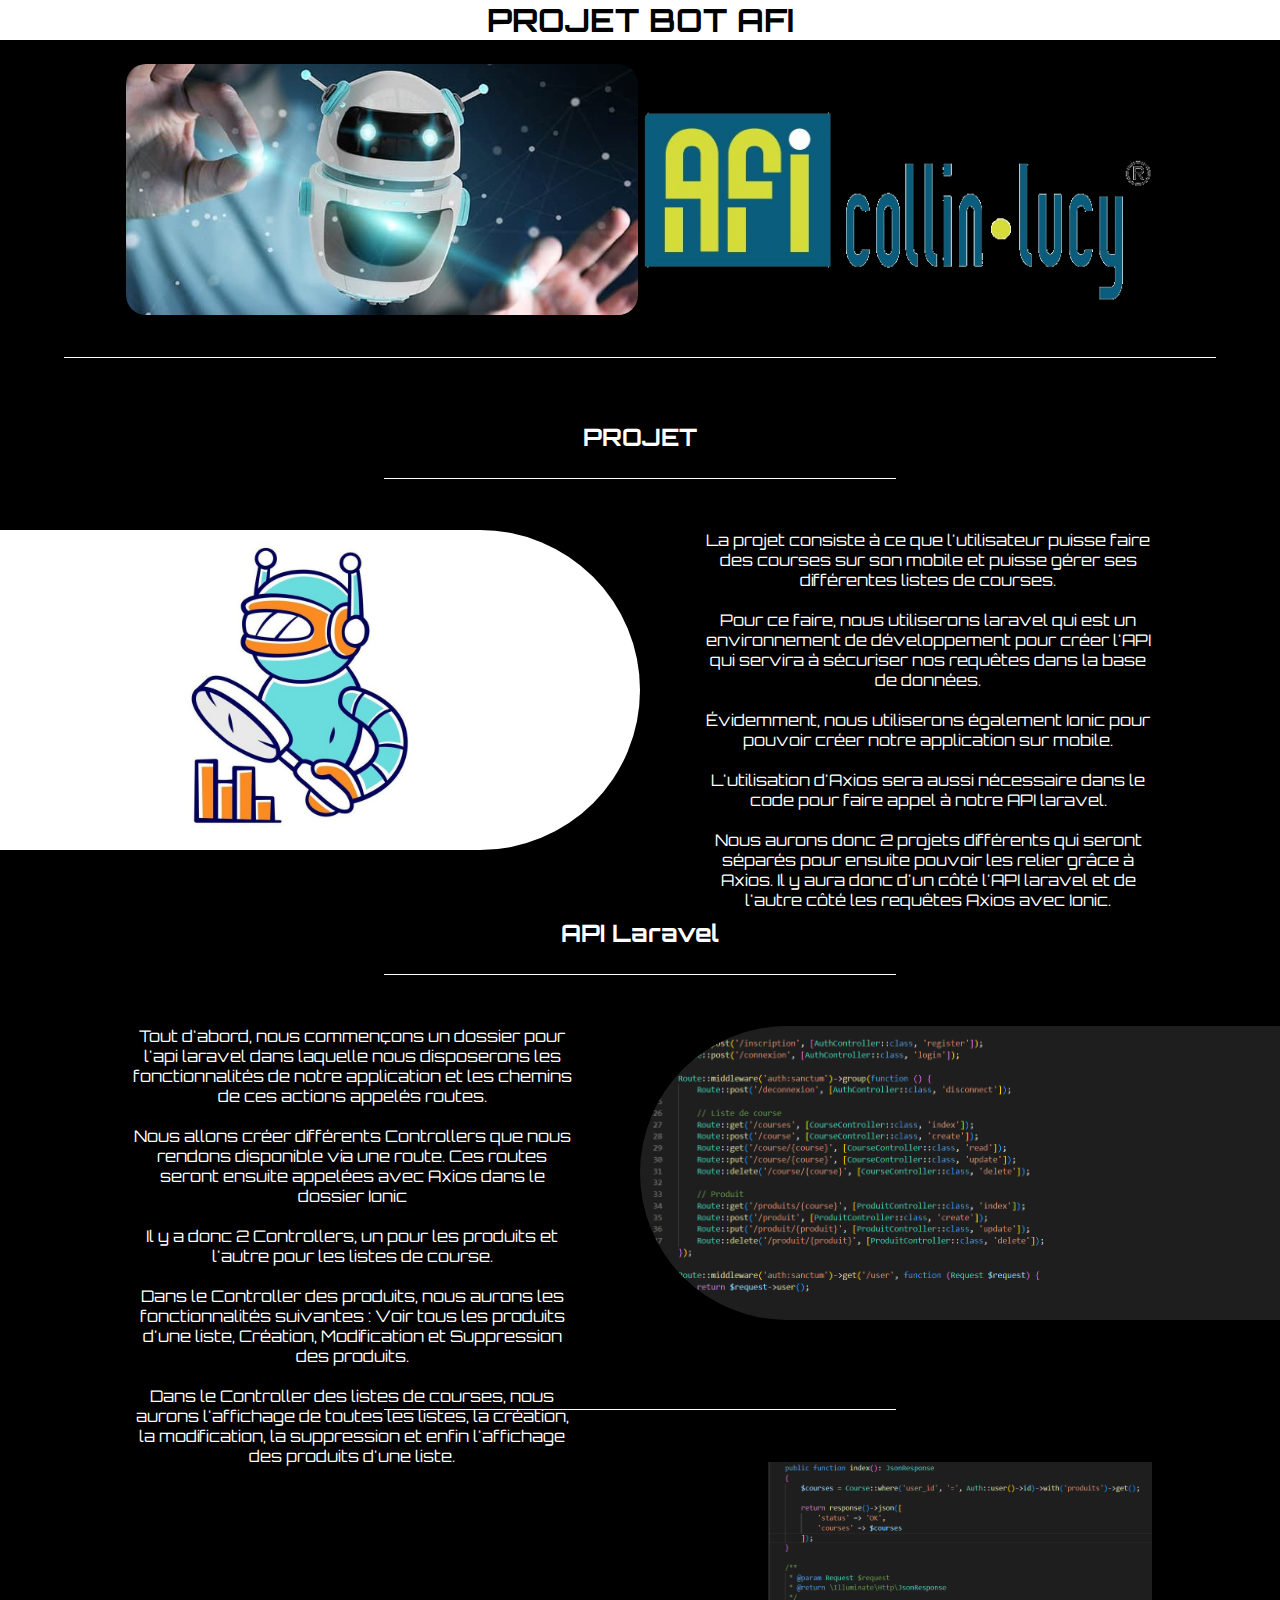
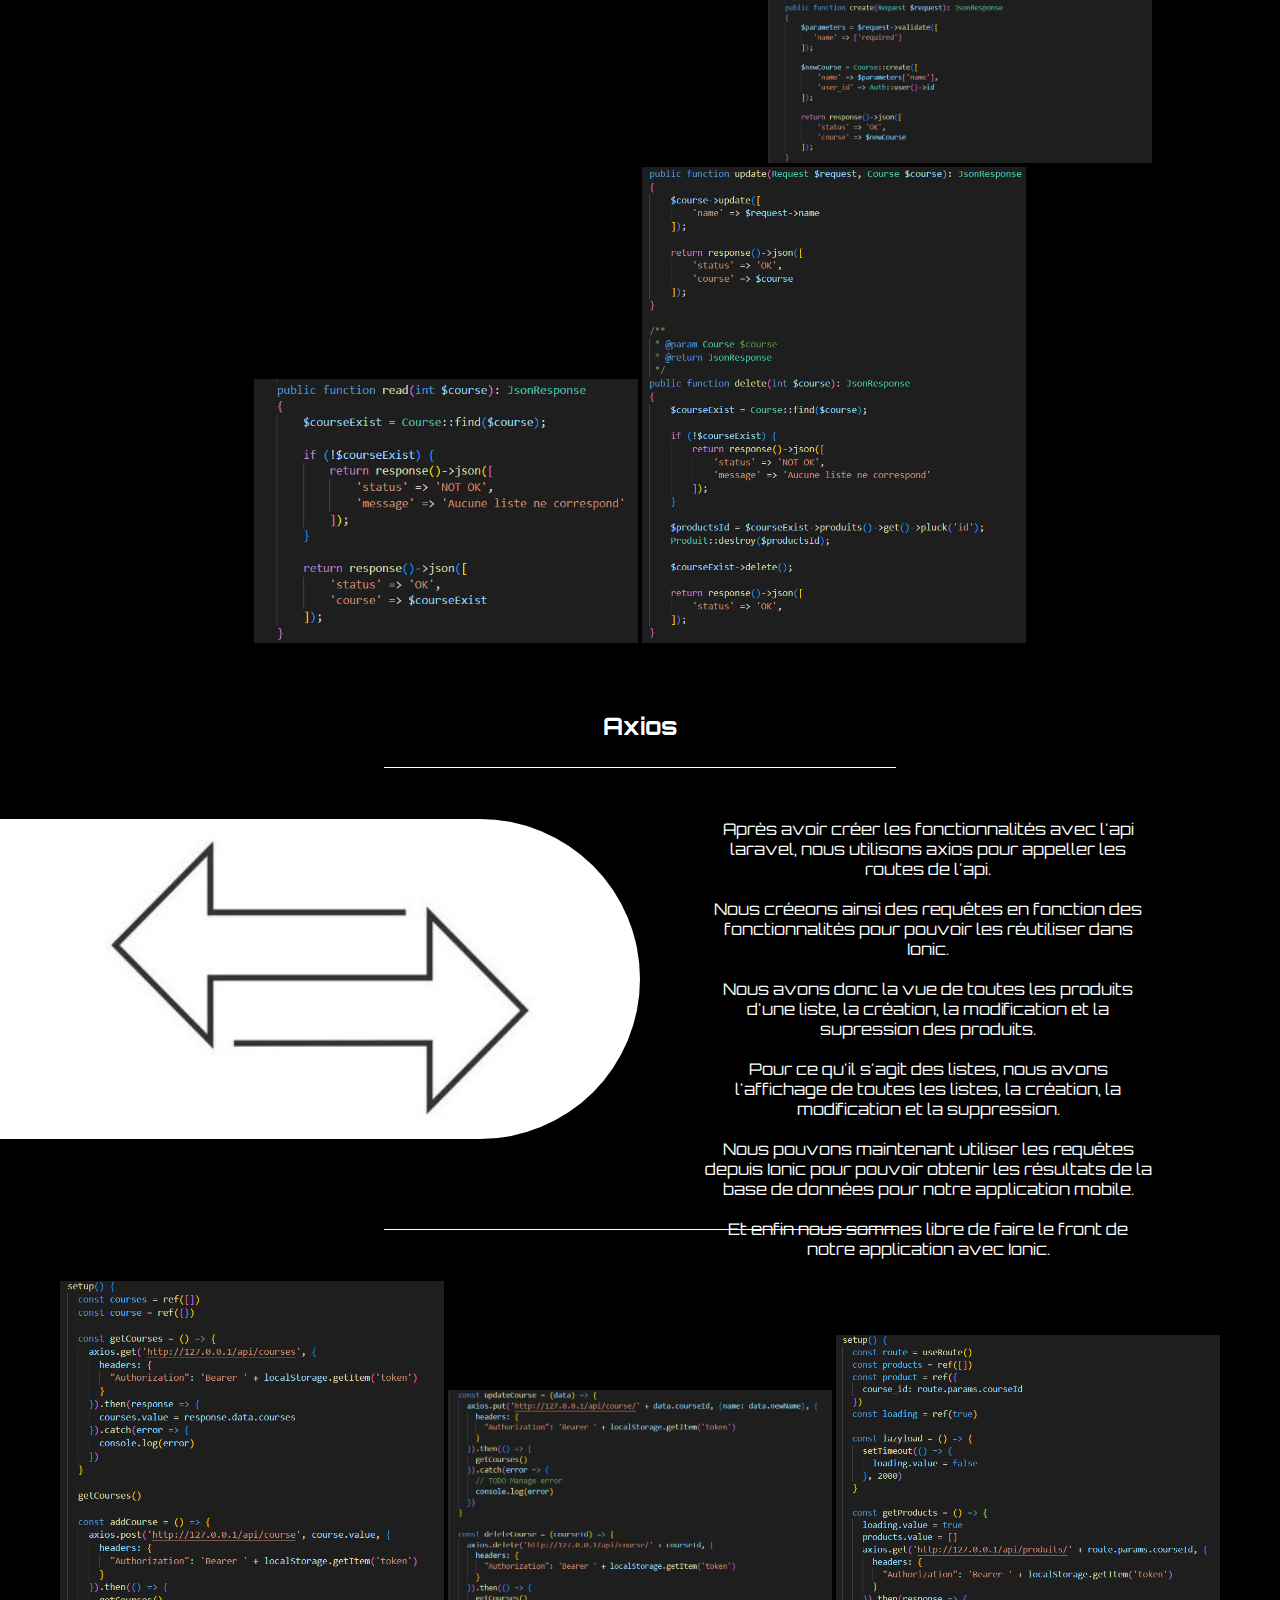
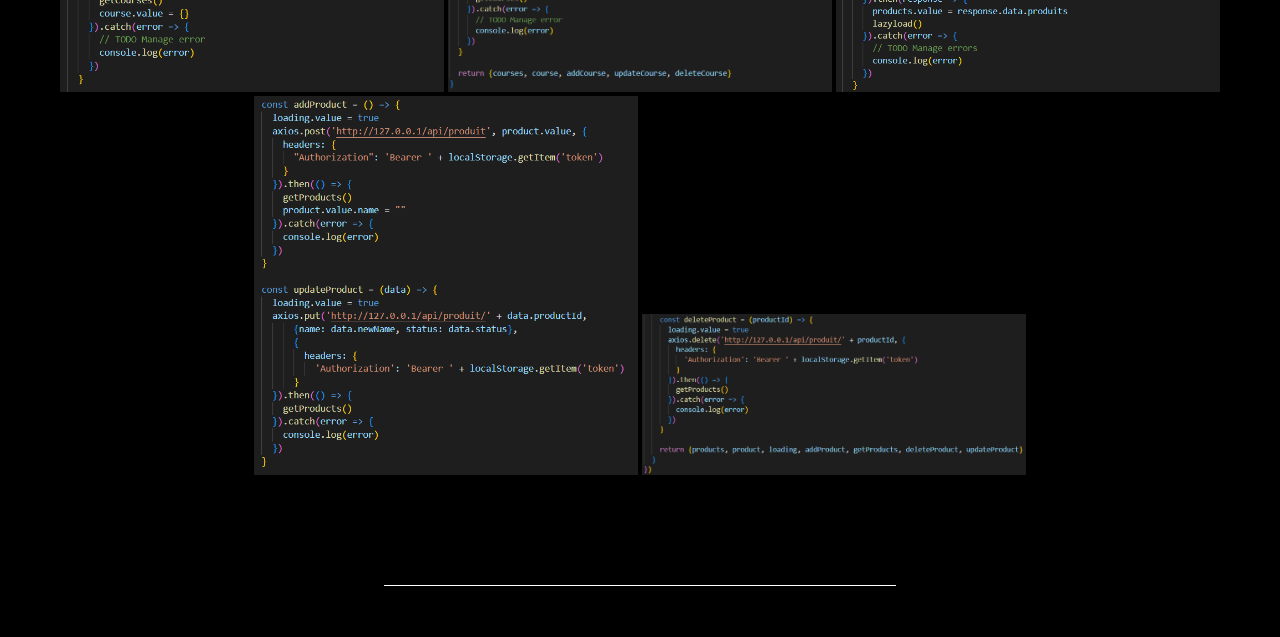
<file: proj/entreprise/bot_afi.html>
<!DOCTYPE html>
<html lang="en">
<head>
    <meta charset="UTF-8">
    <meta http-equiv="X-UA-Compatible" content="IE=edge">
    <meta name="viewport" content="width=device-width, initial-scale=1.0">

    <link rel="icon" href="../img_proj/botcasselin.jpg" width="100%"/>
    <link href="../../css/proj.css" rel="stylesheet">

    <link rel="preconnect" href="https://fonts.googleapis.com">
    <link rel="preconnect" href="https://fonts.gstatic.com" crossorigin>
    <link href="https://fonts.googleapis.com/css2?family=Comfortaa:wght@300;500;600;700&family=Orbitron:wght@400;500;700&family=Ubuntu:wght@300;400;500&display=swap" rel="stylesheet">

    <title>BOT AFI</title>
</head>
<header>
    <h1>PROJET BOT AFI</h1>
</header>
<body>
    <div class="top_body">
        <img src="../img_proj/botafi2.jpg">
        <img src="../img_proj/afi.png">
        <div class="separator_top"></div>
    </div>
    <h2>PROJET</h2>
    <div class="separator"></div>
    <div class="projets">
        <img src="../img_proj/robot.jpg" class="img_left">
        <div class="txt_right">
            <p>La projet consiste à ce que l'utilisateur puisse faire des courses sur son mobile et puisse gérer ses différentes listes de courses.</p>
            <br><p>Pour ce faire, nous utiliserons laravel qui est un environnement de développement pour créer l'API qui servira à sécuriser nos requêtes dans la base de données.</p>
            <br><p>Évidemment, nous utiliserons également Ionic pour pouvoir créer notre application sur mobile.</p>
            <br><p>L'utilisation d'Axios sera aussi nécessaire dans le code pour faire appel à notre API laravel.</p>
            <br><p>Nous aurons donc 2 projets différents qui seront séparés pour ensuite pouvoir les relier grâce à Axios. Il y aura donc d'un côté l'API laravel et de l'autre côté les requêtes Axios avec Ionic.</p>
        </div>
    </div>
    <h2>API Laravel</h2>
    <div class="separator"></div>
    <div class="laravel">
        <div class="txt_left">
            <p>Tout d'abord, nous commençons un dossier pour l'api laravel dans laquelle nous disposerons les fonctionnalités de notre application et les chemins de ces actions appelés routes.</p>
            <br><p>Nous allons créer différents Controllers que nous rendons disponible via une route. Ces routes seront ensuite appelées avec Axios dans le dossier Ionic</p>
            <br><p>Il y a donc 2 Controllers, un pour les produits et l'autre pour les listes de course.</p>
            <br><p>Dans le Controller des produits, nous aurons les fonctionnalités suivantes : Voir tous les produits d'une liste, Création, Modification et Suppression des produits.</p>
            <br><p>Dans le Controller des listes de courses, nous aurons l'affichage de toutes les listes, la création, la modification, la suppression et enfin l'affichage des produits d'une liste.</p>
        </div>
        <img src="../img_proj/api_laravel.png" class="img_right">
        <br><br><br><br>
        <div class="separator"></div>
        <img src="../img_proj/api_laravel(2).png" class="ligne_img">
        <img src="../img_proj/api_laravel(3).png" class="ligne_img">
        <img src="../img_proj/api_laravel(4).png" class="ligne_img">
    </div>
    <h2>Axios</h2>
    <div class="separator"></div>
    <div class="axios">
        <img src="../img_proj/axios.jpg" class="img_left" height="20%">
        <div class="txt_right">
            <p>Après avoir créer les fonctionnalités avec l'api laravel, nous utilisons axios pour appeller les routes de l'api.</p>
            <br><p>Nous créeons ainsi des requêtes en fonction des fonctionnalités pour pouvoir les réutiliser dans Ionic.</p>
            <br><p>Nous avons donc la vue de toutes les produits d'une liste, la création, la modification et la supression des produits.</p>
            <br><p>Pour ce qu'il s'agit des listes, nous avons l'affichage de toutes les listes, la création, la modification et la suppression.</p>
            <br><p>Nous pouvons maintenant utiliser les requêtes depuis Ionic pour pouvoir obtenir les résultats de la base de données pour notre application mobile.</p>
            <br><p>Et enfin nous sommes libre de faire le front de notre application avec Ionic.</p>
        </div>
        <br><br><br><br>
        <div class="separator"></div>
        <img src="../img_proj/ionic_course(1).png" class="ligne_img">
        <img src="../img_proj/ionic_course(2).png" class="ligne_img">
        <img src="../img_proj/ionic_course(3).png" class="ligne_img">
        <img src="../img_proj/ionic_course(4).png" class="ligne_img">
        <img src="../img_proj/ionic_course(5).png" class="ligne_img">
    </div>
    <br><br><br><br>
    <div class="separator"></div>
</body>
</html>
</file>
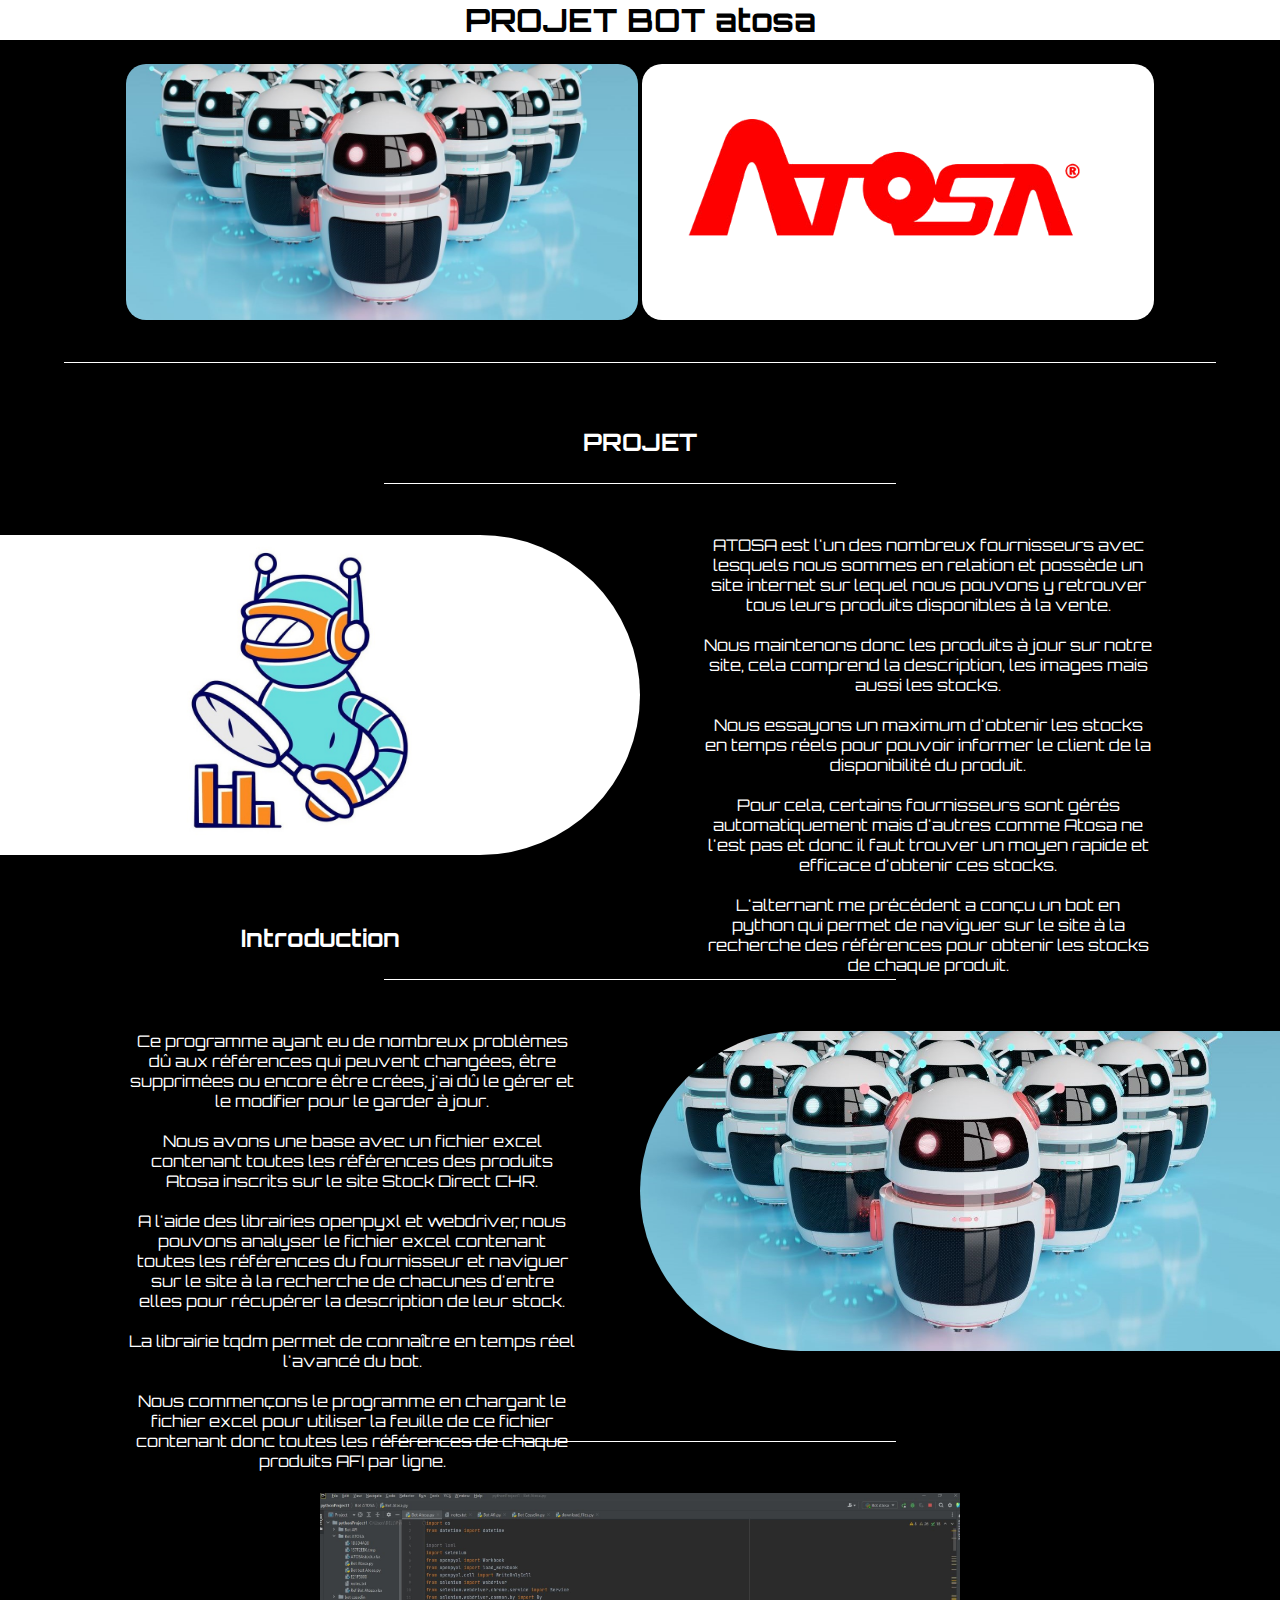
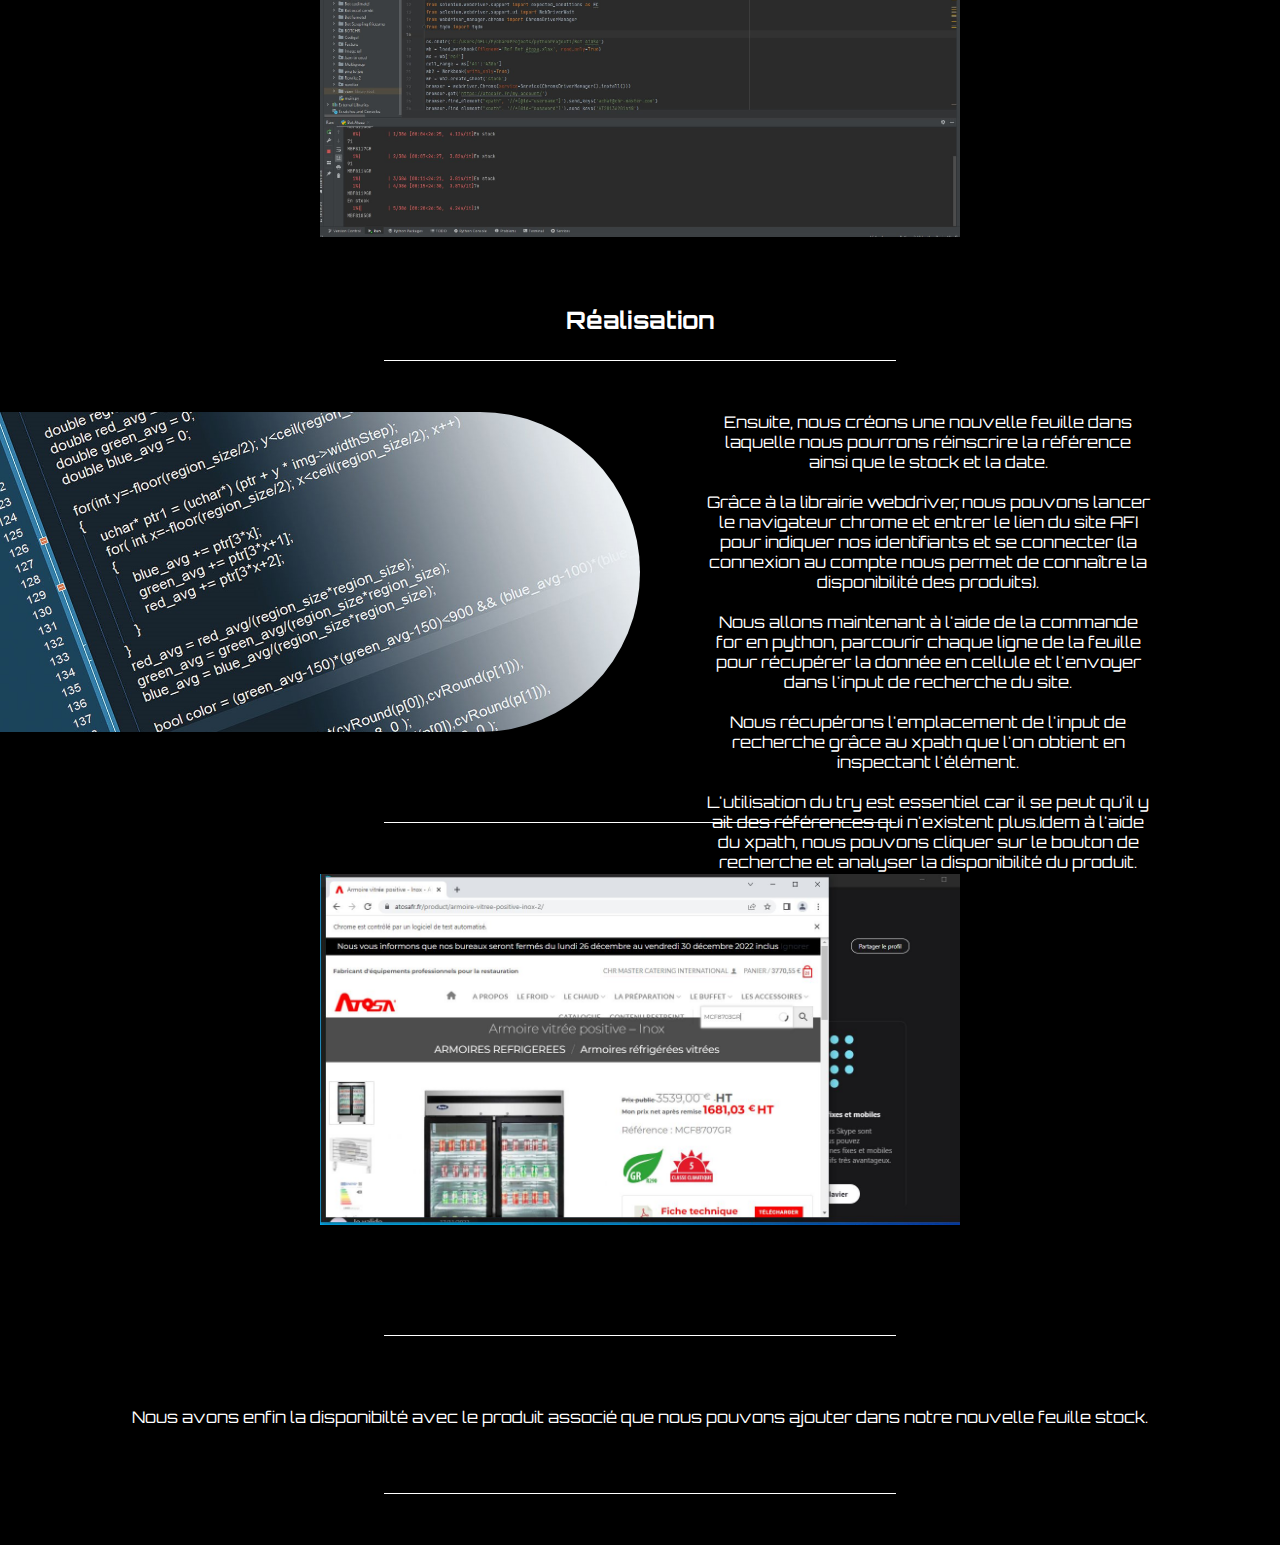
<file: proj/entreprise/bot_atosa.html>
<!DOCTYPE html>
<html lang="en">
<head>
    <meta charset="UTF-8">
    <meta http-equiv="X-UA-Compatible" content="IE=edge">
    <meta name="viewport" content="width=device-width, initial-scale=1.0">

    <style>img[src*="https://cdn.000webhost.com/000webhost/logo/footer-powered-by-000webhost-white2.png"] { display: none;}</style>

    <link rel="icon" href="../img_proj/botcasselin.png" width="100%"/>
    <link href="../../css/proj.css" rel="stylesheet">

    <link rel="preconnect" href="https://fonts.googleapis.com">
    <link rel="preconnect" href="https://fonts.gstatic.com" crossorigin>
    <link href="https://fonts.googleapis.com/css2?family=Comfortaa:wght@300;500;600;700&family=Orbitron:wght@400;500;700&family=Ubuntu:wght@300;400;500&display=swap" rel="stylesheet">

    <title>BOT Atosa</title>
</head>
<header>
    <h1>PROJET BOT atosa</h1>
</header>
<body>
    <div class="top_body">
        <img src="../img_proj/botatosa.jpeg">
        <img src="../img_proj/atosa2.png">
        <div class="separator_top"></div>
    </div>
    <h2>PROJET</h2>
    <div class="separator"></div>
    <div class="projets">
        <img src="../img_proj/robot.jpg" class="img_left">
        <div class="txt_right">
            <p>ATOSA est l'un des nombreux fournisseurs avec lesquels nous sommes en relation et possède un site internet sur lequel nous pouvons y retrouver tous leurs produits disponibles à la vente.</p>
            <br><p>Nous maintenons donc les produits à jour sur notre site, cela comprend la description, les images mais aussi les stocks.</p>
            <br><p>Nous essayons un maximum d'obtenir les stocks en temps réels pour pouvoir informer le client de la disponibilité du produit.</p>
            <br><p>Pour cela, certains fournisseurs sont gérés automatiquement mais d'autres comme Atosa ne l'est pas et donc il faut trouver un moyen rapide et efficace d'obtenir ces stocks.</p>
            <br><p>L'alternant me précédent a conçu un bot en python qui permet de naviguer sur le site à la recherche des références pour obtenir les stocks de chaque produit.</p>
        </div>
    </div>
    <h2>Introduction</h2>
    <div class="separator"></div>
    <div class="intro_afi">
        <div class="txt_left">
            <p>Ce programme ayant eu de nombreux problèmes dû aux références qui peuvent changées, être supprimées ou encore être crées, j'ai dû le gérer et le modifier pour le garder à jour.</p>
            <br><p>Nous avons une base avec un fichier excel contenant toutes les références des produits Atosa inscrits sur le site Stock Direct CHR.</p>
            <br><p>A l'aide des librairies openpyxl et webdriver, nous pouvons analyser le fichier excel contenant toutes les références du fournisseur et naviguer sur le site à la recherche de chacunes d'entre elles pour récupérer la description de leur stock.</p>
            <br><p>La librairie tqdm permet de connaître en temps réel l'avancé du bot.</p>
            <br><p>Nous commençons le programme en chargant le fichier excel pour utiliser la feuille de ce fichier contenant donc toutes les références de chaque produits AFI par ligne.</p>
        </div>
        <img src="../img_proj/botatosa.jpeg" class="img_right">
        <br><br><br><br>
        <div class="separator"></div>
        <img src="../img_proj/Screen Prog ATOSA.JPG" class="one_img">
    </div>
    <h2>Réalisation</h2>
    <div class="separator"></div>
    <div class="rea_afi">
        <img src="../img_proj/afi_img.jpg" class="img_left" height="20%">
        <div class="txt_right">
            <p>Ensuite, nous créons une nouvelle feuille dans laquelle nous pourrons réinscrire la référence ainsi que le stock et la date.</p>
            <br><p>Grâce à la librairie webdriver, nous pouvons lancer le navigateur chrome et entrer le lien du site AFI pour indiquer nos identifiants et se connecter (la connexion au compte nous permet de connaître la disponibilité des produits).</p>
            <br><p>Nous allons maintenant à l'aide de la commande for en python, parcourir chaque ligne de la feuille pour récupérer la donnée en cellule et l'envoyer dans l'input de recherche du site.</p>
            <br><p>Nous récupérons l'emplacement de l'input de recherche grâce au xpath que l'on obtient en inspectant l'élément.</p>
            <br><p>L'utilisation du try est essentiel car il se peut qu'il y ait des références qui n'existent plus.Idem à l'aide du xpath, nous pouvons cliquer sur le bouton de recherche et analyser la disponibilité du produit.</p>
        </div>
        <br><br><br><br>
        <div class="separator"></div>
        <img src="../img_proj/Screen bot ATOSA.JPG" class="one_img">
    </div>
    <br><br><br><br>
    <div class="separator"></div>
        <div class="solo_txt">
            <br><p>Nous avons enfin la disponibilté avec le produit associé que nous pouvons ajouter dans notre nouvelle feuille stock.</p>
            <br><br>
        </div>
    <div class="separator"></div>
</body>
</html>
</file>
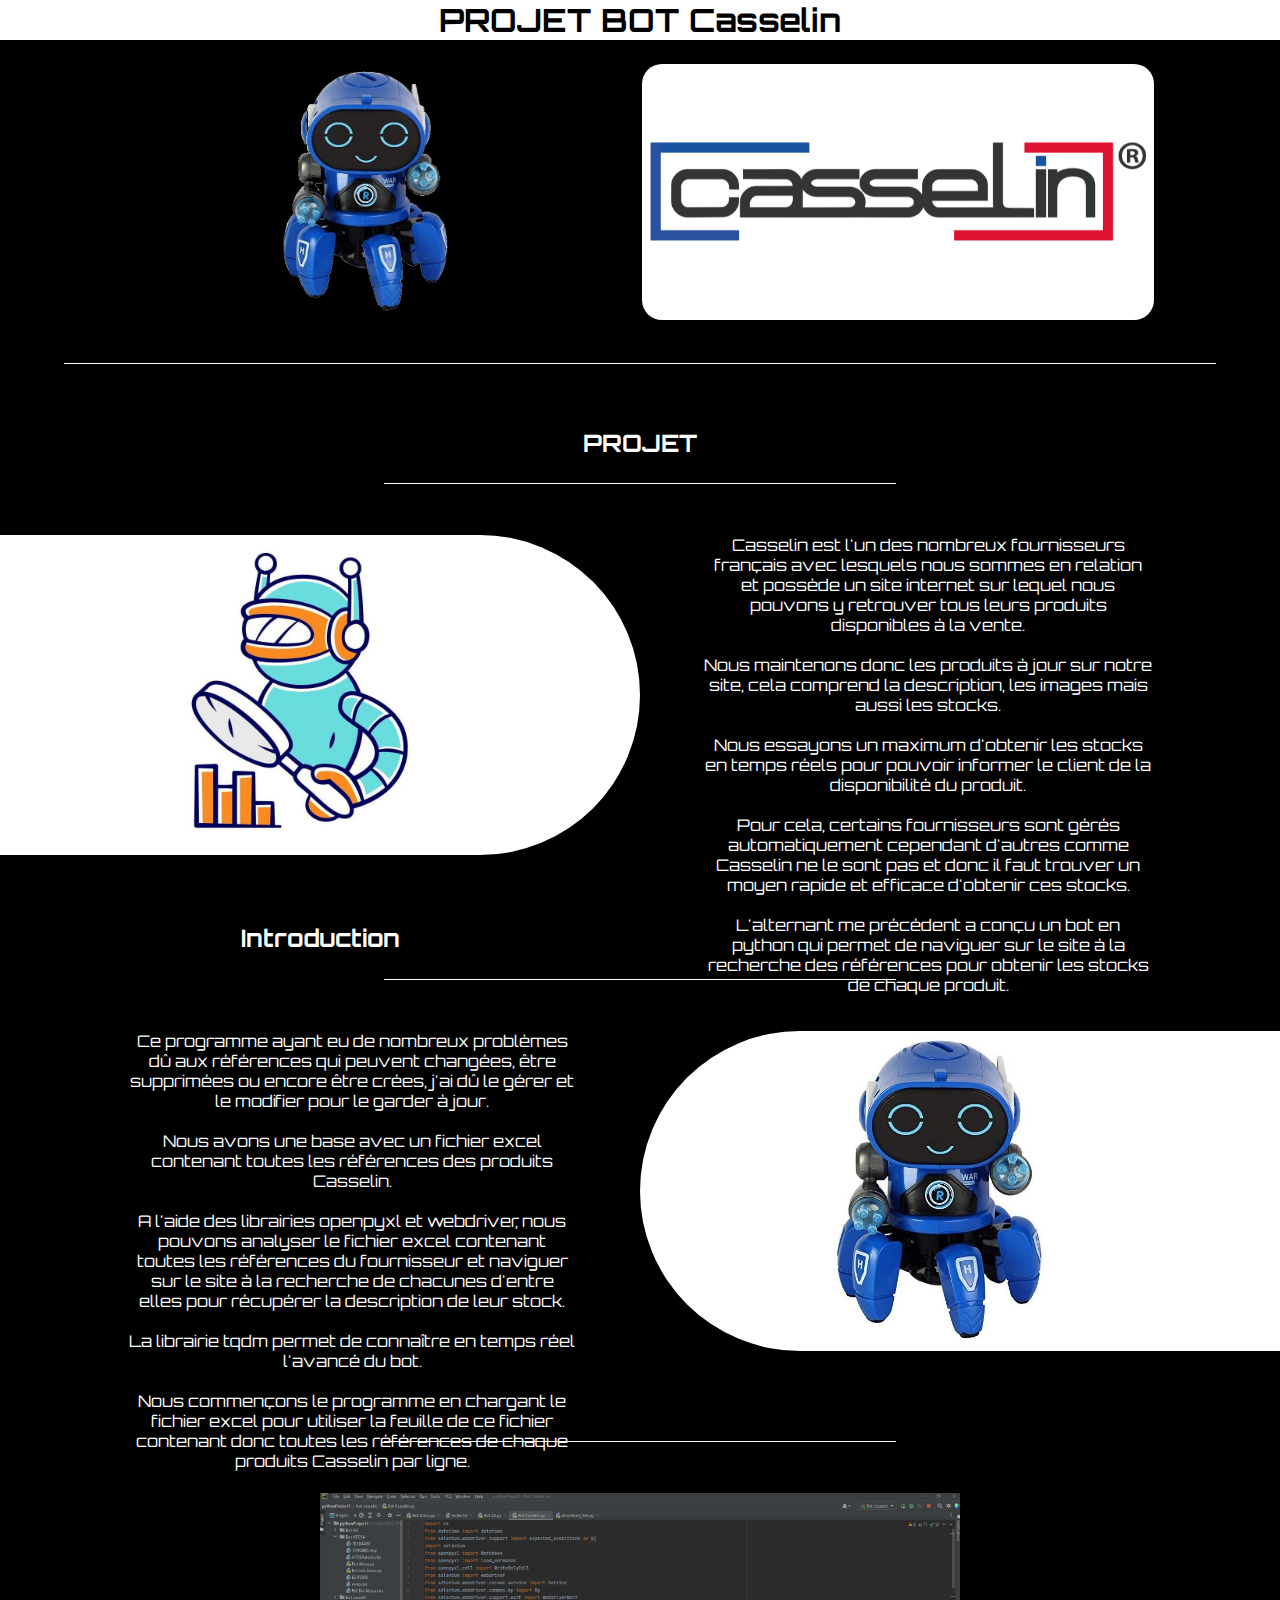
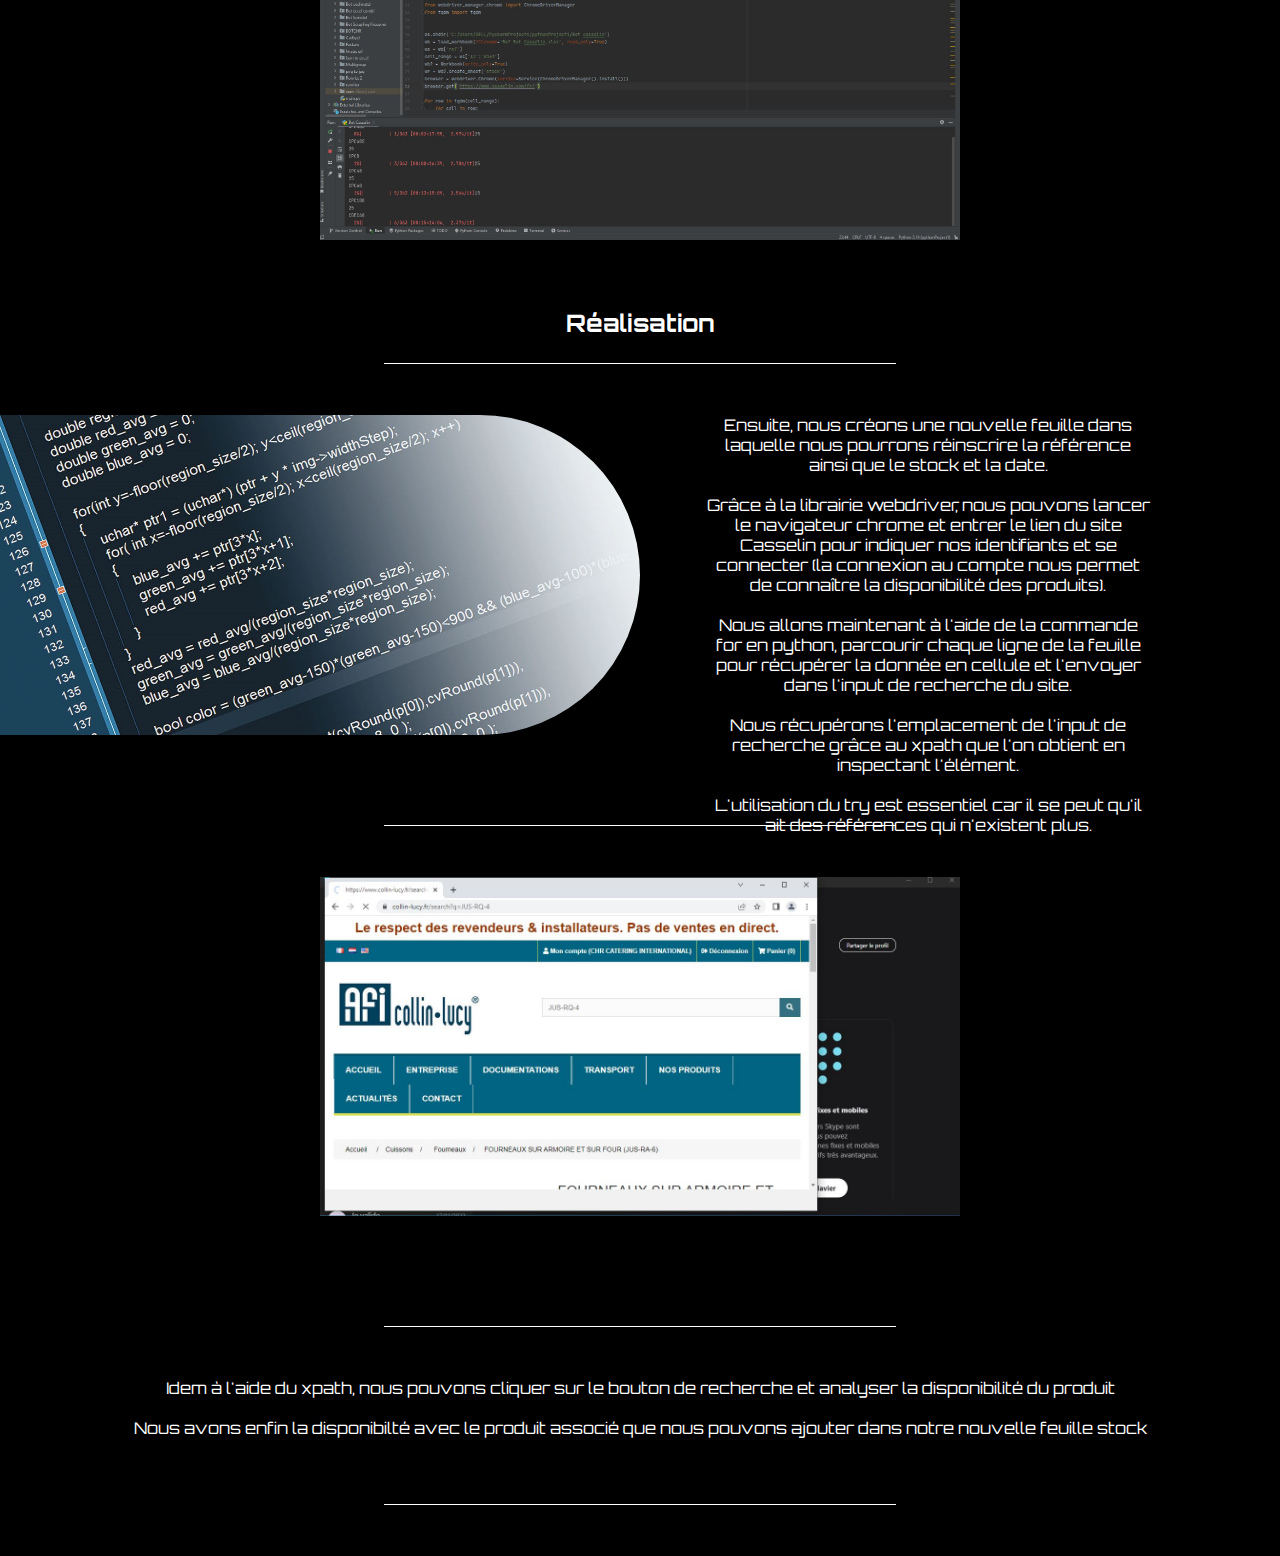
<file: proj/entreprise/bot_casselin.html>
<!DOCTYPE html>
<html lang="en">
<head>
    <meta charset="UTF-8">
    <meta http-equiv="X-UA-Compatible" content="IE=edge">
    <meta name="viewport" content="width=device-width, initial-scale=1.0">

    <style>img[src*="https://cdn.000webhost.com/000webhost/logo/footer-powered-by-000webhost-white2.png"] { display: none;}</style>

    <link rel="icon" href="../img_proj/botcasselin.png" width="100%"/>
    <link href="../../css/proj.css" rel="stylesheet">

    <link rel="preconnect" href="https://fonts.googleapis.com">
    <link rel="preconnect" href="https://fonts.gstatic.com" crossorigin>
    <link href="https://fonts.googleapis.com/css2?family=Comfortaa:wght@300;500;600;700&family=Orbitron:wght@400;500;700&family=Ubuntu:wght@300;400;500&display=swap" rel="stylesheet">

    <title>BOT Casselin</title>
</head>
<header>
    <h1>PROJET BOT Casselin</h1>
</header>
<body>
    <div class="top_body">
        <img src="../img_proj/botcasselin2.png">
        <img src="../img_proj/logocasselin.png">
        <div class="separator_top"></div>
    </div>
    <h2>PROJET</h2>
    <div class="separator"></div>
    <div class="projets">
        <img src="../img_proj/robot.jpg" class="img_left">
        <div class="txt_right">
            <p>Casselin est l'un des nombreux fournisseurs français avec lesquels nous sommes en relation et possède un site internet sur lequel nous pouvons y retrouver tous leurs produits disponibles à la vente.</p>
            <br><p>Nous maintenons donc les produits à jour sur notre site, cela comprend la description, les images mais aussi les stocks.</p>
            <br><p>Nous essayons un maximum d'obtenir les stocks en temps réels pour pouvoir informer le client de la disponibilité du produit.</p>
            <br><p>Pour cela, certains fournisseurs sont gérés automatiquement cependant d'autres comme Casselin ne le sont pas et donc il faut trouver un moyen rapide et efficace d'obtenir ces stocks.</p>
            <br><p>L'alternant me précédent a conçu un bot en python qui permet de naviguer sur le site à la recherche des références pour obtenir les stocks de chaque produit.</p>
        </div>
    </div>
    <h2>Introduction</h2>
    <div class="separator"></div>
    <div class="intro_afi">
        <div class="txt_left">
            <p>Ce programme ayant eu de nombreux problèmes dû aux références qui peuvent changées, être supprimées ou encore être crées, j'ai dû le gérer et le modifier pour le garder à jour.</p>
            <br><p>Nous avons une base avec un fichier excel contenant toutes les références des produits Casselin.</p>
            <br><p>A l'aide des librairies openpyxl et webdriver, nous pouvons analyser le fichier excel contenant toutes les références du fournisseur et naviguer sur le site à la recherche de chacunes d'entre elles pour récupérer la description de leur stock.</p>
            <br><p>La librairie tqdm permet de connaître en temps réel l'avancé du bot.</p>
            <br><p>Nous commençons le programme en chargant le fichier excel pour utiliser la feuille de ce fichier contenant donc toutes les références de chaque produits Casselin par ligne.</p>     
        </div>
        <img src="../img_proj/botcasselin2.jpg" class="img_right">
        <br><br><br><br>
        <div class="separator"></div>
        <img src="../img_proj/Screen Prog Casselin.JPG" class="one_img">
    </div>
    <h2>Réalisation</h2>
    <div class="separator"></div>
    <div class="rea_afi">
        <img src="../img_proj/afi_img.jpg" class="img_left" height="20%">
        <div class="txt_right">
            <p>Ensuite, nous créons une nouvelle feuille dans laquelle nous pourrons réinscrire la référence ainsi que le stock et la date.</p>
            <br><p>Grâce à la librairie webdriver, nous pouvons lancer le navigateur chrome et entrer le lien du site Casselin pour indiquer nos identifiants et se connecter (la connexion au compte nous permet de connaître la disponibilité des produits).</p>
            <br><p>Nous allons maintenant à l'aide de la commande for en python, parcourir chaque ligne de la feuille pour récupérer la donnée en cellule et l'envoyer dans l'input de recherche du site.</p>
            <br><p>Nous récupérons l'emplacement de l'input de recherche grâce au xpath que l'on obtient en inspectant l'élément.</p>
            <br><p>L'utilisation du try est essentiel car il se peut qu'il ait des références qui n'existent plus.</p>
        </div>
        <br><br><br><br>
        <div class="separator"></div>
        <img src="../img_proj/Screen bot AFI.JPG" class="one_img">
    </div>
    <br><br><br><br>
    <div class="separator"></div>
        <div class="solo_txt">
            <p>Idem à l'aide du xpath, nous pouvons cliquer sur le bouton de recherche et analyser la disponibilité du produit</p>
            <br><p>Nous avons enfin la disponibilté avec le produit associé que nous pouvons ajouter dans notre nouvelle feuille stock</p>    
            <br><br>
        </div>
    <div class="separator"></div>
</body>
</html>
</file>
<file: css/style.css>
/* tout */

*{
    margin: 0;
    font-family: 'Orbitron', 'Comfortaa', 'Ubuntu';
}

::selection {
    background-color: black;
    color: white;
}

.head {
    background-color: black;
}

body {
    background-color: black;
}

.sous_titles {
    text-align: center;
    color: white;
}


.separator_top {
    margin-left: 5%;
    margin-right: 5%;
    height: 1px;
    border: none;
    box-shadow: none;
    background-color: white;
    margin-top: 3%;  
}

.separator {
    margin-left: 30%;
    margin-right: 30%;
    height: 1px;
    border: none;
    box-shadow: none;
    background-color: white;
    margin-top: 2%;
    margin-bottom: 4%;
}

/* fin tout */

/* présentation */



.menu {
    background-color: white;
    height: 12%;
    text-align: center;
    position: fixed;
    z-index: 1;
    width: 100%;
    margin: 0;
}

.menu a button{
    height: 100%;
    width: 8%;
    background-color: white;
    border: none;
    text-decoration: none;
    color: black;
    transition: 0.3s ease-in 0s;
    cursor: pointer;
}

.menu a button:hover {
    text-decoration: none;
    color: white;
    background-color: black;
    border: none;
    transform: scale(1.1);
    transition: 0.3s ease-in 0s;
    cursor: pointer;
}

.menu a {
    height: 12%;
    width: 8%;
    background-color: white;
    border: none;
    text-decoration: none;
    color: black;
}

.menu a:hover {
    text-decoration: none;
    color: white;
    background-color: black;
    border: none;
}

#menu-deroulant {
    display: none;
    padding: 1%;
}

#menu-deroulant li {
    flex-direction: row;
    display: inline;
}

#menu_li {
    background-color: black;
    color: white;
    padding: 1%;
}

#menu_li:hover {
    background-color: white;
    color: black;
}

.presentation {
    height: 700px;
    background-color: black;
    color: white;
}

.div_photo {
    height: 200px;
    padding-top: 2%;
    text-align: center;
}

.div_photo img {
    width: 12%;
    animation: app 6s;
}

.title_portfolio {
    padding-top: 10%;
    padding-bottom: 2%;
    text-align: center;
    font-size: 20px;
}

.title_firstname {
   text-align: center;
}

.title_name {
    text-align: center;
}

.lettre1 {
    animation: app 1s;
}

.lettre2 {
    animation: app 1.5s;
}

.lettre3 {
    animation: app 2s;
}

.lettre4 {
    animation: app 2.5s;
}

.lettre5 {
    animation: app 3s;
}

.lettre6 {
    animation: app 3.5s;
}

.lettre7 {
    animation: app 4s;
}

.lettre8 {
    animation: app 4.5s;
}

.lettre9 {
    animation: app 5s;
}

.lettre10 {
    animation: app 5.5s;
}

.lettre11 {
    animation: app 6s;
}

.lettre12 {
    animation: app 6.5s;
}

.lettre13 {
    animation: app 7s;
}

.lettre14 {
    animation: app 7.5s;
}

.lettre15 {
    animation: app 8s;
}

.lettre16 {
    animation: app 8.5s;
}

.lettre17 {
    animation: app 9s;
}

.lettre18 {
    animation: app 9.5s;
}

.lettre19 {
    animation: app 10s;
}

.lettre20 {
    animation: app 10.5s;
}

.lettre21 {
    animation: app 11s;
}

.lettre22 {
    animation: app 11.5s;
}

.lettre23 {
    animation: app 12s;
}

.lettre24 {
    animation: app 12.5s;
}


@keyframes app {
    from { opacity: 0; }
    to { opacity: 1; }
}

/* fin présentation */

/* moi */

.moi {
    height: 1600px;
}

.presentation_moi {
    height: 500px;
}

.cv {
    height: 46%;
    width: 45%;
    text-align: center;
    margin: auto;
    float: left;
}

.btn_cv {
    border-radius: 10px;
    border: none;
    background-color: white;
    color: black;
    transition: 0.3s ease-in 0s;
    float: right;
    cursor: pointer;
}

.btn_cv:hover {
    background-color: #f2f2f2;
    transform: scale(1.1);
    transition: 0.3s ease-in 0s;
}

.tab {
    height: 46%;
    width: 45%;
    text-align: center;
    margin: auto;
    float: right;
}

.tab a {
    text-decoration: none;
    color: black;
    font-weight: bold;
}

.tableau {
    height: 100%;
    width: 65%;
    background-color: white;
    border-radius: 10px;
}

.trois_cat {
    height: 500px;
    color: white;
}

.parcours {
    margin-left: 5%;
    width: 30%;
    float: left;
    text-align: center;
    height: 100%;
}

.skills {
    width: 30%;
    margin: auto;
    float: left;
    text-align: center;
    height: 100%;
}

.img_html, .img_html_vide {
    width: 9.5%;
}

.img_css {
    width: 7.2%;
    margin-right: 3%;
}

.img_css_vide {
    width: 9.9%;
}

.img_sql {
    width: 18%;
}

.img_sql_vide {
    width: 10%;
    margin-left: 2.5%;
    margin-bottom: 1%;
}

.img_php {
    margin-bottom: 2.5%;
    width: 11%;
    margin-right: 2%;
}

.img_php_vide {
    width: 11%;
    margin-right: 2%;
}

.img_js {
    width: 7.8%;
    margin-bottom: 1%;
    margin-right: 1%;
}

.img_js_vide {
    width: 10%;
}

.img_python {
    width: 11%;
}

.img_python_vide {
    width: 11%;
    margin-bottom: -1%;
}

.img_java {
    width: 7%;
    margin-top: 3%;
}

.img_java_vide {
    width: 10%;
}

.skills_tab {
    border-radius: 10px;
    padding: 3%;
    background-color: white;
    height: auto;
    margin-left: 5%;
    margin-right: 5%;
}

.exp {
    width: 30%;
    margin: auto;
    float: right;
    margin-right: 5%;
    text-align: center;
    height: 100%;
}

/* projets perso */

.projets_perso {
    height: 500px;
}

:root {
    --surface-color: #fff;
    --curve: 40;
}
 
  .cards {
    display: grid;
    grid-template-columns: repeat(auto-fit, minmax(300px, 1fr));
    gap: 2rem;
    margin: 4rem 5vw;
    padding: 0;
    list-style-type: none;
    height: 100%;
  }
  
  .card {
    position: relative;
    display: block;
    height: 50%;  
    border-radius: calc(var(--curve) * 1px);
    overflow: hidden;
    text-decoration: none;
  }
  
  .card__image {      
    width: 100%;
    height: auto;
  }
  
  .card__overlay {
    position: absolute;
    bottom: 0;
    left: 0;
    right: 0;
    z-index: 0.5;      
    border-radius: calc(var(--curve) * 1px);    
    background-color: var(--surface-color);      
    transform: translateY(100%);
    transition: .2s ease-in-out;
  }
  
  .card:hover .card__overlay {
    transform: translateY(0);
  }
  
  .card__header {
    border: 0.5mm ridge black;
    margin-bottom: 5%;
    position: relative;
    display: flex;
    align-items: center;
    gap: 2em;
    padding: 2em;
    border-radius: calc(var(--curve) * 1px) 0 0 0;    
    background-color: var(--surface-color);
    transform: translateY(-100%);
    transition: .2s ease-in-out;
  }
  
  .card__arc {
    width: 80px;
    height: 80px;
    position: absolute;
    bottom: 100%;
    right: 0;      
    z-index: 1;
  }
  
  .card__arc path {
    fill: var(--surface-color);
    d: path("M 40 80 c 22 0 40 -22 40 -40 v 40 Z");
  }       
  
  .card:hover .card__header {
    transform: translateY(0);
  }
  
  .card__thumb {
    flex-shrink: 0;
    width: 50px;
    height: 50px;      
    border-radius: 50%;      
  }
  
  .card__title {
    font-size: 1em;
    margin: 0 0 .3em;
    color: #343434;
  }
  
  .card__status {
    font-size: .8em;
    color: #5d5d5d;
  }
  
  .card__description {
    padding: 0 2em 2em;
    margin: 0;
    color: #848484;  
    display: -webkit-box;
    -webkit-box-orient: vertical;
    -webkit-line-clamp: 3;
    overflow: hidden;
  } 
  
.projets_perso_res {
    display: none;
}

/*fin projets perso*/

/* fin moi */

.entreprise {
    height: 1600px;
}

.main_firm {
    height: 900px;
}

.desc_entreprise {
    height: 800px;
    width: 40%;
    color: white;
    text-align: center;
    margin-left: 5%;
    margin-right: 5%;
    float: left;
}

.btn_more {
    width: 50%;
    height: 5%;
    border-radius: 10px;
    cursor: pointer;
    background-color: black;
    color: white;
    border: 0;
    transition: 0.3s ease-in 0s;
}


.btn_more:hover {
    background-color: white;
    color: black;
    transform: scale(1.1);
    transition: 0.3s ease-in 0s;
}

.website_links {
    height: 800px;
    width: 40%;
    margin: auto;
    margin-left: 5%;
    margin-right: 5%;
    float: right;
    color: white;
    text-align: center;
}

.btn_website img {
    width: 100%;
}

.btn_website {
    border-radius: 10px;
    border: none;
    background-color: white;
    color: black;
    transition: 0.3s ease-in 0s;
    width: 80%;
    margin-top: 5%;
    margin-bottom: 5%;
}

.btn_website:hover {
    background-color: #f2f2f2;
    transform: scale(1.1);
    transition: 0.3s ease-in 0s;
}

.projets_entreprise {
    height: 500px;
}

.projets_entreprise_res {
    display: none;
}

/* fin entreprise */

/* contact */

.container h1 {
    text-align: center;
    padding-bottom: 3%;
}

input[type=text], textarea, input[type=email] {
    width: 100%;
    padding: 12px;
    border: 1px solid #ccc;
    border-radius: 10px;
    box-sizing: border-box;
    margin-top: 6px;
    margin-bottom: 16px;
    margin-right: 0px;
    margin-left: 0px;
    resize: vertical;
}

label{margin-right: 0px;
    margin-left: 0px;
    width: 100%;}
  
input[type=submit] {
    background-color: black;
    color: white;
    padding: 12px 20px;
    border: none;
    border-radius: 4px;
    cursor: pointer;
}

input[type=submit]:hover {
    text-decoration: none;
    transform: scale(1.1);
    transition: 0.3s ease-in 0s;
    cursor: pointer;
}

.btn_send {
    text-align: center;
}

.container {
    box-sizing : border-box;
    border-radius:5px;
    background-color:#f2f2f2;
    padding:20px;
    width: 100%;
    max-width: 550px;
    margin:0 auto;
}

/* boutons contact */

footer {
    height: 100px;
    background-color: white;
}

.btn_contact {
    margin-top: 5%;
    text-align: center;
    padding-top: 1.5%;
}

.btn_contact button {
    cursor: pointer;
    width: 10%;
    height: 20%;
    border-radius: 10px;
    padding: 1%;
    justify-content: center;
    background-color: white;
}
    
.btn_contact button:hover {
    text-decoration: none;
    transform: scale(1.1);
    transition: 0.3s ease-in 0s;
    cursor: pointer;
    background-color: #f2f2f2;
}

.btn_contact button img {
    float: left;
}

.btn_contact a {
    text-decoration: none;
    color: black;
}
</file>
<file: css/responsive.css>
@media screen and (max-width: 1280px)
{
    /* ALL */

body {
    font-size: 14px;
    width: 100%;
    }

/* présentation */

.menu {
    height: 5%;
}

#separate {
    margin-top: 5%;
    margin-bottom: 5%;
}
}
@media screen and (max-width: 1500px) {
.cards {
    display: none;
}

#bouton-menu {
    display: none;
}

#menu-deroulant {
    display: none;
}

.btn_contact button {
    width: 20%;
}

.projets_perso_res {
    display: block;
    text-align: center;
    margin-top: -45%;
}

.projets_perso_res img {
    width: 100%;
    border-radius: 20px;
}

.projets_perso_res button {
    width: 50%;
    border-radius: 30px;
    background-color: black;
    border: none;
}

.projets_entreprise_res {
    display: block;
    text-align: center;
    margin-top: -60%;
}

.projets_entreprise_res img {
    width: 100%;
    border-radius: 20px;
}

.projets_entreprise_res button {
    width: 50%;
    border-radius: 30px;
    background-color: black;
    border: none;
}

.projets_entreprise_res span {
    color: white;
}

.contact {
    margin-top: 50%;
}
}

@media screen and (max-width: 768px) {
    body {
        font-size: 10px;
        width: 100%;
        }

    .menu {
        display: flex;
        flex-wrap: wrap; /* Afficher les éléments sur plusieurs lignes si besoin */
        justify-content: center; /* Centrer les éléments horizontalement */
    }

    .menu a button {
        width: 100%; /* Ajuster la largeur pour qu'elle occupe toute la largeur de l'écran */
        margin-bottom: 10px; /* Ajouter une marge en bas pour séparer les éléments */
    }

    .menu a {
        width: 25%;
        height: auto;
        background-color: white;
        border: none;
        text-decoration: none;
        color: black;
    }

    #bouton-menu {
        display: none;
    }

    #menu-deroulant {
        display: none;
    }

    .moi {
        height: 2200px;
    }

    .cv {
        float: none;
        width: 75%;
        height: 40%;
    }

    .tab {
        float: none;
        width: 75%;
        height: 40%;
    }
    .tableau {
        width: 100%;
    }

    .presentation_moi {
        height: 500px;
    }

    .trois_cat {
        margin: 0%;
    }

    .parcours {
        width: 90%;
        margin-left: 5%;
        height: auto;
        margin-bottom: 10%;
    }

    .skills {
        width: 100%;
        height: auto;
        margin-bottom: 10%;
        float: none;
    }

    .exp {
        width: 90%;
        margin-right: 5%;
        margin-bottom: 10%;
        height: auto;
    }

    .cards {
        display: none;
    }

    .desc_entreprise {
        width: 90% ;
        margin-left: 5%;
        margin-right: 5%;
        height: 600px;
    }

    .website_links {
        width: 90%;
        height: 500px;
    }

    .container {
        margin: 5%;
        width: 90%;
    }

    .btn_contact button {
        width: 30%;
    }

    footer {
        height: 50px;
    }
}

/* Pour les tablettes */
@media (max-width: 1199px) and (min-width: 768px) {
.presentation {
    display: flex;
    flex-direction: column;
    justify-content: center;
    align-items: center;
}

.title_portfolio,
.title_firstname,
.title_name,
.div_photo {
    width: 100%;
    text-align: center;
    margin-bottom: 20px;
}
}

/* Pour les téléphones */
@media (max-width: 767px) {
.presentation {
    display: flex;
    flex-direction: column;
    justify-content: center;
    align-items: center;
    height: 500px;
}

.title_portfolio,
.title_firstname,
.title_name,
.div_photo {
    width: 100%;
    text-align: center;
    height: 60px;
}

.lettre1,
.lettre2,
.lettre3,
.lettre4,
.lettre5,
.lettre6,
.lettre7,
.lettre8,
.lettre9,
.lettre10,
.lettre11,
.lettre12,
.lettre13,
.lettre14,
.lettre15,
.lettre16,
.lettre17,
.lettre18,
.lettre19,
.lettre20,
.lettre21,
.lettre22,
.lettre23,
.lettre24 {
    font-size: 5vw;
}
}
</file>
<file: css/catering.css>
/* tout */

*{
    margin: 0;
    font-family: 'Orbitron', 'Comfortaa', 'Ubuntu';
}

.head {
    background-color: black;
}

header {
    background-color: white;
    width: 100%;
    position: fixed;
}

body {
    background-color: black;
    color: white;
}

h1 {
    text-align: center;
    color: black;
}

h2 {
    margin-top: 5%;
    text-align: center;
    color: white;
}

.separator_top {
    margin-left: 5%;
    margin-right: 5%;
    height: 1px;
    border: none;
    box-shadow: none;
    background-color: white;
    margin-top: 3%;
}

.separator {
    margin-left: 30%;
    margin-right: 30%;
    height: 1px;
    border: none;
    box-shadow: none;
    background-color: white;
    margin-top: 2%;
    margin-bottom: 4%;
}

/* fin tout */

/* body */

.top_body {
    text-align: center;
}

.chr {
    margin-top: 10%;
}

.top_body img{
    margin-top: 5%;
    border-radius: 20px;
    width: 30%;
}

body img {
    width: 50%;
}

.img_left {
    border-top-right-radius: 200px;
    border-bottom-right-radius: 200px;
}

.img_right {
    border-top-left-radius: 200px;
    border-bottom-left-radius: 200px;
}

.txt_right {
    margin: 0;
    float: right;
    width: 35%;
    padding-right: 10%;
    padding-left: 5%;
}

.txt_left {
    margin: 0;
    float: left;
    width: 35%;
    padding-left: 10%;
    padding-right: 5%;
}

.projets {
    text-align: center;
}

.laravel {
    text-align: center;
}

.ligne_img {
    width: 30%;
}

.axios {
    text-align: center;
}

.intro_afi {
    text-align: center;
}

.rea_afi {
    text-align: center;
}

.solo_txt {
    text-align: center;
}
</file>
<file: css/proj.css>
/* tout */

*{
    margin: 0;
    font-family: 'Orbitron', 'Comfortaa', 'Ubuntu';
}

.head {
    background-color: black;
}

header {
    background-color: white;
    width: 100%;
    position: fixed;
}

body {
    background-color: black;
    color: white;
}

h1 {
    text-align: center;
    color: black;
}

h2 {
    margin-top: 5%;
    text-align: center;
    color: white;
}

.separator_top {
    margin-left: 5%;
    margin-right: 5%;
    height: 1px;
    border: none;
    box-shadow: none;
    background-color: white;
    margin-top: 3%;
}

.separator {
    margin-left: 30%;
    margin-right: 30%;
    height: 1px;
    border: none;
    box-shadow: none;
    background-color: white;
    margin-top: 2%;
    margin-bottom: 4%;
}

/* fin tout */

/* body */

.top_body {
    text-align: center;
}

.top_body img{
    margin-top: 5%;
    border-radius: 20px;
    width: 40%;
}

body img {
    width: 50%;
}

.img_left {
    border-top-right-radius: 200px;
    border-bottom-right-radius: 200px;
}

.img_right {
    border-top-left-radius: 200px;
    border-bottom-left-radius: 200px;
}

.txt_right {
    margin: 0;
    float: right;
    width: 35%;
    padding-right: 10%;
    padding-left: 5%;
}

.txt_left {
    margin: 0;
    float: left;
    width: 35%;
    padding-left: 10%;
    padding-right: 5%;
}

.projets {
    text-align: center;
}

.laravel {
    text-align: center;
}

.ligne_img {
    width: 30%;
}

.axios {
    text-align: center;
}

.intro_afi {
    text-align: center;
}

.rea_afi {
    text-align: center;
}

.solo_txt {
    text-align: center;
}
</file>
